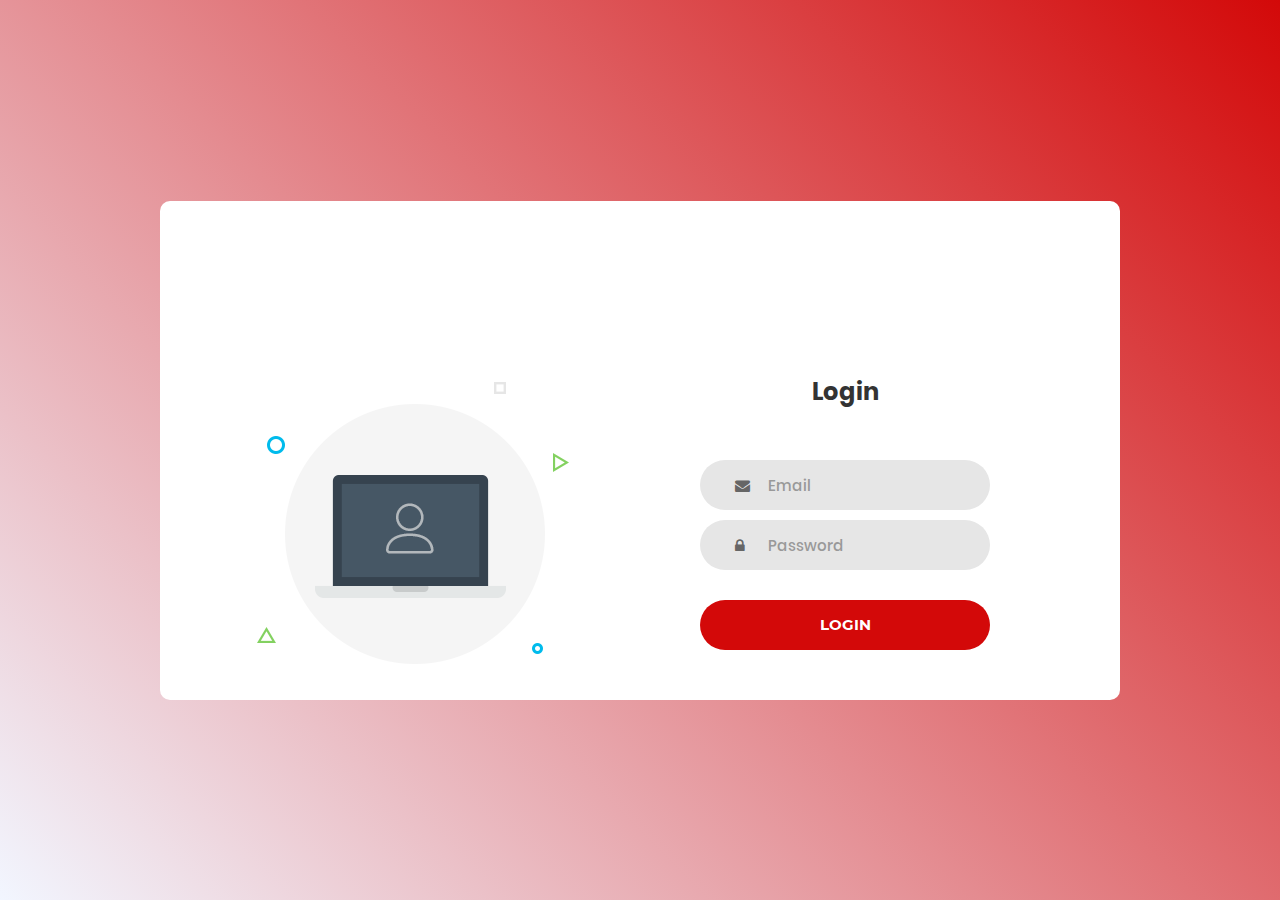
<file: index.html>
<!DOCTYPE html>
<html lang="en">

<head>
    <title>Login</title>
    <meta charset="UTF-8">
    <meta name="viewport" content="width=device-width, initial-scale=1">
    <!--===============================================================================================-->
    <link rel="icon" type="image/png" href="images/icons/favicon.ico" />
    <!--===============================================================================================-->
    <link rel="stylesheet" type="text/css" href="vendor/bootstrap/css/bootstrap.min.css">
    <!--===============================================================================================-->
    <link rel="stylesheet" type="text/css" href="fonts/font-awesome-4.7.0/css/font-awesome.min.css">
    <!--===============================================================================================-->
    <link rel="stylesheet" type="text/css" href="vendor/animate/animate.css">
    <!--===============================================================================================-->
    <link rel="stylesheet" type="text/css" href="vendor/css-hamburgers/hamburgers.min.css">
    <!--===============================================================================================-->
    <link rel="stylesheet" type="text/css" href="vendor/select2/select2.min.css">
    <!--===============================================================================================-->
    <link rel="stylesheet" type="text/css" href="css/util.css">
    <link rel="stylesheet" type="text/css" href="css/main.css">
    <!--===============================================================================================-->
    <script>
        function myFunction() {
            var email = document.forms["myForm"]["email"].value;
            var pw = document.forms["myForm"]["pass"].value;
            if (email == "a.altwies@in-sa.ch" && pw == "Salim2021") {
                window.location.href = "html/ini.html";
            } else {
                alert("Invalid email or Password");
            }
        }
    </script>
</head>

<body>
    <div class="limiter">
        <div class="container-login100">
            <div class="wrap-login100">
                <div class="login100-pic js-tilt" data-tilt>
                    <img src="images/img-01.png" alt="IMG">
                </div>

                <form name="myForm" method="POST" class="login100-form validate-form">
                    <span class="login100-form-title">
                        Login
                    </span>

                    <div class="wrap-input100 validate-input" data-validate="Valid email is required: ex@abc.xyz">
                        <input class="input100" type="text" name="email" placeholder="Email">
                        <span class="focus-input100"></span>
                        <span class="symbol-input100">
                            <i class="fa fa-envelope" aria-hidden="true"></i>
                        </span>
                    </div>

                    <div class="wrap-input100 validate-input" data-validate="Password is required">
                        <input class="input100" type="password" name="pass" placeholder="Password">
                        <span class="focus-input100"></span>
                        <span class="symbol-input100">
                            <i class="fa fa-lock" aria-hidden="true"></i>
                        </span>
                    </div>

                    <div class="container-login100-form-btn p-t-12">
                        <input type="button" name="log" value="Login" id="logButton" onclick="myFunction()"
                            class="login100-form-btn">
                    </div>
                </form>
            </div>
        </div>
    </div>




    <!--===============================================================================================-->
    <script src="vendor/jquery/jquery-3.2.1.min.js"></script>
    <!--===============================================================================================-->
    <script src="vendor/bootstrap/js/popper.js"></script>
    <script src="vendor/bootstrap/js/bootstrap.min.js"></script>
    <!--===============================================================================================-->
    <script src="vendor/select2/select2.min.js"></script>
    <!--===============================================================================================-->
    <script src="vendor/tilt/tilt.jquery.min.js"></script>
    <script>
        $('.js-tilt').tilt({
            scale: 1.1
        })
    </script>
    <!--===============================================================================================-->
    <script src="javascript/main.js"></script>

</body>

</html>
</file>
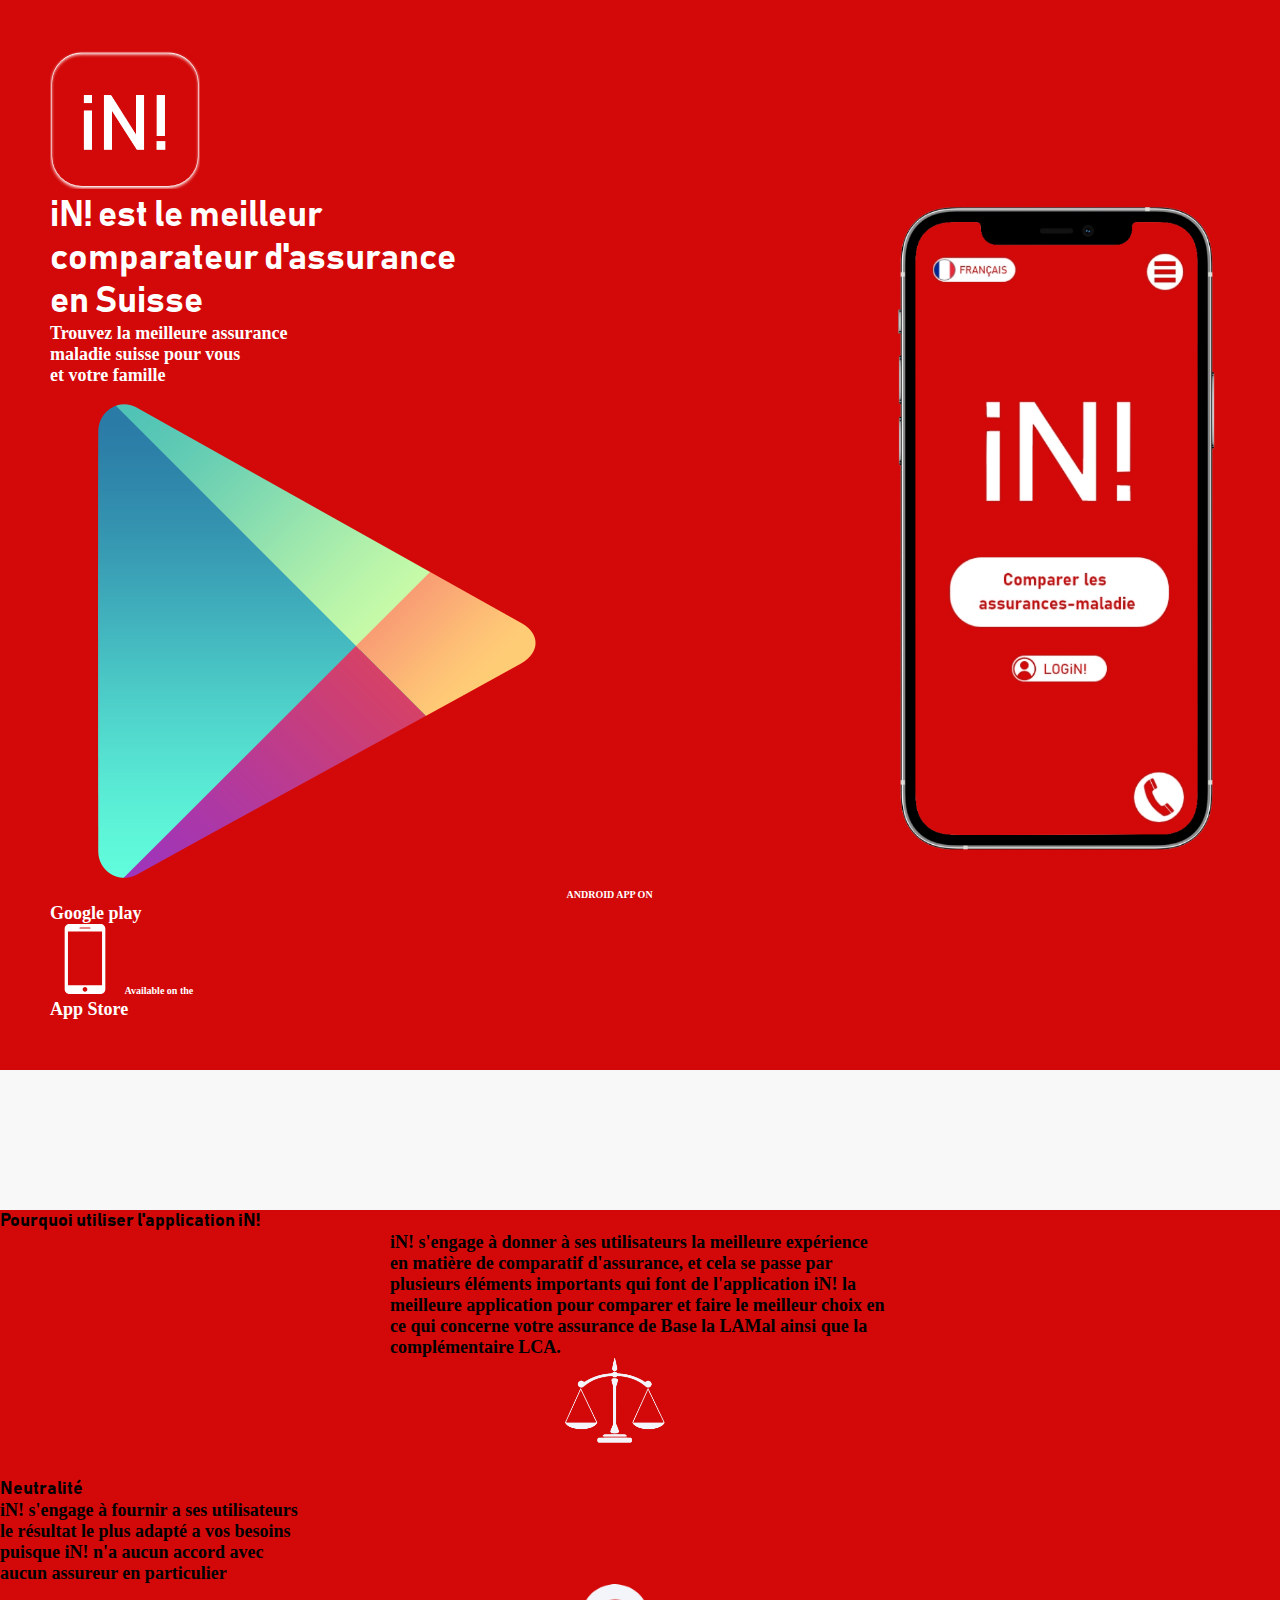
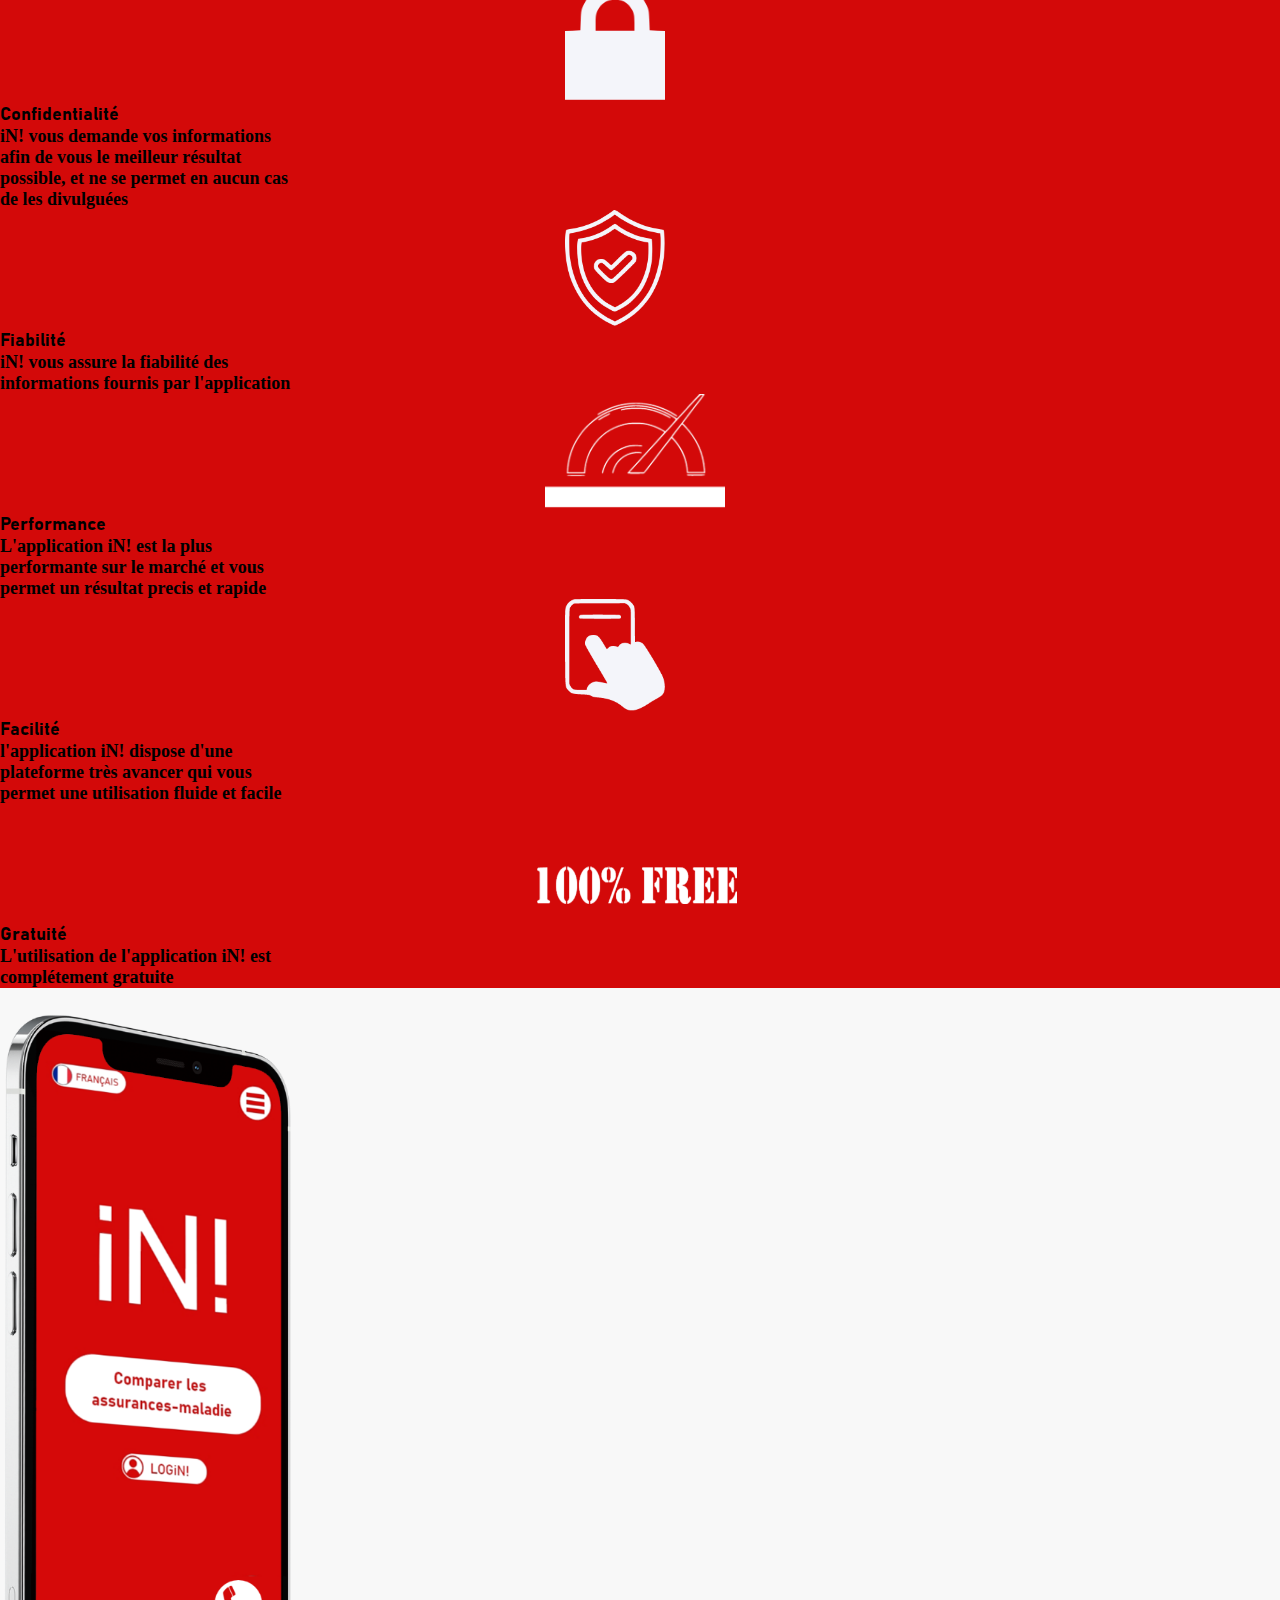
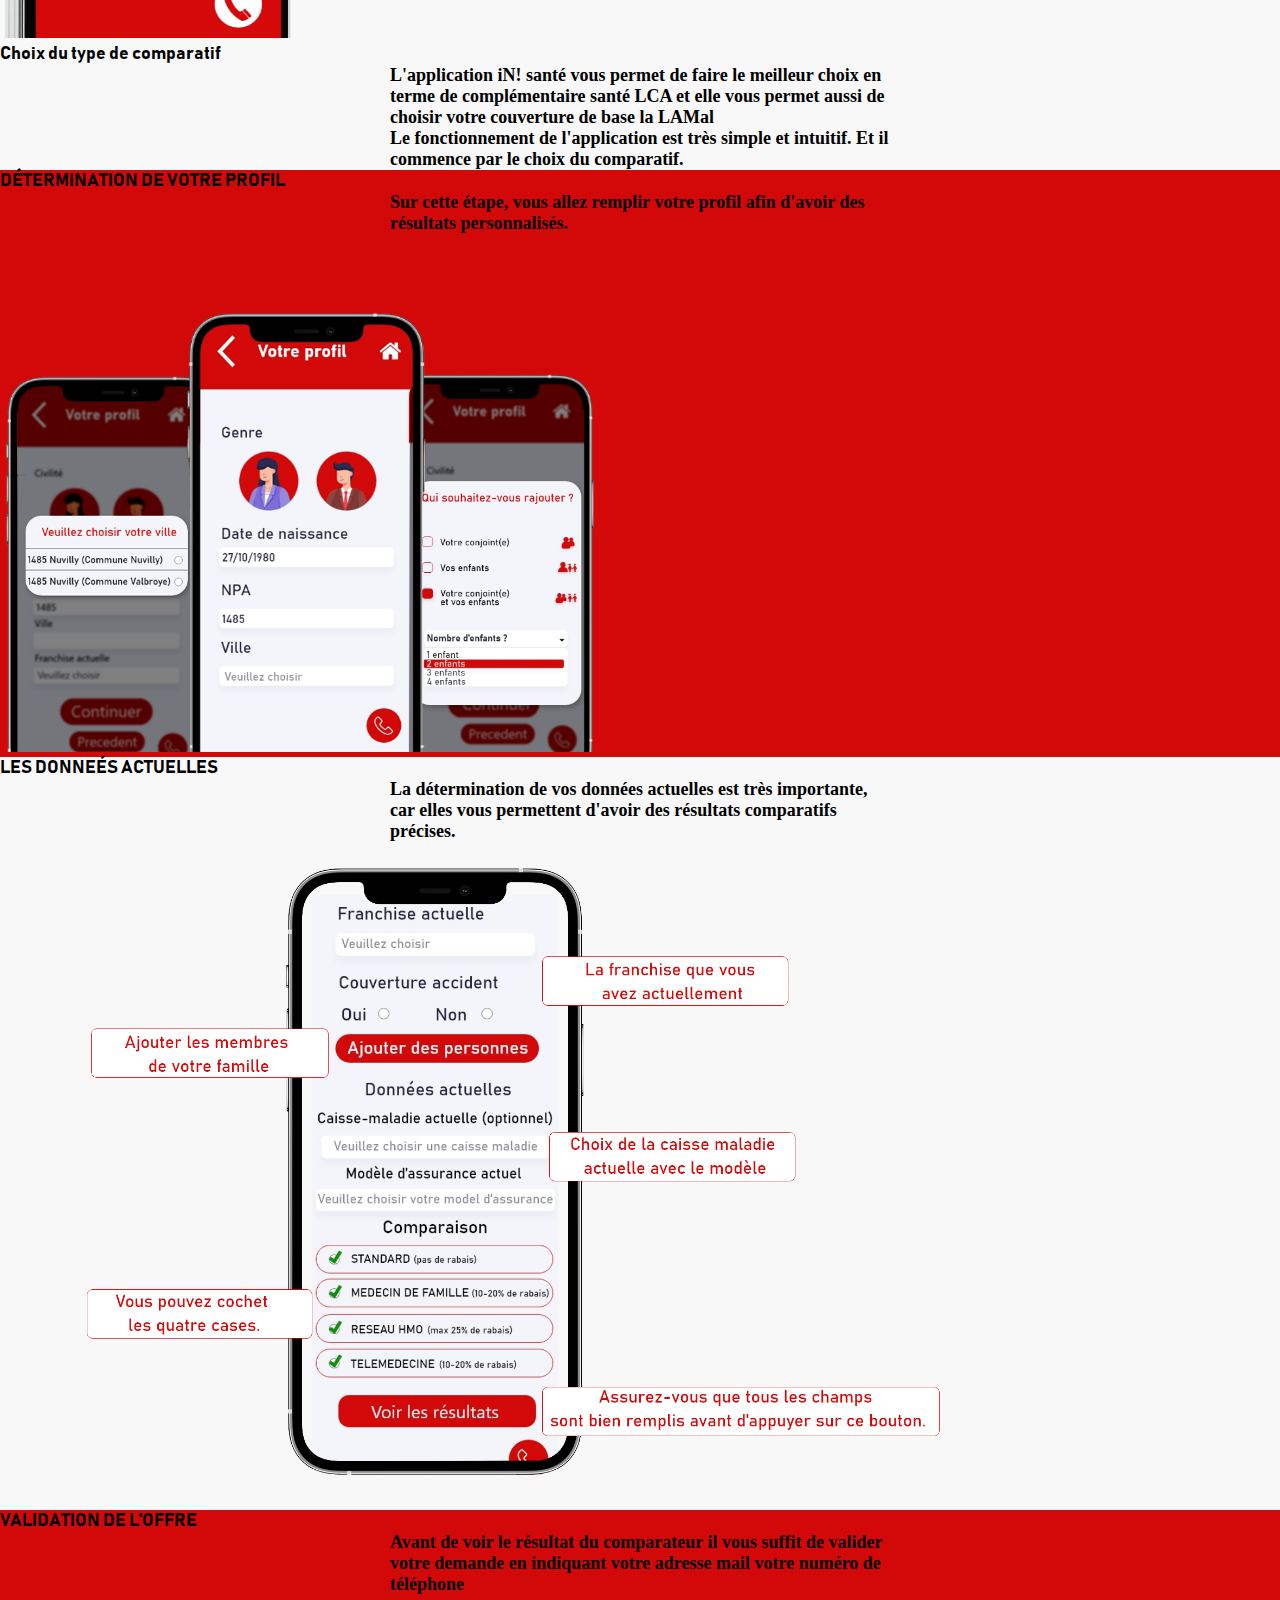
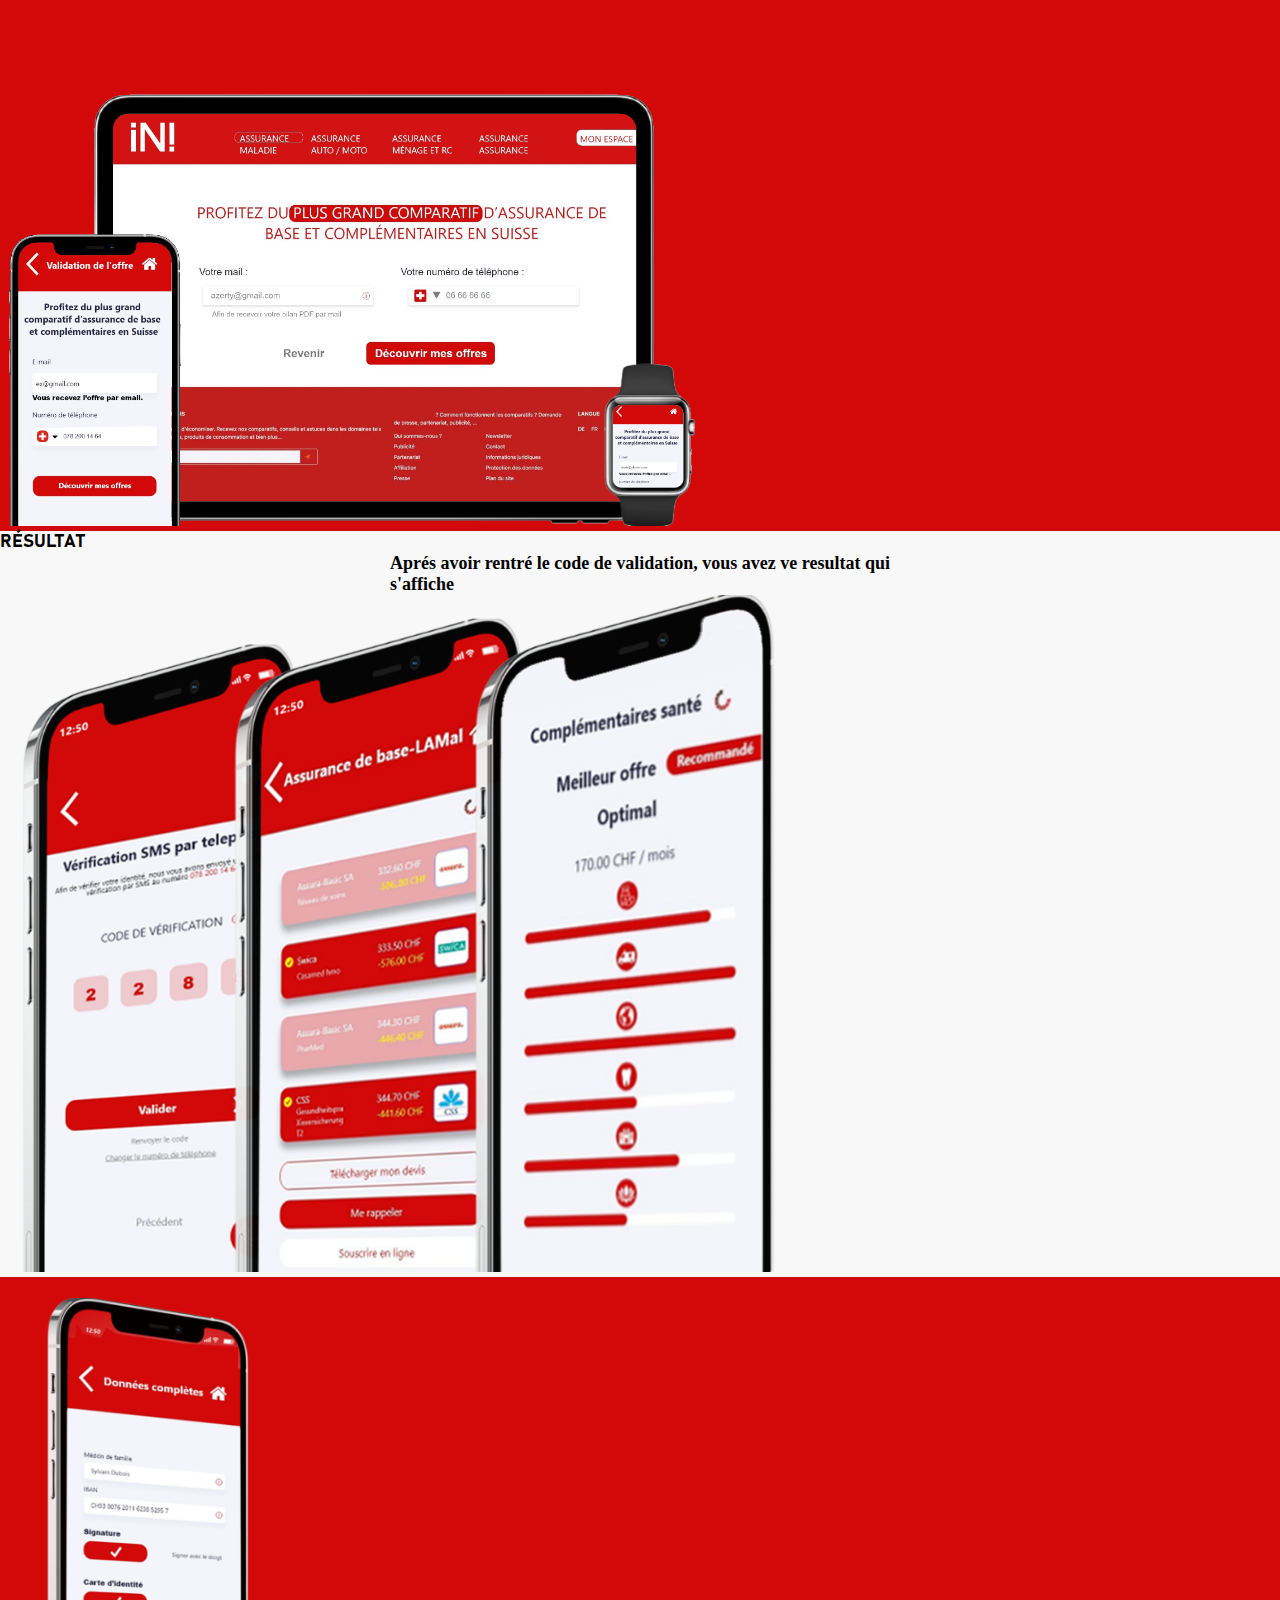
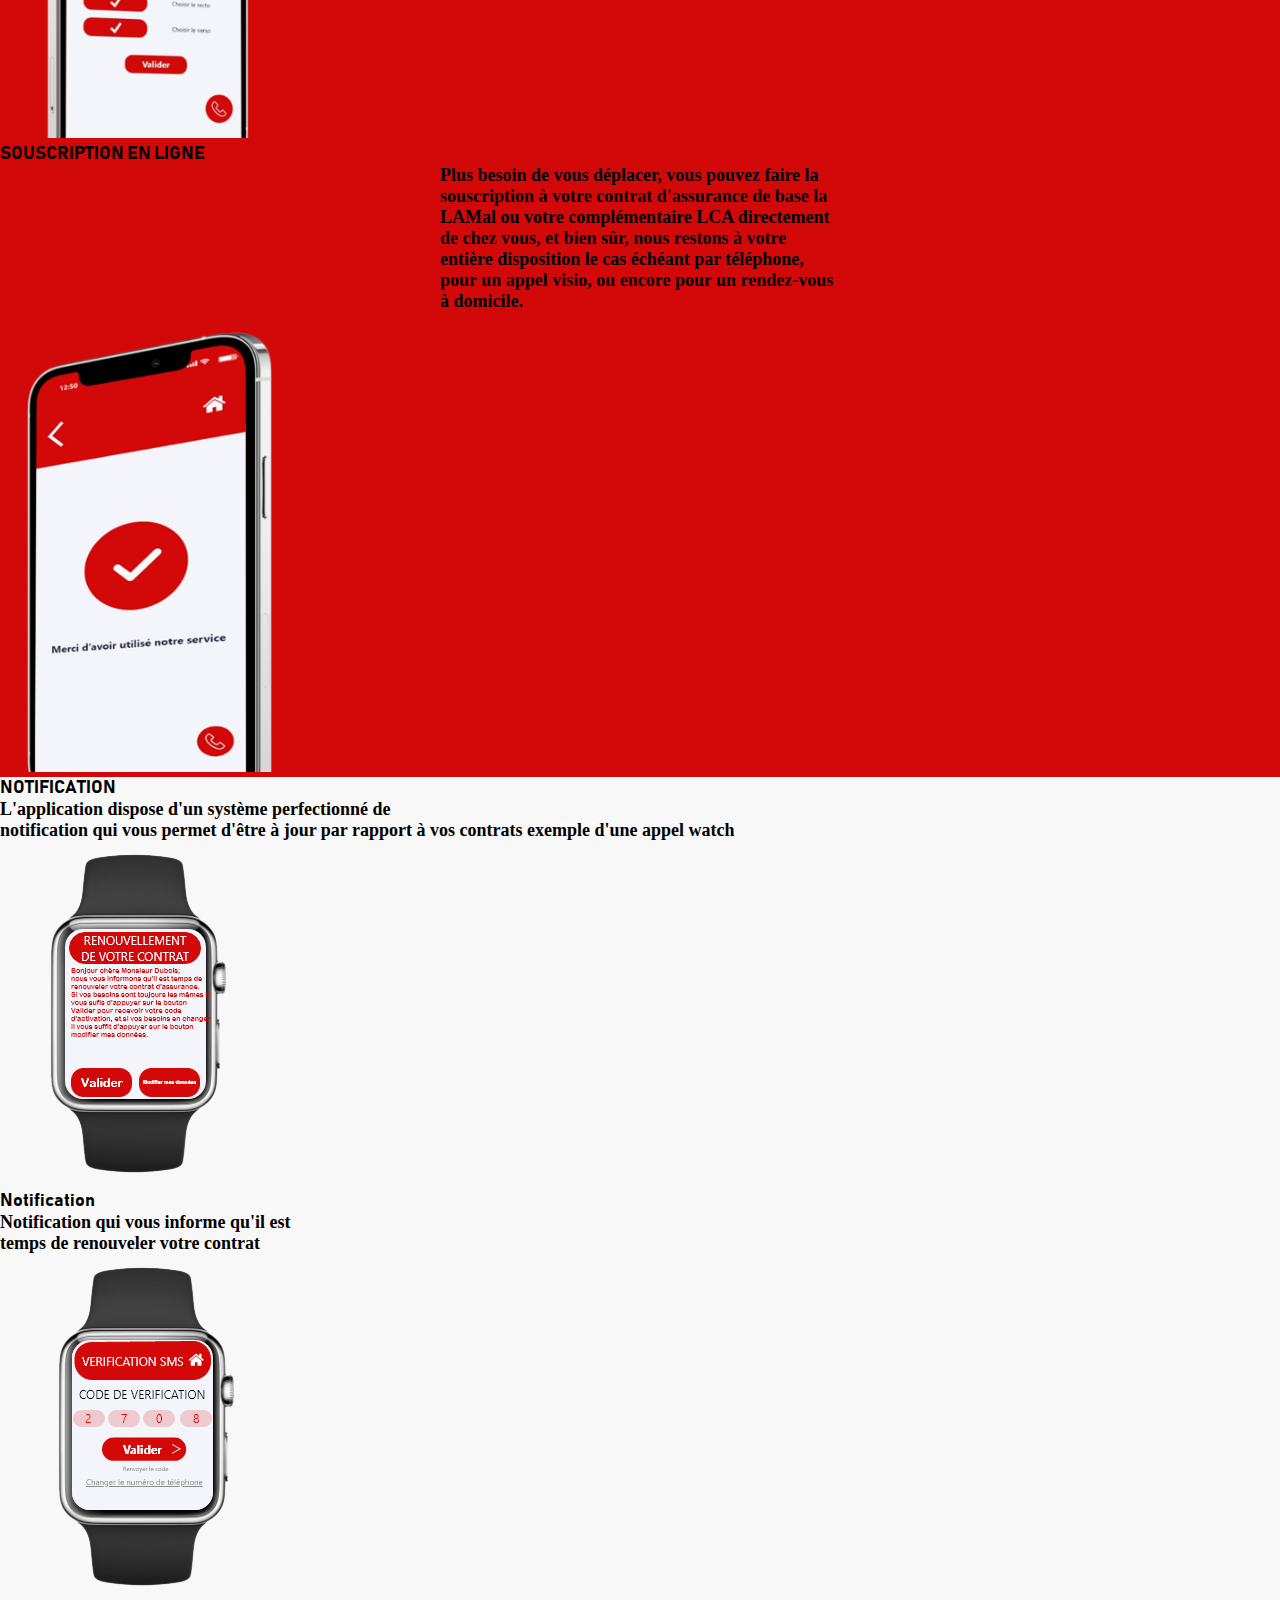
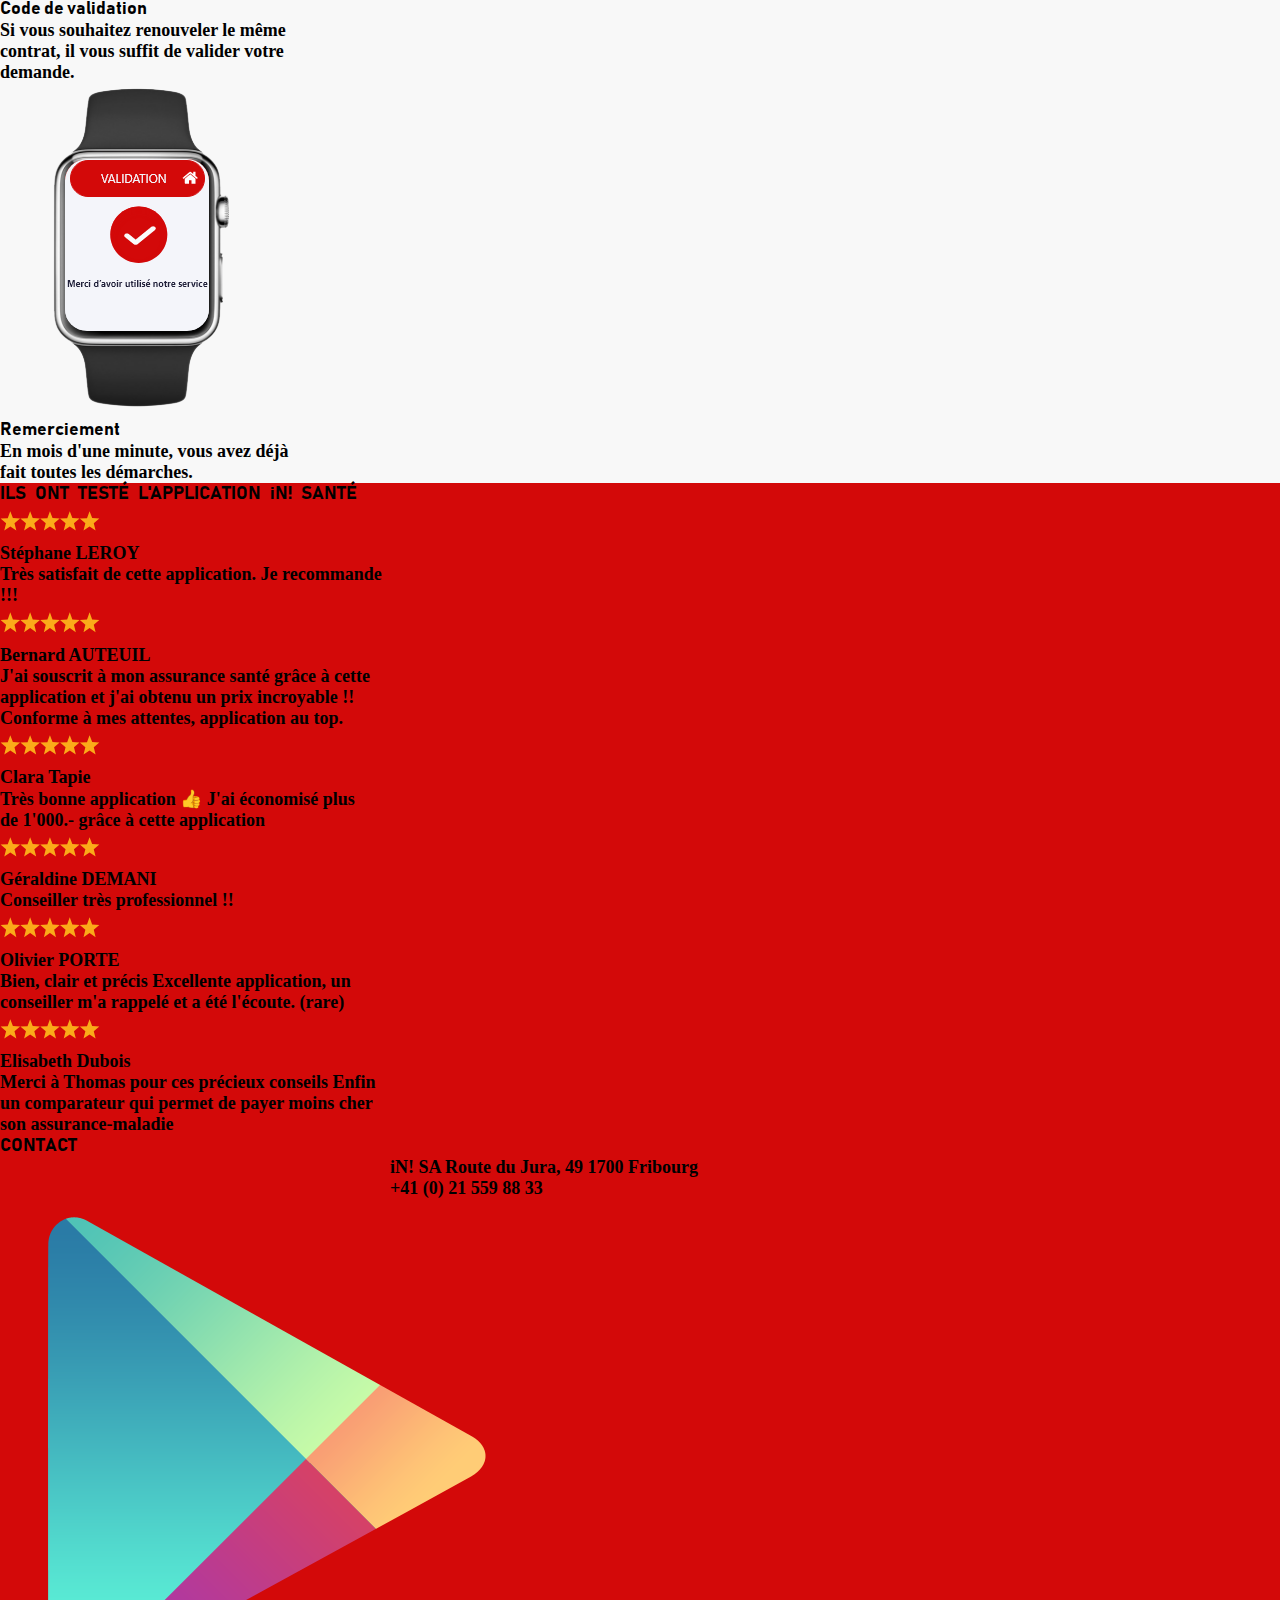
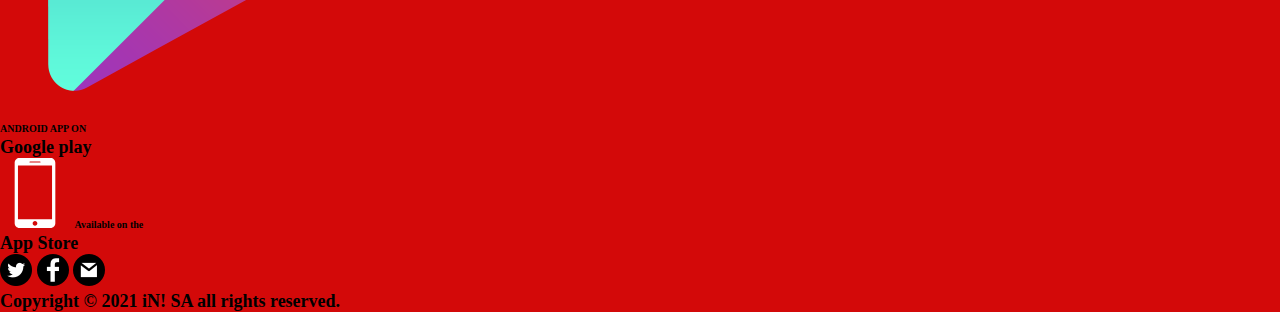
<file: html/ini.html>
<!DOCTYPE html>
<html lang="en">

<head>
    <meta charset="UTF-8">
    <meta http-equiv="X-UA-Compatible" content="IE=edge">
    <meta name="viewport" content="width=device-width, initial-scale=1.0">
    <link href="https://cdn.jsdelivr.net/npm/bootstrap@5.0.2/dist/css/bootstrap.min.css" rel="stylesheet"
        integrity="sha384-EVSTQN3/azprG1Anm3QDgpJLIm9Nao0Yz1ztcQTwFspd3yD65VohhpuuCOmLASjC" crossorigin="anonymous">
    <script type="text/javascript" src="https://cdnjs.cloudflare.com/ajax/libs/jquery/3.2.1/jquery.min.js"></script>
    <script type="text/javascript"
        src="https://stackpath.bootstrapcdn.com/bootstrap/4.1.1/js/bootstrap.bundle.min.js"></script>

    <link rel="stylesheet" href="https://cdnjs.cloudflare.com/ajax/libs/OwlCarousel2/2.3.4/assets/owl.carousel.min.css">
    <link rel="stylesheet" href="https://cdn.jsdelivr.net/npm/bootstrap-icons@1.5.0/font/bootstrap-icons.css">
    <link rel="stylesheet"
        href="https://cdnjs.cloudflare.com/ajax/libs/OwlCarousel2/2.3.4/assets/owl.theme.default.css">
    <script src="https://cdnjs.cloudflare.com/ajax/libs/OwlCarousel2/2.2.1/owl.carousel.js"></script>

    <link rel="stylesheet" href="../css/style.css">

    <title>ini project</title>
</head>

<body>
    <div class="bg-dark">

    </div>
    <header class="">
        <div class="para_header">
            <div class="txt-header">
                <img src="../images/logo.png" alt="logo" class="logo mb-4">
                <h1>iN! est le meilleur<br>
                    comparateur d'assurance<br>
                    en Suisse</h1>
                <p>Trouvez la meilleure assurance<br>
                    maladie suisse pour vous<br>
                    et votre famille</p>
            </div>
            <div class="btn-header">
                <a class="btn btn-dark d-flex justify-content-evenly mb-2">
                    <img src="../images/pngegg.png" alt="">
                    <span>ANDROID APP ON
                        <h4> Google play</h4>
                    </span>
                </a>

                <a class="btn btn-dark d-flex justify-content-evenly ">
                    <img src="../images/smartphone-call.svg" alt="">
                    <span> Available on the
                        <h4> App Store</h4>
                    </span>
                </a>
            </div>
        </div>
        <div class="mx-auto">
            <img src="../images/phone1.png" class="phone_etap1" alt="etap1">
        </div>

    </header>
    <section class="brands">
        <div class="">
            <div class="">
                <div class="">
                    <div class="brands_slider_container">
                        <div class="owl-carousel owl-theme brands_slider">
                            <div class="owl-item">
                                <div class="brands_item d-flex flex-column justify-content-center">
                                    <img src="../images/1.png" alt="1">
                                </div>
                            </div>
                            <div class="owl-item">
                                <div class="brands_item d-flex flex-column justify-content-center">
                                    <img src="../images/2.png" alt="2">
                                </div>
                            </div>
                            <div class="owl-item">
                                <div class="brands_item d-flex flex-column justify-content-center">
                                    <img src="../images/3.png" alt="3">
                                </div>
                            </div>
                            <div class="owl-item">
                                <div class="brands_item d-flex flex-column justify-content-center">
                                    <img src="../images/4.png" alt="4">
                                </div>
                            </div>
                            <div class="owl-item">
                                <div class="brands_item d-flex flex-column justify-content-center">
                                    <img src="../images/5.png" alt="5">
                                </div>
                            </div>
                        </div> <!-- Brands Slider Navigation -->
                        <div class="brands_nav brands_prev"></div>
                        <div class="brands_nav brands_next"></div>
                    </div>
                </div>
            </div>
        </div>
    </section>
    <section class="why_us text-light">
        <div class="container text-center">
            <div class="text-center">
                <h2 class="p-4">Pourquoi utiliser l'application iN!</h2>
                <p class="text_why_us pb-5">iN! s'engage à donner à ses utilisateurs la meilleure expérience en matière
                    de
                    comparatif d'assurance, et cela se passe par plusieurs éléments
                    importants qui font de l'application iN! la meilleure application pour
                    comparer et faire le meilleur choix en ce qui concerne votre assurance
                    de Base la LAMal ainsi que la complémentaire LCA.</p>
            </div>
            <div class="d-flex justify-content-evenly flex-wrap">
                <div class="text-center m-2">
                    <div class="div-icon">
                        <img src="../images/img1.png" alt="icon1">
                    </div>
                    <h2>Neutralité</h2>
                    <p class="p-why_us">iN! s'engage à fournir a ses utilisateurs
                        le résultat le plus adapté a vos besoins
                        puisque iN! n'a aucun accord avec aucun
                        assureur en particulier</p>
                </div>
                <div class=" text-center m-2">
                    <div class="div-icon">
                        <img src="../images/img2.png" alt="icon2">
                    </div>
                    <h2>Confidentialité</h2>
                    <p class="p-why_us">iN! vous demande vos informations
                        afin de vous le meilleur résultat possible,
                        et ne se permet en aucun cas de les
                        divulguées</p>
                </div>
                <div class="text-center m-2">
                    <div class="div-icon">
                        <img src="../images/img3.png" alt="icon3">
                    </div>
                    <h2>Fiabilité</h2>
                    <p class="p-why_us">iN! vous assure la fiabilité
                        des informations fournis
                        par l'application</p>
                </div>
            </div>
            <div class=" d-flex justify-content-evenly flex-wrap">
                <div class=" text-center m-2">
                    <div class="div-icon">
                        <img src="../images/img4.png" alt="icon4" class="mb-2"
                            style="max-width: 180px;margin-left:-20px;">
                    </div>
                    <h2>Performance</h2>
                    <p class="p-why_us">L'application iN! est la plus
                        performante sur le marché et
                        vous permet un résultat
                        precis et rapide</p>
                </div>
                <div class=" text-center m-2">
                    <div class="div-icon">
                        <img src="../images/img5.png" alt="icon5">
                    </div>
                    <h2>Facilité</h2>
                    <p class="p-why_us">l'application iN! dispose d'une plateforme
                        très avancer qui vous permet une
                        utilisation fluide et facile</p>
                </div>
                <div class="text-center m-2">
                    <div class="div-icon text-center">
                        <img src="../images/img6.png" alt="icon3"
                            style="max-width: 200px;margin-top:-100px;margin-left:-28px">
                    </div>
                    <h2>Gratuité</h2>
                    <p class="p-why_us">L'utilisation de l'application iN!
                        est complétement gratuite</p>
                </div>
            </div>
        </div>
    </section>
    <section class="step2 text-danger">
        <div class="d-flex justify-content-evenly flex-wrap pt-5">
            <img src="../images/etap2.png" class="phone_step2" alt="">
            <div class="my-auto text-center p-5">
                <h2 class="">Choix du type de comparatif</h2>
                <p class="text_step2">L'application iN! santé vous permet de faire le meilleur choix
                    en terme de complémentaire santé LCA et elle vous permet
                    aussi de choisir votre couverture de base la LAMal
                    <br>
                    Le fonctionnement de l'application est très simple et intuitif.
                    Et il commence par le choix du comparatif.
                </p>
            </div>
        </div>
    </section>
    <section class="step3 text-light">
        <div class="text-center pt-5">
            <div class="text-center">
                <h2 class="p-4">DÉTERMINATION DE VOTRE PROFIL</h2>
                <p class="text_step3 mx-auto">Sur cette étape, vous allez remplir votre profil
                    afin d'avoir des résultats personnalisés.</p>
            </div>
            <img src="../images/etap3.png" class="phone_step3" alt="">
        </div>
    </section>
    <section class="step4 text-danger">
        <div class="text-center pt-5">
            <div class="text-center">
                <h2 class="p-4">LES DONNEÉS ACTUELLES</h2>
                <p class="text_step4 mx-auto">La
                    détermination de vos données actuelles est très importante,
                    car elles vous permettent d'avoir des résultats comparatifs précises.</p>
            </div>
            <img src="../images/etap4.png" class="phone_step4" alt="">
        </div>
    </section>
    <section class="step5 text-light">
        <div class="text-center pt-5">
            <div class="text-center">
                <h2 class="p-4">VALIDATION DE L'OFFRE</h2>
                <p class="text_step4 mx-auto">Avant de voir le résultat du comparateur il vous suffit
                    de valider votre demande en indiquant votre adresse mail votre numéro de téléphone</p>
            </div>
            <img src="../images/etap5.png" class="tablete_step5" alt="">
        </div>
    </section>
    <section class="step6 text-danger">
        <div class="text-center pt-5">
            <div class="text-center">
                <h2 class="p-4">RÉSULTAT</h2>
                <p class="text_step6 mx-auto">Aprés avoir rentré le code de validation, vous avez ve resultat qui
                    s'affiche</p>
            </div>
            <img src="../images/etap6.png" class="phone_step6" alt="">
        </div>
    </section>
    <section class="step7 text-light">
        <div class="d-flex justify-content-between flex-wrap p-5 pb-0">
            <img src="../images/etap7_1.png" class="phone_step7 " alt="">
            <div class="text-center my-auto p-5">
                <h2 class="text-center">SOUSCRIPTION EN LIGNE</h2>
                <p class="text_step7 mx-auto">Plus besoin de vous déplacer, vous
                    pouvez faire la souscription à votre
                    contrat d'assurance de base la LAMal
                    ou votre complémentaire LCA directement
                    de chez vous, et bien sûr, nous restons
                    à votre entière disposition le cas échéant
                    par téléphone, pour un appel visio, ou
                    encore pour un rendez-vous à domicile.</p>
            </div>
            <img src="../images/etap7_2.png" class="phone_step7" alt="">
        </div>
    </section>
    <section class="step8 text-danger">
        <div class="pt-5">
            <div class="text-center m-2">
                <h2 class="p-4">NOTIFICATION</h2>
                <p class="text_step8 mx-auto">L'application dispose d'un système perfectionné de<br> notification
                    qui vous permet d'être à jour par rapport à vos contrats exemple d'une appel watch</p>
            </div>
            <div class="d-flex justify-content-evenly flex-wrap p-5">
                <div class="text-center">
                    <img src="../images/etap8_1.png" class="phone_step8" alt="">
                    <h2 class="">Notification</h2>
                    <p class="para_step8 p-4">Notification qui vous informe qu'il
                        est temps de renouveler votre contrat
                    </p>
                </div>
                <div class="text-center">
                    <img src="../images/etap8_2.png" class="phone_step8" alt="">
                    <h2 class="">Code de validation</h2>
                    <p class="para_step8 p-4">Si vous souhaitez renouveler le
                        même contrat, il vous suffit
                        de valider votre demande.
                    </p>
                </div>
                <div class="text-center">
                    <img src="../images/etap8_3.png" class="phone_step8
                    " alt="">
                    <h2 class="">Remerciement</h2>
                    <p class="para_step8 p-4">En mois d'une minute, vous avez
                        déjà fait toutes les démarches.
                    </p>
                </div>
            </div>
        </div>
    </section>
    <section class="review text-center text-light p-4">
        <h2 class="p-4">ILS &nbsp; ONT &nbsp; TESTÉ &nbsp; L'APPLICATION &nbsp; iN! &nbsp; SANTÉ</h2>
        <div class="d-flex  justify-content-evenly flex-wrap p-4">
            <div>
                <div class="p-4">
                    <img src="../images/etoile.svg" alt="">
                    <h4>Stéphane LEROY</h4>
                    <p class="p-review">
                        Très satisfait de cette application. Je recommande !!!
                    </p>
                </div>
                <div class="p-4">
                    <img src="../images/etoile.svg" alt="">
                    <h4>Bernard AUTEUIL</h4>
                    <p class="p-review">
                        J'ai souscrit à mon assurance santé grâce à cette application et j'ai obtenu un prix incroyable
                        !!
                        Conforme à mes attentes, application au top.
                    </p>
                </div>
                <div class="p-4">
                    <img src="../images/etoile.svg" alt="">
                    <h4>Clara Tapie</h4>
                    <p class="p-review">
                        Très bonne application 👍
                        J'ai économisé plus de 1'000.- grâce à cette application
                    </p>
                </div>
            </div>
            <div>
                <div class="p-4">
                    <img src="../images/etoile.svg" alt="">
                    <h4>Géraldine DEMANI</h4>
                    <p class="p-review">
                        Conseiller très professionnel !!
                    </p>
                </div>
                <div class="p-4">
                    <img src="../images/etoile.svg" alt="">
                    <h4>Olivier PORTE</h4>
                    <p class="p-review">
                        Bien, clair et précis
                        Excellente application, un conseiller m'a rappelé et a été l'écoute. (rare)
                    </p>
                </div>
                <div class="p-4">
                    <img src="../images/etoile.svg" alt="">
                    <h4>Elisabeth Dubois</h4>
                    <p class="p-review">
                        Merci à Thomas pour ces précieux conseils
                        Enfin un comparateur qui permet de payer moins cher son assurance-maladie
                    </p>
                </div>
            </div>
        </div>
    </section>
    <aside class="text-danger p-2 bg-light">
        <div class="text-center p-5">
            <h2 class="p-4">CONTACT </h2>
            <p class="text_aside">iN! SA Route du Jura, 49 1700 Fribourg <br>
                +41 (0) 21 559 88 33 <br>
            </p>
        </div>
        <div class="text-center btn-aside mx-auto">
            <div class="mb-2">
                <a class="btn btn-dark d-flex justify-content-evenly">
                    <img src="../images/pngegg.png" alt="">
                    <span>ANDROID APP ON
                        <h4> Google play</h4>
                    </span>
                </a>
            </div>
            <div class="mb-2">
                <a class="btn btn-dark d-flex justify-content-evenly">
                    <img src="../images/smartphone-call.svg" alt="">
                    <span> Available on the
                        <h4> App Store</h4>
                    </span>
                </a>
            </div>
        </div>
    </aside>
    <footer>
        <div class="text-center m-4 sociale-media">
            <a href="#"><img src="../images/twitter.png" alt=""></a>
            <a href="#"><img src="../images/facebook-logo.png" alt=""></a>
            <a href="#"><img src="../images/gmail.png" alt=""></a>
        </div>
        <div class="text-center text-light p-4">
            Copyright © 2021 iN! SA all rights reserved.
        </div>

    </footer>
</body>
<script src="../javascript/carrousel.js"></script>

</html>
</file>
<file: css/util.css>
/*[ FONT SIZE ]
///////////////////////////////////////////////////////////
*/
.fs-1 {font-size: 1px;}
.fs-2 {font-size: 2px;}
.fs-3 {font-size: 3px;}
.fs-4 {font-size: 4px;}
.fs-5 {font-size: 5px;}
.fs-6 {font-size: 6px;}
.fs-7 {font-size: 7px;}
.fs-8 {font-size: 8px;}
.fs-9 {font-size: 9px;}
.fs-10 {font-size: 10px;}
.fs-11 {font-size: 11px;}
.fs-12 {font-size: 12px;}
.fs-13 {font-size: 13px;}
.fs-14 {font-size: 14px;}
.fs-15 {font-size: 15px;}
.fs-16 {font-size: 16px;}
.fs-17 {font-size: 17px;}
.fs-18 {font-size: 18px;}
.fs-19 {font-size: 19px;}
.fs-20 {font-size: 20px;}
.fs-21 {font-size: 21px;}
.fs-22 {font-size: 22px;}
.fs-23 {font-size: 23px;}
.fs-24 {font-size: 24px;}
.fs-25 {font-size: 25px;}
.fs-26 {font-size: 26px;}
.fs-27 {font-size: 27px;}
.fs-28 {font-size: 28px;}
.fs-29 {font-size: 29px;}
.fs-30 {font-size: 30px;}
.fs-31 {font-size: 31px;}
.fs-32 {font-size: 32px;}
.fs-33 {font-size: 33px;}
.fs-34 {font-size: 34px;}
.fs-35 {font-size: 35px;}
.fs-36 {font-size: 36px;}
.fs-37 {font-size: 37px;}
.fs-38 {font-size: 38px;}
.fs-39 {font-size: 39px;}
.fs-40 {font-size: 40px;}
.fs-41 {font-size: 41px;}
.fs-42 {font-size: 42px;}
.fs-43 {font-size: 43px;}
.fs-44 {font-size: 44px;}
.fs-45 {font-size: 45px;}
.fs-46 {font-size: 46px;}
.fs-47 {font-size: 47px;}
.fs-48 {font-size: 48px;}
.fs-49 {font-size: 49px;}
.fs-50 {font-size: 50px;}
.fs-51 {font-size: 51px;}
.fs-52 {font-size: 52px;}
.fs-53 {font-size: 53px;}
.fs-54 {font-size: 54px;}
.fs-55 {font-size: 55px;}
.fs-56 {font-size: 56px;}
.fs-57 {font-size: 57px;}
.fs-58 {font-size: 58px;}
.fs-59 {font-size: 59px;}
.fs-60 {font-size: 60px;}
.fs-61 {font-size: 61px;}
.fs-62 {font-size: 62px;}
.fs-63 {font-size: 63px;}
.fs-64 {font-size: 64px;}
.fs-65 {font-size: 65px;}
.fs-66 {font-size: 66px;}
.fs-67 {font-size: 67px;}
.fs-68 {font-size: 68px;}
.fs-69 {font-size: 69px;}
.fs-70 {font-size: 70px;}
.fs-71 {font-size: 71px;}
.fs-72 {font-size: 72px;}
.fs-73 {font-size: 73px;}
.fs-74 {font-size: 74px;}
.fs-75 {font-size: 75px;}
.fs-76 {font-size: 76px;}
.fs-77 {font-size: 77px;}
.fs-78 {font-size: 78px;}
.fs-79 {font-size: 79px;}
.fs-80 {font-size: 80px;}
.fs-81 {font-size: 81px;}
.fs-82 {font-size: 82px;}
.fs-83 {font-size: 83px;}
.fs-84 {font-size: 84px;}
.fs-85 {font-size: 85px;}
.fs-86 {font-size: 86px;}
.fs-87 {font-size: 87px;}
.fs-88 {font-size: 88px;}
.fs-89 {font-size: 89px;}
.fs-90 {font-size: 90px;}
.fs-91 {font-size: 91px;}
.fs-92 {font-size: 92px;}
.fs-93 {font-size: 93px;}
.fs-94 {font-size: 94px;}
.fs-95 {font-size: 95px;}
.fs-96 {font-size: 96px;}
.fs-97 {font-size: 97px;}
.fs-98 {font-size: 98px;}
.fs-99 {font-size: 99px;}
.fs-100 {font-size: 100px;}
.fs-101 {font-size: 101px;}
.fs-102 {font-size: 102px;}
.fs-103 {font-size: 103px;}
.fs-104 {font-size: 104px;}
.fs-105 {font-size: 105px;}
.fs-106 {font-size: 106px;}
.fs-107 {font-size: 107px;}
.fs-108 {font-size: 108px;}
.fs-109 {font-size: 109px;}
.fs-110 {font-size: 110px;}
.fs-111 {font-size: 111px;}
.fs-112 {font-size: 112px;}
.fs-113 {font-size: 113px;}
.fs-114 {font-size: 114px;}
.fs-115 {font-size: 115px;}
.fs-116 {font-size: 116px;}
.fs-117 {font-size: 117px;}
.fs-118 {font-size: 118px;}
.fs-119 {font-size: 119px;}
.fs-120 {font-size: 120px;}
.fs-121 {font-size: 121px;}
.fs-122 {font-size: 122px;}
.fs-123 {font-size: 123px;}
.fs-124 {font-size: 124px;}
.fs-125 {font-size: 125px;}
.fs-126 {font-size: 126px;}
.fs-127 {font-size: 127px;}
.fs-128 {font-size: 128px;}
.fs-129 {font-size: 129px;}
.fs-130 {font-size: 130px;}
.fs-131 {font-size: 131px;}
.fs-132 {font-size: 132px;}
.fs-133 {font-size: 133px;}
.fs-134 {font-size: 134px;}
.fs-135 {font-size: 135px;}
.fs-136 {font-size: 136px;}
.fs-137 {font-size: 137px;}
.fs-138 {font-size: 138px;}
.fs-139 {font-size: 139px;}
.fs-140 {font-size: 140px;}
.fs-141 {font-size: 141px;}
.fs-142 {font-size: 142px;}
.fs-143 {font-size: 143px;}
.fs-144 {font-size: 144px;}
.fs-145 {font-size: 145px;}
.fs-146 {font-size: 146px;}
.fs-147 {font-size: 147px;}
.fs-148 {font-size: 148px;}
.fs-149 {font-size: 149px;}
.fs-150 {font-size: 150px;}
.fs-151 {font-size: 151px;}
.fs-152 {font-size: 152px;}
.fs-153 {font-size: 153px;}
.fs-154 {font-size: 154px;}
.fs-155 {font-size: 155px;}
.fs-156 {font-size: 156px;}
.fs-157 {font-size: 157px;}
.fs-158 {font-size: 158px;}
.fs-159 {font-size: 159px;}
.fs-160 {font-size: 160px;}
.fs-161 {font-size: 161px;}
.fs-162 {font-size: 162px;}
.fs-163 {font-size: 163px;}
.fs-164 {font-size: 164px;}
.fs-165 {font-size: 165px;}
.fs-166 {font-size: 166px;}
.fs-167 {font-size: 167px;}
.fs-168 {font-size: 168px;}
.fs-169 {font-size: 169px;}
.fs-170 {font-size: 170px;}
.fs-171 {font-size: 171px;}
.fs-172 {font-size: 172px;}
.fs-173 {font-size: 173px;}
.fs-174 {font-size: 174px;}
.fs-175 {font-size: 175px;}
.fs-176 {font-size: 176px;}
.fs-177 {font-size: 177px;}
.fs-178 {font-size: 178px;}
.fs-179 {font-size: 179px;}
.fs-180 {font-size: 180px;}
.fs-181 {font-size: 181px;}
.fs-182 {font-size: 182px;}
.fs-183 {font-size: 183px;}
.fs-184 {font-size: 184px;}
.fs-185 {font-size: 185px;}
.fs-186 {font-size: 186px;}
.fs-187 {font-size: 187px;}
.fs-188 {font-size: 188px;}
.fs-189 {font-size: 189px;}
.fs-190 {font-size: 190px;}
.fs-191 {font-size: 191px;}
.fs-192 {font-size: 192px;}
.fs-193 {font-size: 193px;}
.fs-194 {font-size: 194px;}
.fs-195 {font-size: 195px;}
.fs-196 {font-size: 196px;}
.fs-197 {font-size: 197px;}
.fs-198 {font-size: 198px;}
.fs-199 {font-size: 199px;}
.fs-200 {font-size: 200px;}

/*[ PADDING ]
///////////////////////////////////////////////////////////
*/
.p-t-0 {padding-top: 0px;}
.p-t-1 {padding-top: 1px;}
.p-t-2 {padding-top: 2px;}
.p-t-3 {padding-top: 3px;}
.p-t-4 {padding-top: 4px;}
.p-t-5 {padding-top: 5px;}
.p-t-6 {padding-top: 6px;}
.p-t-7 {padding-top: 7px;}
.p-t-8 {padding-top: 8px;}
.p-t-9 {padding-top: 9px;}
.p-t-10 {padding-top: 10px;}
.p-t-11 {padding-top: 11px;}
.p-t-12 {padding-top: 12px;}
.p-t-13 {padding-top: 13px;}
.p-t-14 {padding-top: 14px;}
.p-t-15 {padding-top: 15px;}
.p-t-16 {padding-top: 16px;}
.p-t-17 {padding-top: 17px;}
.p-t-18 {padding-top: 18px;}
.p-t-19 {padding-top: 19px;}
.p-t-20 {padding-top: 20px;}
.p-t-21 {padding-top: 21px;}
.p-t-22 {padding-top: 22px;}
.p-t-23 {padding-top: 23px;}
.p-t-24 {padding-top: 24px;}
.p-t-25 {padding-top: 25px;}
.p-t-26 {padding-top: 26px;}
.p-t-27 {padding-top: 27px;}
.p-t-28 {padding-top: 28px;}
.p-t-29 {padding-top: 29px;}
.p-t-30 {padding-top: 30px;}
.p-t-31 {padding-top: 31px;}
.p-t-32 {padding-top: 32px;}
.p-t-33 {padding-top: 33px;}
.p-t-34 {padding-top: 34px;}
.p-t-35 {padding-top: 35px;}
.p-t-36 {padding-top: 36px;}
.p-t-37 {padding-top: 37px;}
.p-t-38 {padding-top: 38px;}
.p-t-39 {padding-top: 39px;}
.p-t-40 {padding-top: 40px;}
.p-t-41 {padding-top: 41px;}
.p-t-42 {padding-top: 42px;}
.p-t-43 {padding-top: 43px;}
.p-t-44 {padding-top: 44px;}
.p-t-45 {padding-top: 45px;}
.p-t-46 {padding-top: 46px;}
.p-t-47 {padding-top: 47px;}
.p-t-48 {padding-top: 48px;}
.p-t-49 {padding-top: 49px;}
.p-t-50 {padding-top: 50px;}
.p-t-51 {padding-top: 51px;}
.p-t-52 {padding-top: 52px;}
.p-t-53 {padding-top: 53px;}
.p-t-54 {padding-top: 54px;}
.p-t-55 {padding-top: 55px;}
.p-t-56 {padding-top: 56px;}
.p-t-57 {padding-top: 57px;}
.p-t-58 {padding-top: 58px;}
.p-t-59 {padding-top: 59px;}
.p-t-60 {padding-top: 60px;}
.p-t-61 {padding-top: 61px;}
.p-t-62 {padding-top: 62px;}
.p-t-63 {padding-top: 63px;}
.p-t-64 {padding-top: 64px;}
.p-t-65 {padding-top: 65px;}
.p-t-66 {padding-top: 66px;}
.p-t-67 {padding-top: 67px;}
.p-t-68 {padding-top: 68px;}
.p-t-69 {padding-top: 69px;}
.p-t-70 {padding-top: 70px;}
.p-t-71 {padding-top: 71px;}
.p-t-72 {padding-top: 72px;}
.p-t-73 {padding-top: 73px;}
.p-t-74 {padding-top: 74px;}
.p-t-75 {padding-top: 75px;}
.p-t-76 {padding-top: 76px;}
.p-t-77 {padding-top: 77px;}
.p-t-78 {padding-top: 78px;}
.p-t-79 {padding-top: 79px;}
.p-t-80 {padding-top: 80px;}
.p-t-81 {padding-top: 81px;}
.p-t-82 {padding-top: 82px;}
.p-t-83 {padding-top: 83px;}
.p-t-84 {padding-top: 84px;}
.p-t-85 {padding-top: 85px;}
.p-t-86 {padding-top: 86px;}
.p-t-87 {padding-top: 87px;}
.p-t-88 {padding-top: 88px;}
.p-t-89 {padding-top: 89px;}
.p-t-90 {padding-top: 90px;}
.p-t-91 {padding-top: 91px;}
.p-t-92 {padding-top: 92px;}
.p-t-93 {padding-top: 93px;}
.p-t-94 {padding-top: 94px;}
.p-t-95 {padding-top: 95px;}
.p-t-96 {padding-top: 96px;}
.p-t-97 {padding-top: 97px;}
.p-t-98 {padding-top: 98px;}
.p-t-99 {padding-top: 99px;}
.p-t-100 {padding-top: 100px;}
.p-t-101 {padding-top: 101px;}
.p-t-102 {padding-top: 102px;}
.p-t-103 {padding-top: 103px;}
.p-t-104 {padding-top: 104px;}
.p-t-105 {padding-top: 105px;}
.p-t-106 {padding-top: 106px;}
.p-t-107 {padding-top: 107px;}
.p-t-108 {padding-top: 108px;}
.p-t-109 {padding-top: 109px;}
.p-t-110 {padding-top: 110px;}
.p-t-111 {padding-top: 111px;}
.p-t-112 {padding-top: 112px;}
.p-t-113 {padding-top: 113px;}
.p-t-114 {padding-top: 114px;}
.p-t-115 {padding-top: 115px;}
.p-t-116 {padding-top: 116px;}
.p-t-117 {padding-top: 117px;}
.p-t-118 {padding-top: 118px;}
.p-t-119 {padding-top: 119px;}
.p-t-120 {padding-top: 120px;}
.p-t-121 {padding-top: 121px;}
.p-t-122 {padding-top: 122px;}
.p-t-123 {padding-top: 123px;}
.p-t-124 {padding-top: 124px;}
.p-t-125 {padding-top: 125px;}
.p-t-126 {padding-top: 126px;}
.p-t-127 {padding-top: 127px;}
.p-t-128 {padding-top: 128px;}
.p-t-129 {padding-top: 129px;}
.p-t-130 {padding-top: 130px;}
.p-t-131 {padding-top: 131px;}
.p-t-132 {padding-top: 132px;}
.p-t-133 {padding-top: 133px;}
.p-t-134 {padding-top: 134px;}
.p-t-135 {padding-top: 135px;}
.p-t-136 {padding-top: 136px;}
.p-t-137 {padding-top: 137px;}
.p-t-138 {padding-top: 138px;}
.p-t-139 {padding-top: 139px;}
.p-t-140 {padding-top: 140px;}
.p-t-141 {padding-top: 141px;}
.p-t-142 {padding-top: 142px;}
.p-t-143 {padding-top: 143px;}
.p-t-144 {padding-top: 144px;}
.p-t-145 {padding-top: 145px;}
.p-t-146 {padding-top: 146px;}
.p-t-147 {padding-top: 147px;}
.p-t-148 {padding-top: 148px;}
.p-t-149 {padding-top: 149px;}
.p-t-150 {padding-top: 150px;}
.p-t-151 {padding-top: 151px;}
.p-t-152 {padding-top: 152px;}
.p-t-153 {padding-top: 153px;}
.p-t-154 {padding-top: 154px;}
.p-t-155 {padding-top: 155px;}
.p-t-156 {padding-top: 156px;}
.p-t-157 {padding-top: 157px;}
.p-t-158 {padding-top: 158px;}
.p-t-159 {padding-top: 159px;}
.p-t-160 {padding-top: 160px;}
.p-t-161 {padding-top: 161px;}
.p-t-162 {padding-top: 162px;}
.p-t-163 {padding-top: 163px;}
.p-t-164 {padding-top: 164px;}
.p-t-165 {padding-top: 165px;}
.p-t-166 {padding-top: 166px;}
.p-t-167 {padding-top: 167px;}
.p-t-168 {padding-top: 168px;}
.p-t-169 {padding-top: 169px;}
.p-t-170 {padding-top: 170px;}
.p-t-171 {padding-top: 171px;}
.p-t-172 {padding-top: 172px;}
.p-t-173 {padding-top: 173px;}
.p-t-174 {padding-top: 174px;}
.p-t-175 {padding-top: 175px;}
.p-t-176 {padding-top: 176px;}
.p-t-177 {padding-top: 177px;}
.p-t-178 {padding-top: 178px;}
.p-t-179 {padding-top: 179px;}
.p-t-180 {padding-top: 180px;}
.p-t-181 {padding-top: 181px;}
.p-t-182 {padding-top: 182px;}
.p-t-183 {padding-top: 183px;}
.p-t-184 {padding-top: 184px;}
.p-t-185 {padding-top: 185px;}
.p-t-186 {padding-top: 186px;}
.p-t-187 {padding-top: 187px;}
.p-t-188 {padding-top: 188px;}
.p-t-189 {padding-top: 189px;}
.p-t-190 {padding-top: 190px;}
.p-t-191 {padding-top: 191px;}
.p-t-192 {padding-top: 192px;}
.p-t-193 {padding-top: 193px;}
.p-t-194 {padding-top: 194px;}
.p-t-195 {padding-top: 195px;}
.p-t-196 {padding-top: 196px;}
.p-t-197 {padding-top: 197px;}
.p-t-198 {padding-top: 198px;}
.p-t-199 {padding-top: 199px;}
.p-t-200 {padding-top: 200px;}
.p-t-201 {padding-top: 201px;}
.p-t-202 {padding-top: 202px;}
.p-t-203 {padding-top: 203px;}
.p-t-204 {padding-top: 204px;}
.p-t-205 {padding-top: 205px;}
.p-t-206 {padding-top: 206px;}
.p-t-207 {padding-top: 207px;}
.p-t-208 {padding-top: 208px;}
.p-t-209 {padding-top: 209px;}
.p-t-210 {padding-top: 210px;}
.p-t-211 {padding-top: 211px;}
.p-t-212 {padding-top: 212px;}
.p-t-213 {padding-top: 213px;}
.p-t-214 {padding-top: 214px;}
.p-t-215 {padding-top: 215px;}
.p-t-216 {padding-top: 216px;}
.p-t-217 {padding-top: 217px;}
.p-t-218 {padding-top: 218px;}
.p-t-219 {padding-top: 219px;}
.p-t-220 {padding-top: 220px;}
.p-t-221 {padding-top: 221px;}
.p-t-222 {padding-top: 222px;}
.p-t-223 {padding-top: 223px;}
.p-t-224 {padding-top: 224px;}
.p-t-225 {padding-top: 225px;}
.p-t-226 {padding-top: 226px;}
.p-t-227 {padding-top: 227px;}
.p-t-228 {padding-top: 228px;}
.p-t-229 {padding-top: 229px;}
.p-t-230 {padding-top: 230px;}
.p-t-231 {padding-top: 231px;}
.p-t-232 {padding-top: 232px;}
.p-t-233 {padding-top: 233px;}
.p-t-234 {padding-top: 234px;}
.p-t-235 {padding-top: 235px;}
.p-t-236 {padding-top: 236px;}
.p-t-237 {padding-top: 237px;}
.p-t-238 {padding-top: 238px;}
.p-t-239 {padding-top: 239px;}
.p-t-240 {padding-top: 240px;}
.p-t-241 {padding-top: 241px;}
.p-t-242 {padding-top: 242px;}
.p-t-243 {padding-top: 243px;}
.p-t-244 {padding-top: 244px;}
.p-t-245 {padding-top: 245px;}
.p-t-246 {padding-top: 246px;}
.p-t-247 {padding-top: 247px;}
.p-t-248 {padding-top: 248px;}
.p-t-249 {padding-top: 249px;}
.p-t-250 {padding-top: 250px;}
.p-b-0 {padding-bottom: 0px;}
.p-b-1 {padding-bottom: 1px;}
.p-b-2 {padding-bottom: 2px;}
.p-b-3 {padding-bottom: 3px;}
.p-b-4 {padding-bottom: 4px;}
.p-b-5 {padding-bottom: 5px;}
.p-b-6 {padding-bottom: 6px;}
.p-b-7 {padding-bottom: 7px;}
.p-b-8 {padding-bottom: 8px;}
.p-b-9 {padding-bottom: 9px;}
.p-b-10 {padding-bottom: 10px;}
.p-b-11 {padding-bottom: 11px;}
.p-b-12 {padding-bottom: 12px;}
.p-b-13 {padding-bottom: 13px;}
.p-b-14 {padding-bottom: 14px;}
.p-b-15 {padding-bottom: 15px;}
.p-b-16 {padding-bottom: 16px;}
.p-b-17 {padding-bottom: 17px;}
.p-b-18 {padding-bottom: 18px;}
.p-b-19 {padding-bottom: 19px;}
.p-b-20 {padding-bottom: 20px;}
.p-b-21 {padding-bottom: 21px;}
.p-b-22 {padding-bottom: 22px;}
.p-b-23 {padding-bottom: 23px;}
.p-b-24 {padding-bottom: 24px;}
.p-b-25 {padding-bottom: 25px;}
.p-b-26 {padding-bottom: 26px;}
.p-b-27 {padding-bottom: 27px;}
.p-b-28 {padding-bottom: 28px;}
.p-b-29 {padding-bottom: 29px;}
.p-b-30 {padding-bottom: 30px;}
.p-b-31 {padding-bottom: 31px;}
.p-b-32 {padding-bottom: 32px;}
.p-b-33 {padding-bottom: 33px;}
.p-b-34 {padding-bottom: 34px;}
.p-b-35 {padding-bottom: 35px;}
.p-b-36 {padding-bottom: 36px;}
.p-b-37 {padding-bottom: 37px;}
.p-b-38 {padding-bottom: 38px;}
.p-b-39 {padding-bottom: 39px;}
.p-b-40 {padding-bottom: 40px;}
.p-b-41 {padding-bottom: 41px;}
.p-b-42 {padding-bottom: 42px;}
.p-b-43 {padding-bottom: 43px;}
.p-b-44 {padding-bottom: 44px;}
.p-b-45 {padding-bottom: 45px;}
.p-b-46 {padding-bottom: 46px;}
.p-b-47 {padding-bottom: 47px;}
.p-b-48 {padding-bottom: 48px;}
.p-b-49 {padding-bottom: 49px;}
.p-b-50 {padding-bottom: 50px;}
.p-b-51 {padding-bottom: 51px;}
.p-b-52 {padding-bottom: 52px;}
.p-b-53 {padding-bottom: 53px;}
.p-b-54 {padding-bottom: 54px;}
.p-b-55 {padding-bottom: 55px;}
.p-b-56 {padding-bottom: 56px;}
.p-b-57 {padding-bottom: 57px;}
.p-b-58 {padding-bottom: 58px;}
.p-b-59 {padding-bottom: 59px;}
.p-b-60 {padding-bottom: 60px;}
.p-b-61 {padding-bottom: 61px;}
.p-b-62 {padding-bottom: 62px;}
.p-b-63 {padding-bottom: 63px;}
.p-b-64 {padding-bottom: 64px;}
.p-b-65 {padding-bottom: 65px;}
.p-b-66 {padding-bottom: 66px;}
.p-b-67 {padding-bottom: 67px;}
.p-b-68 {padding-bottom: 68px;}
.p-b-69 {padding-bottom: 69px;}
.p-b-70 {padding-bottom: 70px;}
.p-b-71 {padding-bottom: 71px;}
.p-b-72 {padding-bottom: 72px;}
.p-b-73 {padding-bottom: 73px;}
.p-b-74 {padding-bottom: 74px;}
.p-b-75 {padding-bottom: 75px;}
.p-b-76 {padding-bottom: 76px;}
.p-b-77 {padding-bottom: 77px;}
.p-b-78 {padding-bottom: 78px;}
.p-b-79 {padding-bottom: 79px;}
.p-b-80 {padding-bottom: 80px;}
.p-b-81 {padding-bottom: 81px;}
.p-b-82 {padding-bottom: 82px;}
.p-b-83 {padding-bottom: 83px;}
.p-b-84 {padding-bottom: 84px;}
.p-b-85 {padding-bottom: 85px;}
.p-b-86 {padding-bottom: 86px;}
.p-b-87 {padding-bottom: 87px;}
.p-b-88 {padding-bottom: 88px;}
.p-b-89 {padding-bottom: 89px;}
.p-b-90 {padding-bottom: 90px;}
.p-b-91 {padding-bottom: 91px;}
.p-b-92 {padding-bottom: 92px;}
.p-b-93 {padding-bottom: 93px;}
.p-b-94 {padding-bottom: 94px;}
.p-b-95 {padding-bottom: 95px;}
.p-b-96 {padding-bottom: 96px;}
.p-b-97 {padding-bottom: 97px;}
.p-b-98 {padding-bottom: 98px;}
.p-b-99 {padding-bottom: 99px;}
.p-b-100 {padding-bottom: 100px;}
.p-b-101 {padding-bottom: 101px;}
.p-b-102 {padding-bottom: 102px;}
.p-b-103 {padding-bottom: 103px;}
.p-b-104 {padding-bottom: 104px;}
.p-b-105 {padding-bottom: 105px;}
.p-b-106 {padding-bottom: 106px;}
.p-b-107 {padding-bottom: 107px;}
.p-b-108 {padding-bottom: 108px;}
.p-b-109 {padding-bottom: 109px;}
.p-b-110 {padding-bottom: 110px;}
.p-b-111 {padding-bottom: 111px;}
.p-b-112 {padding-bottom: 112px;}
.p-b-113 {padding-bottom: 113px;}
.p-b-114 {padding-bottom: 114px;}
.p-b-115 {padding-bottom: 115px;}
.p-b-116 {padding-bottom: 116px;}
.p-b-117 {padding-bottom: 117px;}
.p-b-118 {padding-bottom: 118px;}
.p-b-119 {padding-bottom: 119px;}
.p-b-120 {padding-bottom: 120px;}
.p-b-121 {padding-bottom: 121px;}
.p-b-122 {padding-bottom: 122px;}
.p-b-123 {padding-bottom: 123px;}
.p-b-124 {padding-bottom: 124px;}
.p-b-125 {padding-bottom: 125px;}
.p-b-126 {padding-bottom: 126px;}
.p-b-127 {padding-bottom: 127px;}
.p-b-128 {padding-bottom: 128px;}
.p-b-129 {padding-bottom: 129px;}
.p-b-130 {padding-bottom: 130px;}
.p-b-131 {padding-bottom: 131px;}
.p-b-132 {padding-bottom: 132px;}
.p-b-133 {padding-bottom: 133px;}
.p-b-134 {padding-bottom: 134px;}
.p-b-135 {padding-bottom: 135px;}
.p-b-136 {padding-bottom: 136px;}
.p-b-137 {padding-bottom: 137px;}
.p-b-138 {padding-bottom: 138px;}
.p-b-139 {padding-bottom: 139px;}
.p-b-140 {padding-bottom: 140px;}
.p-b-141 {padding-bottom: 141px;}
.p-b-142 {padding-bottom: 142px;}
.p-b-143 {padding-bottom: 143px;}
.p-b-144 {padding-bottom: 144px;}
.p-b-145 {padding-bottom: 145px;}
.p-b-146 {padding-bottom: 146px;}
.p-b-147 {padding-bottom: 147px;}
.p-b-148 {padding-bottom: 148px;}
.p-b-149 {padding-bottom: 149px;}
.p-b-150 {padding-bottom: 150px;}
.p-b-151 {padding-bottom: 151px;}
.p-b-152 {padding-bottom: 152px;}
.p-b-153 {padding-bottom: 153px;}
.p-b-154 {padding-bottom: 154px;}
.p-b-155 {padding-bottom: 155px;}
.p-b-156 {padding-bottom: 156px;}
.p-b-157 {padding-bottom: 157px;}
.p-b-158 {padding-bottom: 158px;}
.p-b-159 {padding-bottom: 159px;}
.p-b-160 {padding-bottom: 160px;}
.p-b-161 {padding-bottom: 161px;}
.p-b-162 {padding-bottom: 162px;}
.p-b-163 {padding-bottom: 163px;}
.p-b-164 {padding-bottom: 164px;}
.p-b-165 {padding-bottom: 165px;}
.p-b-166 {padding-bottom: 166px;}
.p-b-167 {padding-bottom: 167px;}
.p-b-168 {padding-bottom: 168px;}
.p-b-169 {padding-bottom: 169px;}
.p-b-170 {padding-bottom: 170px;}
.p-b-171 {padding-bottom: 171px;}
.p-b-172 {padding-bottom: 172px;}
.p-b-173 {padding-bottom: 173px;}
.p-b-174 {padding-bottom: 174px;}
.p-b-175 {padding-bottom: 175px;}
.p-b-176 {padding-bottom: 176px;}
.p-b-177 {padding-bottom: 177px;}
.p-b-178 {padding-bottom: 178px;}
.p-b-179 {padding-bottom: 179px;}
.p-b-180 {padding-bottom: 180px;}
.p-b-181 {padding-bottom: 181px;}
.p-b-182 {padding-bottom: 182px;}
.p-b-183 {padding-bottom: 183px;}
.p-b-184 {padding-bottom: 184px;}
.p-b-185 {padding-bottom: 185px;}
.p-b-186 {padding-bottom: 186px;}
.p-b-187 {padding-bottom: 187px;}
.p-b-188 {padding-bottom: 188px;}
.p-b-189 {padding-bottom: 189px;}
.p-b-190 {padding-bottom: 190px;}
.p-b-191 {padding-bottom: 191px;}
.p-b-192 {padding-bottom: 192px;}
.p-b-193 {padding-bottom: 193px;}
.p-b-194 {padding-bottom: 194px;}
.p-b-195 {padding-bottom: 195px;}
.p-b-196 {padding-bottom: 196px;}
.p-b-197 {padding-bottom: 197px;}
.p-b-198 {padding-bottom: 198px;}
.p-b-199 {padding-bottom: 199px;}
.p-b-200 {padding-bottom: 200px;}
.p-b-201 {padding-bottom: 201px;}
.p-b-202 {padding-bottom: 202px;}
.p-b-203 {padding-bottom: 203px;}
.p-b-204 {padding-bottom: 204px;}
.p-b-205 {padding-bottom: 205px;}
.p-b-206 {padding-bottom: 206px;}
.p-b-207 {padding-bottom: 207px;}
.p-b-208 {padding-bottom: 208px;}
.p-b-209 {padding-bottom: 209px;}
.p-b-210 {padding-bottom: 210px;}
.p-b-211 {padding-bottom: 211px;}
.p-b-212 {padding-bottom: 212px;}
.p-b-213 {padding-bottom: 213px;}
.p-b-214 {padding-bottom: 214px;}
.p-b-215 {padding-bottom: 215px;}
.p-b-216 {padding-bottom: 216px;}
.p-b-217 {padding-bottom: 217px;}
.p-b-218 {padding-bottom: 218px;}
.p-b-219 {padding-bottom: 219px;}
.p-b-220 {padding-bottom: 220px;}
.p-b-221 {padding-bottom: 221px;}
.p-b-222 {padding-bottom: 222px;}
.p-b-223 {padding-bottom: 223px;}
.p-b-224 {padding-bottom: 224px;}
.p-b-225 {padding-bottom: 225px;}
.p-b-226 {padding-bottom: 226px;}
.p-b-227 {padding-bottom: 227px;}
.p-b-228 {padding-bottom: 228px;}
.p-b-229 {padding-bottom: 229px;}
.p-b-230 {padding-bottom: 230px;}
.p-b-231 {padding-bottom: 231px;}
.p-b-232 {padding-bottom: 232px;}
.p-b-233 {padding-bottom: 233px;}
.p-b-234 {padding-bottom: 234px;}
.p-b-235 {padding-bottom: 235px;}
.p-b-236 {padding-bottom: 236px;}
.p-b-237 {padding-bottom: 237px;}
.p-b-238 {padding-bottom: 238px;}
.p-b-239 {padding-bottom: 239px;}
.p-b-240 {padding-bottom: 240px;}
.p-b-241 {padding-bottom: 241px;}
.p-b-242 {padding-bottom: 242px;}
.p-b-243 {padding-bottom: 243px;}
.p-b-244 {padding-bottom: 244px;}
.p-b-245 {padding-bottom: 245px;}
.p-b-246 {padding-bottom: 246px;}
.p-b-247 {padding-bottom: 247px;}
.p-b-248 {padding-bottom: 248px;}
.p-b-249 {padding-bottom: 249px;}
.p-b-250 {padding-bottom: 250px;}
.p-l-0 {padding-left: 0px;}
.p-l-1 {padding-left: 1px;}
.p-l-2 {padding-left: 2px;}
.p-l-3 {padding-left: 3px;}
.p-l-4 {padding-left: 4px;}
.p-l-5 {padding-left: 5px;}
.p-l-6 {padding-left: 6px;}
.p-l-7 {padding-left: 7px;}
.p-l-8 {padding-left: 8px;}
.p-l-9 {padding-left: 9px;}
.p-l-10 {padding-left: 10px;}
.p-l-11 {padding-left: 11px;}
.p-l-12 {padding-left: 12px;}
.p-l-13 {padding-left: 13px;}
.p-l-14 {padding-left: 14px;}
.p-l-15 {padding-left: 15px;}
.p-l-16 {padding-left: 16px;}
.p-l-17 {padding-left: 17px;}
.p-l-18 {padding-left: 18px;}
.p-l-19 {padding-left: 19px;}
.p-l-20 {padding-left: 20px;}
.p-l-21 {padding-left: 21px;}
.p-l-22 {padding-left: 22px;}
.p-l-23 {padding-left: 23px;}
.p-l-24 {padding-left: 24px;}
.p-l-25 {padding-left: 25px;}
.p-l-26 {padding-left: 26px;}
.p-l-27 {padding-left: 27px;}
.p-l-28 {padding-left: 28px;}
.p-l-29 {padding-left: 29px;}
.p-l-30 {padding-left: 30px;}
.p-l-31 {padding-left: 31px;}
.p-l-32 {padding-left: 32px;}
.p-l-33 {padding-left: 33px;}
.p-l-34 {padding-left: 34px;}
.p-l-35 {padding-left: 35px;}
.p-l-36 {padding-left: 36px;}
.p-l-37 {padding-left: 37px;}
.p-l-38 {padding-left: 38px;}
.p-l-39 {padding-left: 39px;}
.p-l-40 {padding-left: 40px;}
.p-l-41 {padding-left: 41px;}
.p-l-42 {padding-left: 42px;}
.p-l-43 {padding-left: 43px;}
.p-l-44 {padding-left: 44px;}
.p-l-45 {padding-left: 45px;}
.p-l-46 {padding-left: 46px;}
.p-l-47 {padding-left: 47px;}
.p-l-48 {padding-left: 48px;}
.p-l-49 {padding-left: 49px;}
.p-l-50 {padding-left: 50px;}
.p-l-51 {padding-left: 51px;}
.p-l-52 {padding-left: 52px;}
.p-l-53 {padding-left: 53px;}
.p-l-54 {padding-left: 54px;}
.p-l-55 {padding-left: 55px;}
.p-l-56 {padding-left: 56px;}
.p-l-57 {padding-left: 57px;}
.p-l-58 {padding-left: 58px;}
.p-l-59 {padding-left: 59px;}
.p-l-60 {padding-left: 60px;}
.p-l-61 {padding-left: 61px;}
.p-l-62 {padding-left: 62px;}
.p-l-63 {padding-left: 63px;}
.p-l-64 {padding-left: 64px;}
.p-l-65 {padding-left: 65px;}
.p-l-66 {padding-left: 66px;}
.p-l-67 {padding-left: 67px;}
.p-l-68 {padding-left: 68px;}
.p-l-69 {padding-left: 69px;}
.p-l-70 {padding-left: 70px;}
.p-l-71 {padding-left: 71px;}
.p-l-72 {padding-left: 72px;}
.p-l-73 {padding-left: 73px;}
.p-l-74 {padding-left: 74px;}
.p-l-75 {padding-left: 75px;}
.p-l-76 {padding-left: 76px;}
.p-l-77 {padding-left: 77px;}
.p-l-78 {padding-left: 78px;}
.p-l-79 {padding-left: 79px;}
.p-l-80 {padding-left: 80px;}
.p-l-81 {padding-left: 81px;}
.p-l-82 {padding-left: 82px;}
.p-l-83 {padding-left: 83px;}
.p-l-84 {padding-left: 84px;}
.p-l-85 {padding-left: 85px;}
.p-l-86 {padding-left: 86px;}
.p-l-87 {padding-left: 87px;}
.p-l-88 {padding-left: 88px;}
.p-l-89 {padding-left: 89px;}
.p-l-90 {padding-left: 90px;}
.p-l-91 {padding-left: 91px;}
.p-l-92 {padding-left: 92px;}
.p-l-93 {padding-left: 93px;}
.p-l-94 {padding-left: 94px;}
.p-l-95 {padding-left: 95px;}
.p-l-96 {padding-left: 96px;}
.p-l-97 {padding-left: 97px;}
.p-l-98 {padding-left: 98px;}
.p-l-99 {padding-left: 99px;}
.p-l-100 {padding-left: 100px;}
.p-l-101 {padding-left: 101px;}
.p-l-102 {padding-left: 102px;}
.p-l-103 {padding-left: 103px;}
.p-l-104 {padding-left: 104px;}
.p-l-105 {padding-left: 105px;}
.p-l-106 {padding-left: 106px;}
.p-l-107 {padding-left: 107px;}
.p-l-108 {padding-left: 108px;}
.p-l-109 {padding-left: 109px;}
.p-l-110 {padding-left: 110px;}
.p-l-111 {padding-left: 111px;}
.p-l-112 {padding-left: 112px;}
.p-l-113 {padding-left: 113px;}
.p-l-114 {padding-left: 114px;}
.p-l-115 {padding-left: 115px;}
.p-l-116 {padding-left: 116px;}
.p-l-117 {padding-left: 117px;}
.p-l-118 {padding-left: 118px;}
.p-l-119 {padding-left: 119px;}
.p-l-120 {padding-left: 120px;}
.p-l-121 {padding-left: 121px;}
.p-l-122 {padding-left: 122px;}
.p-l-123 {padding-left: 123px;}
.p-l-124 {padding-left: 124px;}
.p-l-125 {padding-left: 125px;}
.p-l-126 {padding-left: 126px;}
.p-l-127 {padding-left: 127px;}
.p-l-128 {padding-left: 128px;}
.p-l-129 {padding-left: 129px;}
.p-l-130 {padding-left: 130px;}
.p-l-131 {padding-left: 131px;}
.p-l-132 {padding-left: 132px;}
.p-l-133 {padding-left: 133px;}
.p-l-134 {padding-left: 134px;}
.p-l-135 {padding-left: 135px;}
.p-l-136 {padding-left: 136px;}
.p-l-137 {padding-left: 137px;}
.p-l-138 {padding-left: 138px;}
.p-l-139 {padding-left: 139px;}
.p-l-140 {padding-left: 140px;}
.p-l-141 {padding-left: 141px;}
.p-l-142 {padding-left: 142px;}
.p-l-143 {padding-left: 143px;}
.p-l-144 {padding-left: 144px;}
.p-l-145 {padding-left: 145px;}
.p-l-146 {padding-left: 146px;}
.p-l-147 {padding-left: 147px;}
.p-l-148 {padding-left: 148px;}
.p-l-149 {padding-left: 149px;}
.p-l-150 {padding-left: 150px;}
.p-l-151 {padding-left: 151px;}
.p-l-152 {padding-left: 152px;}
.p-l-153 {padding-left: 153px;}
.p-l-154 {padding-left: 154px;}
.p-l-155 {padding-left: 155px;}
.p-l-156 {padding-left: 156px;}
.p-l-157 {padding-left: 157px;}
.p-l-158 {padding-left: 158px;}
.p-l-159 {padding-left: 159px;}
.p-l-160 {padding-left: 160px;}
.p-l-161 {padding-left: 161px;}
.p-l-162 {padding-left: 162px;}
.p-l-163 {padding-left: 163px;}
.p-l-164 {padding-left: 164px;}
.p-l-165 {padding-left: 165px;}
.p-l-166 {padding-left: 166px;}
.p-l-167 {padding-left: 167px;}
.p-l-168 {padding-left: 168px;}
.p-l-169 {padding-left: 169px;}
.p-l-170 {padding-left: 170px;}
.p-l-171 {padding-left: 171px;}
.p-l-172 {padding-left: 172px;}
.p-l-173 {padding-left: 173px;}
.p-l-174 {padding-left: 174px;}
.p-l-175 {padding-left: 175px;}
.p-l-176 {padding-left: 176px;}
.p-l-177 {padding-left: 177px;}
.p-l-178 {padding-left: 178px;}
.p-l-179 {padding-left: 179px;}
.p-l-180 {padding-left: 180px;}
.p-l-181 {padding-left: 181px;}
.p-l-182 {padding-left: 182px;}
.p-l-183 {padding-left: 183px;}
.p-l-184 {padding-left: 184px;}
.p-l-185 {padding-left: 185px;}
.p-l-186 {padding-left: 186px;}
.p-l-187 {padding-left: 187px;}
.p-l-188 {padding-left: 188px;}
.p-l-189 {padding-left: 189px;}
.p-l-190 {padding-left: 190px;}
.p-l-191 {padding-left: 191px;}
.p-l-192 {padding-left: 192px;}
.p-l-193 {padding-left: 193px;}
.p-l-194 {padding-left: 194px;}
.p-l-195 {padding-left: 195px;}
.p-l-196 {padding-left: 196px;}
.p-l-197 {padding-left: 197px;}
.p-l-198 {padding-left: 198px;}
.p-l-199 {padding-left: 199px;}
.p-l-200 {padding-left: 200px;}
.p-l-201 {padding-left: 201px;}
.p-l-202 {padding-left: 202px;}
.p-l-203 {padding-left: 203px;}
.p-l-204 {padding-left: 204px;}
.p-l-205 {padding-left: 205px;}
.p-l-206 {padding-left: 206px;}
.p-l-207 {padding-left: 207px;}
.p-l-208 {padding-left: 208px;}
.p-l-209 {padding-left: 209px;}
.p-l-210 {padding-left: 210px;}
.p-l-211 {padding-left: 211px;}
.p-l-212 {padding-left: 212px;}
.p-l-213 {padding-left: 213px;}
.p-l-214 {padding-left: 214px;}
.p-l-215 {padding-left: 215px;}
.p-l-216 {padding-left: 216px;}
.p-l-217 {padding-left: 217px;}
.p-l-218 {padding-left: 218px;}
.p-l-219 {padding-left: 219px;}
.p-l-220 {padding-left: 220px;}
.p-l-221 {padding-left: 221px;}
.p-l-222 {padding-left: 222px;}
.p-l-223 {padding-left: 223px;}
.p-l-224 {padding-left: 224px;}
.p-l-225 {padding-left: 225px;}
.p-l-226 {padding-left: 226px;}
.p-l-227 {padding-left: 227px;}
.p-l-228 {padding-left: 228px;}
.p-l-229 {padding-left: 229px;}
.p-l-230 {padding-left: 230px;}
.p-l-231 {padding-left: 231px;}
.p-l-232 {padding-left: 232px;}
.p-l-233 {padding-left: 233px;}
.p-l-234 {padding-left: 234px;}
.p-l-235 {padding-left: 235px;}
.p-l-236 {padding-left: 236px;}
.p-l-237 {padding-left: 237px;}
.p-l-238 {padding-left: 238px;}
.p-l-239 {padding-left: 239px;}
.p-l-240 {padding-left: 240px;}
.p-l-241 {padding-left: 241px;}
.p-l-242 {padding-left: 242px;}
.p-l-243 {padding-left: 243px;}
.p-l-244 {padding-left: 244px;}
.p-l-245 {padding-left: 245px;}
.p-l-246 {padding-left: 246px;}
.p-l-247 {padding-left: 247px;}
.p-l-248 {padding-left: 248px;}
.p-l-249 {padding-left: 249px;}
.p-l-250 {padding-left: 250px;}
.p-r-0 {padding-right: 0px;}
.p-r-1 {padding-right: 1px;}
.p-r-2 {padding-right: 2px;}
.p-r-3 {padding-right: 3px;}
.p-r-4 {padding-right: 4px;}
.p-r-5 {padding-right: 5px;}
.p-r-6 {padding-right: 6px;}
.p-r-7 {padding-right: 7px;}
.p-r-8 {padding-right: 8px;}
.p-r-9 {padding-right: 9px;}
.p-r-10 {padding-right: 10px;}
.p-r-11 {padding-right: 11px;}
.p-r-12 {padding-right: 12px;}
.p-r-13 {padding-right: 13px;}
.p-r-14 {padding-right: 14px;}
.p-r-15 {padding-right: 15px;}
.p-r-16 {padding-right: 16px;}
.p-r-17 {padding-right: 17px;}
.p-r-18 {padding-right: 18px;}
.p-r-19 {padding-right: 19px;}
.p-r-20 {padding-right: 20px;}
.p-r-21 {padding-right: 21px;}
.p-r-22 {padding-right: 22px;}
.p-r-23 {padding-right: 23px;}
.p-r-24 {padding-right: 24px;}
.p-r-25 {padding-right: 25px;}
.p-r-26 {padding-right: 26px;}
.p-r-27 {padding-right: 27px;}
.p-r-28 {padding-right: 28px;}
.p-r-29 {padding-right: 29px;}
.p-r-30 {padding-right: 30px;}
.p-r-31 {padding-right: 31px;}
.p-r-32 {padding-right: 32px;}
.p-r-33 {padding-right: 33px;}
.p-r-34 {padding-right: 34px;}
.p-r-35 {padding-right: 35px;}
.p-r-36 {padding-right: 36px;}
.p-r-37 {padding-right: 37px;}
.p-r-38 {padding-right: 38px;}
.p-r-39 {padding-right: 39px;}
.p-r-40 {padding-right: 40px;}
.p-r-41 {padding-right: 41px;}
.p-r-42 {padding-right: 42px;}
.p-r-43 {padding-right: 43px;}
.p-r-44 {padding-right: 44px;}
.p-r-45 {padding-right: 45px;}
.p-r-46 {padding-right: 46px;}
.p-r-47 {padding-right: 47px;}
.p-r-48 {padding-right: 48px;}
.p-r-49 {padding-right: 49px;}
.p-r-50 {padding-right: 50px;}
.p-r-51 {padding-right: 51px;}
.p-r-52 {padding-right: 52px;}
.p-r-53 {padding-right: 53px;}
.p-r-54 {padding-right: 54px;}
.p-r-55 {padding-right: 55px;}
.p-r-56 {padding-right: 56px;}
.p-r-57 {padding-right: 57px;}
.p-r-58 {padding-right: 58px;}
.p-r-59 {padding-right: 59px;}
.p-r-60 {padding-right: 60px;}
.p-r-61 {padding-right: 61px;}
.p-r-62 {padding-right: 62px;}
.p-r-63 {padding-right: 63px;}
.p-r-64 {padding-right: 64px;}
.p-r-65 {padding-right: 65px;}
.p-r-66 {padding-right: 66px;}
.p-r-67 {padding-right: 67px;}
.p-r-68 {padding-right: 68px;}
.p-r-69 {padding-right: 69px;}
.p-r-70 {padding-right: 70px;}
.p-r-71 {padding-right: 71px;}
.p-r-72 {padding-right: 72px;}
.p-r-73 {padding-right: 73px;}
.p-r-74 {padding-right: 74px;}
.p-r-75 {padding-right: 75px;}
.p-r-76 {padding-right: 76px;}
.p-r-77 {padding-right: 77px;}
.p-r-78 {padding-right: 78px;}
.p-r-79 {padding-right: 79px;}
.p-r-80 {padding-right: 80px;}
.p-r-81 {padding-right: 81px;}
.p-r-82 {padding-right: 82px;}
.p-r-83 {padding-right: 83px;}
.p-r-84 {padding-right: 84px;}
.p-r-85 {padding-right: 85px;}
.p-r-86 {padding-right: 86px;}
.p-r-87 {padding-right: 87px;}
.p-r-88 {padding-right: 88px;}
.p-r-89 {padding-right: 89px;}
.p-r-90 {padding-right: 90px;}
.p-r-91 {padding-right: 91px;}
.p-r-92 {padding-right: 92px;}
.p-r-93 {padding-right: 93px;}
.p-r-94 {padding-right: 94px;}
.p-r-95 {padding-right: 95px;}
.p-r-96 {padding-right: 96px;}
.p-r-97 {padding-right: 97px;}
.p-r-98 {padding-right: 98px;}
.p-r-99 {padding-right: 99px;}
.p-r-100 {padding-right: 100px;}
.p-r-101 {padding-right: 101px;}
.p-r-102 {padding-right: 102px;}
.p-r-103 {padding-right: 103px;}
.p-r-104 {padding-right: 104px;}
.p-r-105 {padding-right: 105px;}
.p-r-106 {padding-right: 106px;}
.p-r-107 {padding-right: 107px;}
.p-r-108 {padding-right: 108px;}
.p-r-109 {padding-right: 109px;}
.p-r-110 {padding-right: 110px;}
.p-r-111 {padding-right: 111px;}
.p-r-112 {padding-right: 112px;}
.p-r-113 {padding-right: 113px;}
.p-r-114 {padding-right: 114px;}
.p-r-115 {padding-right: 115px;}
.p-r-116 {padding-right: 116px;}
.p-r-117 {padding-right: 117px;}
.p-r-118 {padding-right: 118px;}
.p-r-119 {padding-right: 119px;}
.p-r-120 {padding-right: 120px;}
.p-r-121 {padding-right: 121px;}
.p-r-122 {padding-right: 122px;}
.p-r-123 {padding-right: 123px;}
.p-r-124 {padding-right: 124px;}
.p-r-125 {padding-right: 125px;}
.p-r-126 {padding-right: 126px;}
.p-r-127 {padding-right: 127px;}
.p-r-128 {padding-right: 128px;}
.p-r-129 {padding-right: 129px;}
.p-r-130 {padding-right: 130px;}
.p-r-131 {padding-right: 131px;}
.p-r-132 {padding-right: 132px;}
.p-r-133 {padding-right: 133px;}
.p-r-134 {padding-right: 134px;}
.p-r-135 {padding-right: 135px;}
.p-r-136 {padding-right: 136px;}
.p-r-137 {padding-right: 137px;}
.p-r-138 {padding-right: 138px;}
.p-r-139 {padding-right: 139px;}
.p-r-140 {padding-right: 140px;}
.p-r-141 {padding-right: 141px;}
.p-r-142 {padding-right: 142px;}
.p-r-143 {padding-right: 143px;}
.p-r-144 {padding-right: 144px;}
.p-r-145 {padding-right: 145px;}
.p-r-146 {padding-right: 146px;}
.p-r-147 {padding-right: 147px;}
.p-r-148 {padding-right: 148px;}
.p-r-149 {padding-right: 149px;}
.p-r-150 {padding-right: 150px;}
.p-r-151 {padding-right: 151px;}
.p-r-152 {padding-right: 152px;}
.p-r-153 {padding-right: 153px;}
.p-r-154 {padding-right: 154px;}
.p-r-155 {padding-right: 155px;}
.p-r-156 {padding-right: 156px;}
.p-r-157 {padding-right: 157px;}
.p-r-158 {padding-right: 158px;}
.p-r-159 {padding-right: 159px;}
.p-r-160 {padding-right: 160px;}
.p-r-161 {padding-right: 161px;}
.p-r-162 {padding-right: 162px;}
.p-r-163 {padding-right: 163px;}
.p-r-164 {padding-right: 164px;}
.p-r-165 {padding-right: 165px;}
.p-r-166 {padding-right: 166px;}
.p-r-167 {padding-right: 167px;}
.p-r-168 {padding-right: 168px;}
.p-r-169 {padding-right: 169px;}
.p-r-170 {padding-right: 170px;}
.p-r-171 {padding-right: 171px;}
.p-r-172 {padding-right: 172px;}
.p-r-173 {padding-right: 173px;}
.p-r-174 {padding-right: 174px;}
.p-r-175 {padding-right: 175px;}
.p-r-176 {padding-right: 176px;}
.p-r-177 {padding-right: 177px;}
.p-r-178 {padding-right: 178px;}
.p-r-179 {padding-right: 179px;}
.p-r-180 {padding-right: 180px;}
.p-r-181 {padding-right: 181px;}
.p-r-182 {padding-right: 182px;}
.p-r-183 {padding-right: 183px;}
.p-r-184 {padding-right: 184px;}
.p-r-185 {padding-right: 185px;}
.p-r-186 {padding-right: 186px;}
.p-r-187 {padding-right: 187px;}
.p-r-188 {padding-right: 188px;}
.p-r-189 {padding-right: 189px;}
.p-r-190 {padding-right: 190px;}
.p-r-191 {padding-right: 191px;}
.p-r-192 {padding-right: 192px;}
.p-r-193 {padding-right: 193px;}
.p-r-194 {padding-right: 194px;}
.p-r-195 {padding-right: 195px;}
.p-r-196 {padding-right: 196px;}
.p-r-197 {padding-right: 197px;}
.p-r-198 {padding-right: 198px;}
.p-r-199 {padding-right: 199px;}
.p-r-200 {padding-right: 200px;}
.p-r-201 {padding-right: 201px;}
.p-r-202 {padding-right: 202px;}
.p-r-203 {padding-right: 203px;}
.p-r-204 {padding-right: 204px;}
.p-r-205 {padding-right: 205px;}
.p-r-206 {padding-right: 206px;}
.p-r-207 {padding-right: 207px;}
.p-r-208 {padding-right: 208px;}
.p-r-209 {padding-right: 209px;}
.p-r-210 {padding-right: 210px;}
.p-r-211 {padding-right: 211px;}
.p-r-212 {padding-right: 212px;}
.p-r-213 {padding-right: 213px;}
.p-r-214 {padding-right: 214px;}
.p-r-215 {padding-right: 215px;}
.p-r-216 {padding-right: 216px;}
.p-r-217 {padding-right: 217px;}
.p-r-218 {padding-right: 218px;}
.p-r-219 {padding-right: 219px;}
.p-r-220 {padding-right: 220px;}
.p-r-221 {padding-right: 221px;}
.p-r-222 {padding-right: 222px;}
.p-r-223 {padding-right: 223px;}
.p-r-224 {padding-right: 224px;}
.p-r-225 {padding-right: 225px;}
.p-r-226 {padding-right: 226px;}
.p-r-227 {padding-right: 227px;}
.p-r-228 {padding-right: 228px;}
.p-r-229 {padding-right: 229px;}
.p-r-230 {padding-right: 230px;}
.p-r-231 {padding-right: 231px;}
.p-r-232 {padding-right: 232px;}
.p-r-233 {padding-right: 233px;}
.p-r-234 {padding-right: 234px;}
.p-r-235 {padding-right: 235px;}
.p-r-236 {padding-right: 236px;}
.p-r-237 {padding-right: 237px;}
.p-r-238 {padding-right: 238px;}
.p-r-239 {padding-right: 239px;}
.p-r-240 {padding-right: 240px;}
.p-r-241 {padding-right: 241px;}
.p-r-242 {padding-right: 242px;}
.p-r-243 {padding-right: 243px;}
.p-r-244 {padding-right: 244px;}
.p-r-245 {padding-right: 245px;}
.p-r-246 {padding-right: 246px;}
.p-r-247 {padding-right: 247px;}
.p-r-248 {padding-right: 248px;}
.p-r-249 {padding-right: 249px;}
.p-r-250 {padding-right: 250px;}

/*[ MARGIN ]
///////////////////////////////////////////////////////////
*/
.m-t-0 {margin-top: 0px;}
.m-t-1 {margin-top: 1px;}
.m-t-2 {margin-top: 2px;}
.m-t-3 {margin-top: 3px;}
.m-t-4 {margin-top: 4px;}
.m-t-5 {margin-top: 5px;}
.m-t-6 {margin-top: 6px;}
.m-t-7 {margin-top: 7px;}
.m-t-8 {margin-top: 8px;}
.m-t-9 {margin-top: 9px;}
.m-t-10 {margin-top: 10px;}
.m-t-11 {margin-top: 11px;}
.m-t-12 {margin-top: 12px;}
.m-t-13 {margin-top: 13px;}
.m-t-14 {margin-top: 14px;}
.m-t-15 {margin-top: 15px;}
.m-t-16 {margin-top: 16px;}
.m-t-17 {margin-top: 17px;}
.m-t-18 {margin-top: 18px;}
.m-t-19 {margin-top: 19px;}
.m-t-20 {margin-top: 20px;}
.m-t-21 {margin-top: 21px;}
.m-t-22 {margin-top: 22px;}
.m-t-23 {margin-top: 23px;}
.m-t-24 {margin-top: 24px;}
.m-t-25 {margin-top: 25px;}
.m-t-26 {margin-top: 26px;}
.m-t-27 {margin-top: 27px;}
.m-t-28 {margin-top: 28px;}
.m-t-29 {margin-top: 29px;}
.m-t-30 {margin-top: 30px;}
.m-t-31 {margin-top: 31px;}
.m-t-32 {margin-top: 32px;}
.m-t-33 {margin-top: 33px;}
.m-t-34 {margin-top: 34px;}
.m-t-35 {margin-top: 35px;}
.m-t-36 {margin-top: 36px;}
.m-t-37 {margin-top: 37px;}
.m-t-38 {margin-top: 38px;}
.m-t-39 {margin-top: 39px;}
.m-t-40 {margin-top: 40px;}
.m-t-41 {margin-top: 41px;}
.m-t-42 {margin-top: 42px;}
.m-t-43 {margin-top: 43px;}
.m-t-44 {margin-top: 44px;}
.m-t-45 {margin-top: 45px;}
.m-t-46 {margin-top: 46px;}
.m-t-47 {margin-top: 47px;}
.m-t-48 {margin-top: 48px;}
.m-t-49 {margin-top: 49px;}
.m-t-50 {margin-top: 50px;}
.m-t-51 {margin-top: 51px;}
.m-t-52 {margin-top: 52px;}
.m-t-53 {margin-top: 53px;}
.m-t-54 {margin-top: 54px;}
.m-t-55 {margin-top: 55px;}
.m-t-56 {margin-top: 56px;}
.m-t-57 {margin-top: 57px;}
.m-t-58 {margin-top: 58px;}
.m-t-59 {margin-top: 59px;}
.m-t-60 {margin-top: 60px;}
.m-t-61 {margin-top: 61px;}
.m-t-62 {margin-top: 62px;}
.m-t-63 {margin-top: 63px;}
.m-t-64 {margin-top: 64px;}
.m-t-65 {margin-top: 65px;}
.m-t-66 {margin-top: 66px;}
.m-t-67 {margin-top: 67px;}
.m-t-68 {margin-top: 68px;}
.m-t-69 {margin-top: 69px;}
.m-t-70 {margin-top: 70px;}
.m-t-71 {margin-top: 71px;}
.m-t-72 {margin-top: 72px;}
.m-t-73 {margin-top: 73px;}
.m-t-74 {margin-top: 74px;}
.m-t-75 {margin-top: 75px;}
.m-t-76 {margin-top: 76px;}
.m-t-77 {margin-top: 77px;}
.m-t-78 {margin-top: 78px;}
.m-t-79 {margin-top: 79px;}
.m-t-80 {margin-top: 80px;}
.m-t-81 {margin-top: 81px;}
.m-t-82 {margin-top: 82px;}
.m-t-83 {margin-top: 83px;}
.m-t-84 {margin-top: 84px;}
.m-t-85 {margin-top: 85px;}
.m-t-86 {margin-top: 86px;}
.m-t-87 {margin-top: 87px;}
.m-t-88 {margin-top: 88px;}
.m-t-89 {margin-top: 89px;}
.m-t-90 {margin-top: 90px;}
.m-t-91 {margin-top: 91px;}
.m-t-92 {margin-top: 92px;}
.m-t-93 {margin-top: 93px;}
.m-t-94 {margin-top: 94px;}
.m-t-95 {margin-top: 95px;}
.m-t-96 {margin-top: 96px;}
.m-t-97 {margin-top: 97px;}
.m-t-98 {margin-top: 98px;}
.m-t-99 {margin-top: 99px;}
.m-t-100 {margin-top: 100px;}
.m-t-101 {margin-top: 101px;}
.m-t-102 {margin-top: 102px;}
.m-t-103 {margin-top: 103px;}
.m-t-104 {margin-top: 104px;}
.m-t-105 {margin-top: 105px;}
.m-t-106 {margin-top: 106px;}
.m-t-107 {margin-top: 107px;}
.m-t-108 {margin-top: 108px;}
.m-t-109 {margin-top: 109px;}
.m-t-110 {margin-top: 110px;}
.m-t-111 {margin-top: 111px;}
.m-t-112 {margin-top: 112px;}
.m-t-113 {margin-top: 113px;}
.m-t-114 {margin-top: 114px;}
.m-t-115 {margin-top: 115px;}
.m-t-116 {margin-top: 116px;}
.m-t-117 {margin-top: 117px;}
.m-t-118 {margin-top: 118px;}
.m-t-119 {margin-top: 119px;}
.m-t-120 {margin-top: 120px;}
.m-t-121 {margin-top: 121px;}
.m-t-122 {margin-top: 122px;}
.m-t-123 {margin-top: 123px;}
.m-t-124 {margin-top: 124px;}
.m-t-125 {margin-top: 125px;}
.m-t-126 {margin-top: 126px;}
.m-t-127 {margin-top: 127px;}
.m-t-128 {margin-top: 128px;}
.m-t-129 {margin-top: 129px;}
.m-t-130 {margin-top: 130px;}
.m-t-131 {margin-top: 131px;}
.m-t-132 {margin-top: 132px;}
.m-t-133 {margin-top: 133px;}
.m-t-134 {margin-top: 134px;}
.m-t-135 {margin-top: 135px;}
.m-t-136 {margin-top: 136px;}
.m-t-137 {margin-top: 137px;}
.m-t-138 {margin-top: 138px;}
.m-t-139 {margin-top: 139px;}
.m-t-140 {margin-top: 140px;}
.m-t-141 {margin-top: 141px;}
.m-t-142 {margin-top: 142px;}
.m-t-143 {margin-top: 143px;}
.m-t-144 {margin-top: 144px;}
.m-t-145 {margin-top: 145px;}
.m-t-146 {margin-top: 146px;}
.m-t-147 {margin-top: 147px;}
.m-t-148 {margin-top: 148px;}
.m-t-149 {margin-top: 149px;}
.m-t-150 {margin-top: 150px;}
.m-t-151 {margin-top: 151px;}
.m-t-152 {margin-top: 152px;}
.m-t-153 {margin-top: 153px;}
.m-t-154 {margin-top: 154px;}
.m-t-155 {margin-top: 155px;}
.m-t-156 {margin-top: 156px;}
.m-t-157 {margin-top: 157px;}
.m-t-158 {margin-top: 158px;}
.m-t-159 {margin-top: 159px;}
.m-t-160 {margin-top: 160px;}
.m-t-161 {margin-top: 161px;}
.m-t-162 {margin-top: 162px;}
.m-t-163 {margin-top: 163px;}
.m-t-164 {margin-top: 164px;}
.m-t-165 {margin-top: 165px;}
.m-t-166 {margin-top: 166px;}
.m-t-167 {margin-top: 167px;}
.m-t-168 {margin-top: 168px;}
.m-t-169 {margin-top: 169px;}
.m-t-170 {margin-top: 170px;}
.m-t-171 {margin-top: 171px;}
.m-t-172 {margin-top: 172px;}
.m-t-173 {margin-top: 173px;}
.m-t-174 {margin-top: 174px;}
.m-t-175 {margin-top: 175px;}
.m-t-176 {margin-top: 176px;}
.m-t-177 {margin-top: 177px;}
.m-t-178 {margin-top: 178px;}
.m-t-179 {margin-top: 179px;}
.m-t-180 {margin-top: 180px;}
.m-t-181 {margin-top: 181px;}
.m-t-182 {margin-top: 182px;}
.m-t-183 {margin-top: 183px;}
.m-t-184 {margin-top: 184px;}
.m-t-185 {margin-top: 185px;}
.m-t-186 {margin-top: 186px;}
.m-t-187 {margin-top: 187px;}
.m-t-188 {margin-top: 188px;}
.m-t-189 {margin-top: 189px;}
.m-t-190 {margin-top: 190px;}
.m-t-191 {margin-top: 191px;}
.m-t-192 {margin-top: 192px;}
.m-t-193 {margin-top: 193px;}
.m-t-194 {margin-top: 194px;}
.m-t-195 {margin-top: 195px;}
.m-t-196 {margin-top: 196px;}
.m-t-197 {margin-top: 197px;}
.m-t-198 {margin-top: 198px;}
.m-t-199 {margin-top: 199px;}
.m-t-200 {margin-top: 200px;}
.m-t-201 {margin-top: 201px;}
.m-t-202 {margin-top: 202px;}
.m-t-203 {margin-top: 203px;}
.m-t-204 {margin-top: 204px;}
.m-t-205 {margin-top: 205px;}
.m-t-206 {margin-top: 206px;}
.m-t-207 {margin-top: 207px;}
.m-t-208 {margin-top: 208px;}
.m-t-209 {margin-top: 209px;}
.m-t-210 {margin-top: 210px;}
.m-t-211 {margin-top: 211px;}
.m-t-212 {margin-top: 212px;}
.m-t-213 {margin-top: 213px;}
.m-t-214 {margin-top: 214px;}
.m-t-215 {margin-top: 215px;}
.m-t-216 {margin-top: 216px;}
.m-t-217 {margin-top: 217px;}
.m-t-218 {margin-top: 218px;}
.m-t-219 {margin-top: 219px;}
.m-t-220 {margin-top: 220px;}
.m-t-221 {margin-top: 221px;}
.m-t-222 {margin-top: 222px;}
.m-t-223 {margin-top: 223px;}
.m-t-224 {margin-top: 224px;}
.m-t-225 {margin-top: 225px;}
.m-t-226 {margin-top: 226px;}
.m-t-227 {margin-top: 227px;}
.m-t-228 {margin-top: 228px;}
.m-t-229 {margin-top: 229px;}
.m-t-230 {margin-top: 230px;}
.m-t-231 {margin-top: 231px;}
.m-t-232 {margin-top: 232px;}
.m-t-233 {margin-top: 233px;}
.m-t-234 {margin-top: 234px;}
.m-t-235 {margin-top: 235px;}
.m-t-236 {margin-top: 236px;}
.m-t-237 {margin-top: 237px;}
.m-t-238 {margin-top: 238px;}
.m-t-239 {margin-top: 239px;}
.m-t-240 {margin-top: 240px;}
.m-t-241 {margin-top: 241px;}
.m-t-242 {margin-top: 242px;}
.m-t-243 {margin-top: 243px;}
.m-t-244 {margin-top: 244px;}
.m-t-245 {margin-top: 245px;}
.m-t-246 {margin-top: 246px;}
.m-t-247 {margin-top: 247px;}
.m-t-248 {margin-top: 248px;}
.m-t-249 {margin-top: 249px;}
.m-t-250 {margin-top: 250px;}
.m-b-0 {margin-bottom: 0px;}
.m-b-1 {margin-bottom: 1px;}
.m-b-2 {margin-bottom: 2px;}
.m-b-3 {margin-bottom: 3px;}
.m-b-4 {margin-bottom: 4px;}
.m-b-5 {margin-bottom: 5px;}
.m-b-6 {margin-bottom: 6px;}
.m-b-7 {margin-bottom: 7px;}
.m-b-8 {margin-bottom: 8px;}
.m-b-9 {margin-bottom: 9px;}
.m-b-10 {margin-bottom: 10px;}
.m-b-11 {margin-bottom: 11px;}
.m-b-12 {margin-bottom: 12px;}
.m-b-13 {margin-bottom: 13px;}
.m-b-14 {margin-bottom: 14px;}
.m-b-15 {margin-bottom: 15px;}
.m-b-16 {margin-bottom: 16px;}
.m-b-17 {margin-bottom: 17px;}
.m-b-18 {margin-bottom: 18px;}
.m-b-19 {margin-bottom: 19px;}
.m-b-20 {margin-bottom: 20px;}
.m-b-21 {margin-bottom: 21px;}
.m-b-22 {margin-bottom: 22px;}
.m-b-23 {margin-bottom: 23px;}
.m-b-24 {margin-bottom: 24px;}
.m-b-25 {margin-bottom: 25px;}
.m-b-26 {margin-bottom: 26px;}
.m-b-27 {margin-bottom: 27px;}
.m-b-28 {margin-bottom: 28px;}
.m-b-29 {margin-bottom: 29px;}
.m-b-30 {margin-bottom: 30px;}
.m-b-31 {margin-bottom: 31px;}
.m-b-32 {margin-bottom: 32px;}
.m-b-33 {margin-bottom: 33px;}
.m-b-34 {margin-bottom: 34px;}
.m-b-35 {margin-bottom: 35px;}
.m-b-36 {margin-bottom: 36px;}
.m-b-37 {margin-bottom: 37px;}
.m-b-38 {margin-bottom: 38px;}
.m-b-39 {margin-bottom: 39px;}
.m-b-40 {margin-bottom: 40px;}
.m-b-41 {margin-bottom: 41px;}
.m-b-42 {margin-bottom: 42px;}
.m-b-43 {margin-bottom: 43px;}
.m-b-44 {margin-bottom: 44px;}
.m-b-45 {margin-bottom: 45px;}
.m-b-46 {margin-bottom: 46px;}
.m-b-47 {margin-bottom: 47px;}
.m-b-48 {margin-bottom: 48px;}
.m-b-49 {margin-bottom: 49px;}
.m-b-50 {margin-bottom: 50px;}
.m-b-51 {margin-bottom: 51px;}
.m-b-52 {margin-bottom: 52px;}
.m-b-53 {margin-bottom: 53px;}
.m-b-54 {margin-bottom: 54px;}
.m-b-55 {margin-bottom: 55px;}
.m-b-56 {margin-bottom: 56px;}
.m-b-57 {margin-bottom: 57px;}
.m-b-58 {margin-bottom: 58px;}
.m-b-59 {margin-bottom: 59px;}
.m-b-60 {margin-bottom: 60px;}
.m-b-61 {margin-bottom: 61px;}
.m-b-62 {margin-bottom: 62px;}
.m-b-63 {margin-bottom: 63px;}
.m-b-64 {margin-bottom: 64px;}
.m-b-65 {margin-bottom: 65px;}
.m-b-66 {margin-bottom: 66px;}
.m-b-67 {margin-bottom: 67px;}
.m-b-68 {margin-bottom: 68px;}
.m-b-69 {margin-bottom: 69px;}
.m-b-70 {margin-bottom: 70px;}
.m-b-71 {margin-bottom: 71px;}
.m-b-72 {margin-bottom: 72px;}
.m-b-73 {margin-bottom: 73px;}
.m-b-74 {margin-bottom: 74px;}
.m-b-75 {margin-bottom: 75px;}
.m-b-76 {margin-bottom: 76px;}
.m-b-77 {margin-bottom: 77px;}
.m-b-78 {margin-bottom: 78px;}
.m-b-79 {margin-bottom: 79px;}
.m-b-80 {margin-bottom: 80px;}
.m-b-81 {margin-bottom: 81px;}
.m-b-82 {margin-bottom: 82px;}
.m-b-83 {margin-bottom: 83px;}
.m-b-84 {margin-bottom: 84px;}
.m-b-85 {margin-bottom: 85px;}
.m-b-86 {margin-bottom: 86px;}
.m-b-87 {margin-bottom: 87px;}
.m-b-88 {margin-bottom: 88px;}
.m-b-89 {margin-bottom: 89px;}
.m-b-90 {margin-bottom: 90px;}
.m-b-91 {margin-bottom: 91px;}
.m-b-92 {margin-bottom: 92px;}
.m-b-93 {margin-bottom: 93px;}
.m-b-94 {margin-bottom: 94px;}
.m-b-95 {margin-bottom: 95px;}
.m-b-96 {margin-bottom: 96px;}
.m-b-97 {margin-bottom: 97px;}
.m-b-98 {margin-bottom: 98px;}
.m-b-99 {margin-bottom: 99px;}
.m-b-100 {margin-bottom: 100px;}
.m-b-101 {margin-bottom: 101px;}
.m-b-102 {margin-bottom: 102px;}
.m-b-103 {margin-bottom: 103px;}
.m-b-104 {margin-bottom: 104px;}
.m-b-105 {margin-bottom: 105px;}
.m-b-106 {margin-bottom: 106px;}
.m-b-107 {margin-bottom: 107px;}
.m-b-108 {margin-bottom: 108px;}
.m-b-109 {margin-bottom: 109px;}
.m-b-110 {margin-bottom: 110px;}
.m-b-111 {margin-bottom: 111px;}
.m-b-112 {margin-bottom: 112px;}
.m-b-113 {margin-bottom: 113px;}
.m-b-114 {margin-bottom: 114px;}
.m-b-115 {margin-bottom: 115px;}
.m-b-116 {margin-bottom: 116px;}
.m-b-117 {margin-bottom: 117px;}
.m-b-118 {margin-bottom: 118px;}
.m-b-119 {margin-bottom: 119px;}
.m-b-120 {margin-bottom: 120px;}
.m-b-121 {margin-bottom: 121px;}
.m-b-122 {margin-bottom: 122px;}
.m-b-123 {margin-bottom: 123px;}
.m-b-124 {margin-bottom: 124px;}
.m-b-125 {margin-bottom: 125px;}
.m-b-126 {margin-bottom: 126px;}
.m-b-127 {margin-bottom: 127px;}
.m-b-128 {margin-bottom: 128px;}
.m-b-129 {margin-bottom: 129px;}
.m-b-130 {margin-bottom: 130px;}
.m-b-131 {margin-bottom: 131px;}
.m-b-132 {margin-bottom: 132px;}
.m-b-133 {margin-bottom: 133px;}
.m-b-134 {margin-bottom: 134px;}
.m-b-135 {margin-bottom: 135px;}
.m-b-136 {margin-bottom: 136px;}
.m-b-137 {margin-bottom: 137px;}
.m-b-138 {margin-bottom: 138px;}
.m-b-139 {margin-bottom: 139px;}
.m-b-140 {margin-bottom: 140px;}
.m-b-141 {margin-bottom: 141px;}
.m-b-142 {margin-bottom: 142px;}
.m-b-143 {margin-bottom: 143px;}
.m-b-144 {margin-bottom: 144px;}
.m-b-145 {margin-bottom: 145px;}
.m-b-146 {margin-bottom: 146px;}
.m-b-147 {margin-bottom: 147px;}
.m-b-148 {margin-bottom: 148px;}
.m-b-149 {margin-bottom: 149px;}
.m-b-150 {margin-bottom: 150px;}
.m-b-151 {margin-bottom: 151px;}
.m-b-152 {margin-bottom: 152px;}
.m-b-153 {margin-bottom: 153px;}
.m-b-154 {margin-bottom: 154px;}
.m-b-155 {margin-bottom: 155px;}
.m-b-156 {margin-bottom: 156px;}
.m-b-157 {margin-bottom: 157px;}
.m-b-158 {margin-bottom: 158px;}
.m-b-159 {margin-bottom: 159px;}
.m-b-160 {margin-bottom: 160px;}
.m-b-161 {margin-bottom: 161px;}
.m-b-162 {margin-bottom: 162px;}
.m-b-163 {margin-bottom: 163px;}
.m-b-164 {margin-bottom: 164px;}
.m-b-165 {margin-bottom: 165px;}
.m-b-166 {margin-bottom: 166px;}
.m-b-167 {margin-bottom: 167px;}
.m-b-168 {margin-bottom: 168px;}
.m-b-169 {margin-bottom: 169px;}
.m-b-170 {margin-bottom: 170px;}
.m-b-171 {margin-bottom: 171px;}
.m-b-172 {margin-bottom: 172px;}
.m-b-173 {margin-bottom: 173px;}
.m-b-174 {margin-bottom: 174px;}
.m-b-175 {margin-bottom: 175px;}
.m-b-176 {margin-bottom: 176px;}
.m-b-177 {margin-bottom: 177px;}
.m-b-178 {margin-bottom: 178px;}
.m-b-179 {margin-bottom: 179px;}
.m-b-180 {margin-bottom: 180px;}
.m-b-181 {margin-bottom: 181px;}
.m-b-182 {margin-bottom: 182px;}
.m-b-183 {margin-bottom: 183px;}
.m-b-184 {margin-bottom: 184px;}
.m-b-185 {margin-bottom: 185px;}
.m-b-186 {margin-bottom: 186px;}
.m-b-187 {margin-bottom: 187px;}
.m-b-188 {margin-bottom: 188px;}
.m-b-189 {margin-bottom: 189px;}
.m-b-190 {margin-bottom: 190px;}
.m-b-191 {margin-bottom: 191px;}
.m-b-192 {margin-bottom: 192px;}
.m-b-193 {margin-bottom: 193px;}
.m-b-194 {margin-bottom: 194px;}
.m-b-195 {margin-bottom: 195px;}
.m-b-196 {margin-bottom: 196px;}
.m-b-197 {margin-bottom: 197px;}
.m-b-198 {margin-bottom: 198px;}
.m-b-199 {margin-bottom: 199px;}
.m-b-200 {margin-bottom: 200px;}
.m-b-201 {margin-bottom: 201px;}
.m-b-202 {margin-bottom: 202px;}
.m-b-203 {margin-bottom: 203px;}
.m-b-204 {margin-bottom: 204px;}
.m-b-205 {margin-bottom: 205px;}
.m-b-206 {margin-bottom: 206px;}
.m-b-207 {margin-bottom: 207px;}
.m-b-208 {margin-bottom: 208px;}
.m-b-209 {margin-bottom: 209px;}
.m-b-210 {margin-bottom: 210px;}
.m-b-211 {margin-bottom: 211px;}
.m-b-212 {margin-bottom: 212px;}
.m-b-213 {margin-bottom: 213px;}
.m-b-214 {margin-bottom: 214px;}
.m-b-215 {margin-bottom: 215px;}
.m-b-216 {margin-bottom: 216px;}
.m-b-217 {margin-bottom: 217px;}
.m-b-218 {margin-bottom: 218px;}
.m-b-219 {margin-bottom: 219px;}
.m-b-220 {margin-bottom: 220px;}
.m-b-221 {margin-bottom: 221px;}
.m-b-222 {margin-bottom: 222px;}
.m-b-223 {margin-bottom: 223px;}
.m-b-224 {margin-bottom: 224px;}
.m-b-225 {margin-bottom: 225px;}
.m-b-226 {margin-bottom: 226px;}
.m-b-227 {margin-bottom: 227px;}
.m-b-228 {margin-bottom: 228px;}
.m-b-229 {margin-bottom: 229px;}
.m-b-230 {margin-bottom: 230px;}
.m-b-231 {margin-bottom: 231px;}
.m-b-232 {margin-bottom: 232px;}
.m-b-233 {margin-bottom: 233px;}
.m-b-234 {margin-bottom: 234px;}
.m-b-235 {margin-bottom: 235px;}
.m-b-236 {margin-bottom: 236px;}
.m-b-237 {margin-bottom: 237px;}
.m-b-238 {margin-bottom: 238px;}
.m-b-239 {margin-bottom: 239px;}
.m-b-240 {margin-bottom: 240px;}
.m-b-241 {margin-bottom: 241px;}
.m-b-242 {margin-bottom: 242px;}
.m-b-243 {margin-bottom: 243px;}
.m-b-244 {margin-bottom: 244px;}
.m-b-245 {margin-bottom: 245px;}
.m-b-246 {margin-bottom: 246px;}
.m-b-247 {margin-bottom: 247px;}
.m-b-248 {margin-bottom: 248px;}
.m-b-249 {margin-bottom: 249px;}
.m-b-250 {margin-bottom: 250px;}
.m-l-0 {margin-left: 0px;}
.m-l-1 {margin-left: 1px;}
.m-l-2 {margin-left: 2px;}
.m-l-3 {margin-left: 3px;}
.m-l-4 {margin-left: 4px;}
.m-l-5 {margin-left: 5px;}
.m-l-6 {margin-left: 6px;}
.m-l-7 {margin-left: 7px;}
.m-l-8 {margin-left: 8px;}
.m-l-9 {margin-left: 9px;}
.m-l-10 {margin-left: 10px;}
.m-l-11 {margin-left: 11px;}
.m-l-12 {margin-left: 12px;}
.m-l-13 {margin-left: 13px;}
.m-l-14 {margin-left: 14px;}
.m-l-15 {margin-left: 15px;}
.m-l-16 {margin-left: 16px;}
.m-l-17 {margin-left: 17px;}
.m-l-18 {margin-left: 18px;}
.m-l-19 {margin-left: 19px;}
.m-l-20 {margin-left: 20px;}
.m-l-21 {margin-left: 21px;}
.m-l-22 {margin-left: 22px;}
.m-l-23 {margin-left: 23px;}
.m-l-24 {margin-left: 24px;}
.m-l-25 {margin-left: 25px;}
.m-l-26 {margin-left: 26px;}
.m-l-27 {margin-left: 27px;}
.m-l-28 {margin-left: 28px;}
.m-l-29 {margin-left: 29px;}
.m-l-30 {margin-left: 30px;}
.m-l-31 {margin-left: 31px;}
.m-l-32 {margin-left: 32px;}
.m-l-33 {margin-left: 33px;}
.m-l-34 {margin-left: 34px;}
.m-l-35 {margin-left: 35px;}
.m-l-36 {margin-left: 36px;}
.m-l-37 {margin-left: 37px;}
.m-l-38 {margin-left: 38px;}
.m-l-39 {margin-left: 39px;}
.m-l-40 {margin-left: 40px;}
.m-l-41 {margin-left: 41px;}
.m-l-42 {margin-left: 42px;}
.m-l-43 {margin-left: 43px;}
.m-l-44 {margin-left: 44px;}
.m-l-45 {margin-left: 45px;}
.m-l-46 {margin-left: 46px;}
.m-l-47 {margin-left: 47px;}
.m-l-48 {margin-left: 48px;}
.m-l-49 {margin-left: 49px;}
.m-l-50 {margin-left: 50px;}
.m-l-51 {margin-left: 51px;}
.m-l-52 {margin-left: 52px;}
.m-l-53 {margin-left: 53px;}
.m-l-54 {margin-left: 54px;}
.m-l-55 {margin-left: 55px;}
.m-l-56 {margin-left: 56px;}
.m-l-57 {margin-left: 57px;}
.m-l-58 {margin-left: 58px;}
.m-l-59 {margin-left: 59px;}
.m-l-60 {margin-left: 60px;}
.m-l-61 {margin-left: 61px;}
.m-l-62 {margin-left: 62px;}
.m-l-63 {margin-left: 63px;}
.m-l-64 {margin-left: 64px;}
.m-l-65 {margin-left: 65px;}
.m-l-66 {margin-left: 66px;}
.m-l-67 {margin-left: 67px;}
.m-l-68 {margin-left: 68px;}
.m-l-69 {margin-left: 69px;}
.m-l-70 {margin-left: 70px;}
.m-l-71 {margin-left: 71px;}
.m-l-72 {margin-left: 72px;}
.m-l-73 {margin-left: 73px;}
.m-l-74 {margin-left: 74px;}
.m-l-75 {margin-left: 75px;}
.m-l-76 {margin-left: 76px;}
.m-l-77 {margin-left: 77px;}
.m-l-78 {margin-left: 78px;}
.m-l-79 {margin-left: 79px;}
.m-l-80 {margin-left: 80px;}
.m-l-81 {margin-left: 81px;}
.m-l-82 {margin-left: 82px;}
.m-l-83 {margin-left: 83px;}
.m-l-84 {margin-left: 84px;}
.m-l-85 {margin-left: 85px;}
.m-l-86 {margin-left: 86px;}
.m-l-87 {margin-left: 87px;}
.m-l-88 {margin-left: 88px;}
.m-l-89 {margin-left: 89px;}
.m-l-90 {margin-left: 90px;}
.m-l-91 {margin-left: 91px;}
.m-l-92 {margin-left: 92px;}
.m-l-93 {margin-left: 93px;}
.m-l-94 {margin-left: 94px;}
.m-l-95 {margin-left: 95px;}
.m-l-96 {margin-left: 96px;}
.m-l-97 {margin-left: 97px;}
.m-l-98 {margin-left: 98px;}
.m-l-99 {margin-left: 99px;}
.m-l-100 {margin-left: 100px;}
.m-l-101 {margin-left: 101px;}
.m-l-102 {margin-left: 102px;}
.m-l-103 {margin-left: 103px;}
.m-l-104 {margin-left: 104px;}
.m-l-105 {margin-left: 105px;}
.m-l-106 {margin-left: 106px;}
.m-l-107 {margin-left: 107px;}
.m-l-108 {margin-left: 108px;}
.m-l-109 {margin-left: 109px;}
.m-l-110 {margin-left: 110px;}
.m-l-111 {margin-left: 111px;}
.m-l-112 {margin-left: 112px;}
.m-l-113 {margin-left: 113px;}
.m-l-114 {margin-left: 114px;}
.m-l-115 {margin-left: 115px;}
.m-l-116 {margin-left: 116px;}
.m-l-117 {margin-left: 117px;}
.m-l-118 {margin-left: 118px;}
.m-l-119 {margin-left: 119px;}
.m-l-120 {margin-left: 120px;}
.m-l-121 {margin-left: 121px;}
.m-l-122 {margin-left: 122px;}
.m-l-123 {margin-left: 123px;}
.m-l-124 {margin-left: 124px;}
.m-l-125 {margin-left: 125px;}
.m-l-126 {margin-left: 126px;}
.m-l-127 {margin-left: 127px;}
.m-l-128 {margin-left: 128px;}
.m-l-129 {margin-left: 129px;}
.m-l-130 {margin-left: 130px;}
.m-l-131 {margin-left: 131px;}
.m-l-132 {margin-left: 132px;}
.m-l-133 {margin-left: 133px;}
.m-l-134 {margin-left: 134px;}
.m-l-135 {margin-left: 135px;}
.m-l-136 {margin-left: 136px;}
.m-l-137 {margin-left: 137px;}
.m-l-138 {margin-left: 138px;}
.m-l-139 {margin-left: 139px;}
.m-l-140 {margin-left: 140px;}
.m-l-141 {margin-left: 141px;}
.m-l-142 {margin-left: 142px;}
.m-l-143 {margin-left: 143px;}
.m-l-144 {margin-left: 144px;}
.m-l-145 {margin-left: 145px;}
.m-l-146 {margin-left: 146px;}
.m-l-147 {margin-left: 147px;}
.m-l-148 {margin-left: 148px;}
.m-l-149 {margin-left: 149px;}
.m-l-150 {margin-left: 150px;}
.m-l-151 {margin-left: 151px;}
.m-l-152 {margin-left: 152px;}
.m-l-153 {margin-left: 153px;}
.m-l-154 {margin-left: 154px;}
.m-l-155 {margin-left: 155px;}
.m-l-156 {margin-left: 156px;}
.m-l-157 {margin-left: 157px;}
.m-l-158 {margin-left: 158px;}
.m-l-159 {margin-left: 159px;}
.m-l-160 {margin-left: 160px;}
.m-l-161 {margin-left: 161px;}
.m-l-162 {margin-left: 162px;}
.m-l-163 {margin-left: 163px;}
.m-l-164 {margin-left: 164px;}
.m-l-165 {margin-left: 165px;}
.m-l-166 {margin-left: 166px;}
.m-l-167 {margin-left: 167px;}
.m-l-168 {margin-left: 168px;}
.m-l-169 {margin-left: 169px;}
.m-l-170 {margin-left: 170px;}
.m-l-171 {margin-left: 171px;}
.m-l-172 {margin-left: 172px;}
.m-l-173 {margin-left: 173px;}
.m-l-174 {margin-left: 174px;}
.m-l-175 {margin-left: 175px;}
.m-l-176 {margin-left: 176px;}
.m-l-177 {margin-left: 177px;}
.m-l-178 {margin-left: 178px;}
.m-l-179 {margin-left: 179px;}
.m-l-180 {margin-left: 180px;}
.m-l-181 {margin-left: 181px;}
.m-l-182 {margin-left: 182px;}
.m-l-183 {margin-left: 183px;}
.m-l-184 {margin-left: 184px;}
.m-l-185 {margin-left: 185px;}
.m-l-186 {margin-left: 186px;}
.m-l-187 {margin-left: 187px;}
.m-l-188 {margin-left: 188px;}
.m-l-189 {margin-left: 189px;}
.m-l-190 {margin-left: 190px;}
.m-l-191 {margin-left: 191px;}
.m-l-192 {margin-left: 192px;}
.m-l-193 {margin-left: 193px;}
.m-l-194 {margin-left: 194px;}
.m-l-195 {margin-left: 195px;}
.m-l-196 {margin-left: 196px;}
.m-l-197 {margin-left: 197px;}
.m-l-198 {margin-left: 198px;}
.m-l-199 {margin-left: 199px;}
.m-l-200 {margin-left: 200px;}
.m-l-201 {margin-left: 201px;}
.m-l-202 {margin-left: 202px;}
.m-l-203 {margin-left: 203px;}
.m-l-204 {margin-left: 204px;}
.m-l-205 {margin-left: 205px;}
.m-l-206 {margin-left: 206px;}
.m-l-207 {margin-left: 207px;}
.m-l-208 {margin-left: 208px;}
.m-l-209 {margin-left: 209px;}
.m-l-210 {margin-left: 210px;}
.m-l-211 {margin-left: 211px;}
.m-l-212 {margin-left: 212px;}
.m-l-213 {margin-left: 213px;}
.m-l-214 {margin-left: 214px;}
.m-l-215 {margin-left: 215px;}
.m-l-216 {margin-left: 216px;}
.m-l-217 {margin-left: 217px;}
.m-l-218 {margin-left: 218px;}
.m-l-219 {margin-left: 219px;}
.m-l-220 {margin-left: 220px;}
.m-l-221 {margin-left: 221px;}
.m-l-222 {margin-left: 222px;}
.m-l-223 {margin-left: 223px;}
.m-l-224 {margin-left: 224px;}
.m-l-225 {margin-left: 225px;}
.m-l-226 {margin-left: 226px;}
.m-l-227 {margin-left: 227px;}
.m-l-228 {margin-left: 228px;}
.m-l-229 {margin-left: 229px;}
.m-l-230 {margin-left: 230px;}
.m-l-231 {margin-left: 231px;}
.m-l-232 {margin-left: 232px;}
.m-l-233 {margin-left: 233px;}
.m-l-234 {margin-left: 234px;}
.m-l-235 {margin-left: 235px;}
.m-l-236 {margin-left: 236px;}
.m-l-237 {margin-left: 237px;}
.m-l-238 {margin-left: 238px;}
.m-l-239 {margin-left: 239px;}
.m-l-240 {margin-left: 240px;}
.m-l-241 {margin-left: 241px;}
.m-l-242 {margin-left: 242px;}
.m-l-243 {margin-left: 243px;}
.m-l-244 {margin-left: 244px;}
.m-l-245 {margin-left: 245px;}
.m-l-246 {margin-left: 246px;}
.m-l-247 {margin-left: 247px;}
.m-l-248 {margin-left: 248px;}
.m-l-249 {margin-left: 249px;}
.m-l-250 {margin-left: 250px;}
.m-r-0 {margin-right: 0px;}
.m-r-1 {margin-right: 1px;}
.m-r-2 {margin-right: 2px;}
.m-r-3 {margin-right: 3px;}
.m-r-4 {margin-right: 4px;}
.m-r-5 {margin-right: 5px;}
.m-r-6 {margin-right: 6px;}
.m-r-7 {margin-right: 7px;}
.m-r-8 {margin-right: 8px;}
.m-r-9 {margin-right: 9px;}
.m-r-10 {margin-right: 10px;}
.m-r-11 {margin-right: 11px;}
.m-r-12 {margin-right: 12px;}
.m-r-13 {margin-right: 13px;}
.m-r-14 {margin-right: 14px;}
.m-r-15 {margin-right: 15px;}
.m-r-16 {margin-right: 16px;}
.m-r-17 {margin-right: 17px;}
.m-r-18 {margin-right: 18px;}
.m-r-19 {margin-right: 19px;}
.m-r-20 {margin-right: 20px;}
.m-r-21 {margin-right: 21px;}
.m-r-22 {margin-right: 22px;}
.m-r-23 {margin-right: 23px;}
.m-r-24 {margin-right: 24px;}
.m-r-25 {margin-right: 25px;}
.m-r-26 {margin-right: 26px;}
.m-r-27 {margin-right: 27px;}
.m-r-28 {margin-right: 28px;}
.m-r-29 {margin-right: 29px;}
.m-r-30 {margin-right: 30px;}
.m-r-31 {margin-right: 31px;}
.m-r-32 {margin-right: 32px;}
.m-r-33 {margin-right: 33px;}
.m-r-34 {margin-right: 34px;}
.m-r-35 {margin-right: 35px;}
.m-r-36 {margin-right: 36px;}
.m-r-37 {margin-right: 37px;}
.m-r-38 {margin-right: 38px;}
.m-r-39 {margin-right: 39px;}
.m-r-40 {margin-right: 40px;}
.m-r-41 {margin-right: 41px;}
.m-r-42 {margin-right: 42px;}
.m-r-43 {margin-right: 43px;}
.m-r-44 {margin-right: 44px;}
.m-r-45 {margin-right: 45px;}
.m-r-46 {margin-right: 46px;}
.m-r-47 {margin-right: 47px;}
.m-r-48 {margin-right: 48px;}
.m-r-49 {margin-right: 49px;}
.m-r-50 {margin-right: 50px;}
.m-r-51 {margin-right: 51px;}
.m-r-52 {margin-right: 52px;}
.m-r-53 {margin-right: 53px;}
.m-r-54 {margin-right: 54px;}
.m-r-55 {margin-right: 55px;}
.m-r-56 {margin-right: 56px;}
.m-r-57 {margin-right: 57px;}
.m-r-58 {margin-right: 58px;}
.m-r-59 {margin-right: 59px;}
.m-r-60 {margin-right: 60px;}
.m-r-61 {margin-right: 61px;}
.m-r-62 {margin-right: 62px;}
.m-r-63 {margin-right: 63px;}
.m-r-64 {margin-right: 64px;}
.m-r-65 {margin-right: 65px;}
.m-r-66 {margin-right: 66px;}
.m-r-67 {margin-right: 67px;}
.m-r-68 {margin-right: 68px;}
.m-r-69 {margin-right: 69px;}
.m-r-70 {margin-right: 70px;}
.m-r-71 {margin-right: 71px;}
.m-r-72 {margin-right: 72px;}
.m-r-73 {margin-right: 73px;}
.m-r-74 {margin-right: 74px;}
.m-r-75 {margin-right: 75px;}
.m-r-76 {margin-right: 76px;}
.m-r-77 {margin-right: 77px;}
.m-r-78 {margin-right: 78px;}
.m-r-79 {margin-right: 79px;}
.m-r-80 {margin-right: 80px;}
.m-r-81 {margin-right: 81px;}
.m-r-82 {margin-right: 82px;}
.m-r-83 {margin-right: 83px;}
.m-r-84 {margin-right: 84px;}
.m-r-85 {margin-right: 85px;}
.m-r-86 {margin-right: 86px;}
.m-r-87 {margin-right: 87px;}
.m-r-88 {margin-right: 88px;}
.m-r-89 {margin-right: 89px;}
.m-r-90 {margin-right: 90px;}
.m-r-91 {margin-right: 91px;}
.m-r-92 {margin-right: 92px;}
.m-r-93 {margin-right: 93px;}
.m-r-94 {margin-right: 94px;}
.m-r-95 {margin-right: 95px;}
.m-r-96 {margin-right: 96px;}
.m-r-97 {margin-right: 97px;}
.m-r-98 {margin-right: 98px;}
.m-r-99 {margin-right: 99px;}
.m-r-100 {margin-right: 100px;}
.m-r-101 {margin-right: 101px;}
.m-r-102 {margin-right: 102px;}
.m-r-103 {margin-right: 103px;}
.m-r-104 {margin-right: 104px;}
.m-r-105 {margin-right: 105px;}
.m-r-106 {margin-right: 106px;}
.m-r-107 {margin-right: 107px;}
.m-r-108 {margin-right: 108px;}
.m-r-109 {margin-right: 109px;}
.m-r-110 {margin-right: 110px;}
.m-r-111 {margin-right: 111px;}
.m-r-112 {margin-right: 112px;}
.m-r-113 {margin-right: 113px;}
.m-r-114 {margin-right: 114px;}
.m-r-115 {margin-right: 115px;}
.m-r-116 {margin-right: 116px;}
.m-r-117 {margin-right: 117px;}
.m-r-118 {margin-right: 118px;}
.m-r-119 {margin-right: 119px;}
.m-r-120 {margin-right: 120px;}
.m-r-121 {margin-right: 121px;}
.m-r-122 {margin-right: 122px;}
.m-r-123 {margin-right: 123px;}
.m-r-124 {margin-right: 124px;}
.m-r-125 {margin-right: 125px;}
.m-r-126 {margin-right: 126px;}
.m-r-127 {margin-right: 127px;}
.m-r-128 {margin-right: 128px;}
.m-r-129 {margin-right: 129px;}
.m-r-130 {margin-right: 130px;}
.m-r-131 {margin-right: 131px;}
.m-r-132 {margin-right: 132px;}
.m-r-133 {margin-right: 133px;}
.m-r-134 {margin-right: 134px;}
.m-r-135 {margin-right: 135px;}
.m-r-136 {margin-right: 136px;}
.m-r-137 {margin-right: 137px;}
.m-r-138 {margin-right: 138px;}
.m-r-139 {margin-right: 139px;}
.m-r-140 {margin-right: 140px;}
.m-r-141 {margin-right: 141px;}
.m-r-142 {margin-right: 142px;}
.m-r-143 {margin-right: 143px;}
.m-r-144 {margin-right: 144px;}
.m-r-145 {margin-right: 145px;}
.m-r-146 {margin-right: 146px;}
.m-r-147 {margin-right: 147px;}
.m-r-148 {margin-right: 148px;}
.m-r-149 {margin-right: 149px;}
.m-r-150 {margin-right: 150px;}
.m-r-151 {margin-right: 151px;}
.m-r-152 {margin-right: 152px;}
.m-r-153 {margin-right: 153px;}
.m-r-154 {margin-right: 154px;}
.m-r-155 {margin-right: 155px;}
.m-r-156 {margin-right: 156px;}
.m-r-157 {margin-right: 157px;}
.m-r-158 {margin-right: 158px;}
.m-r-159 {margin-right: 159px;}
.m-r-160 {margin-right: 160px;}
.m-r-161 {margin-right: 161px;}
.m-r-162 {margin-right: 162px;}
.m-r-163 {margin-right: 163px;}
.m-r-164 {margin-right: 164px;}
.m-r-165 {margin-right: 165px;}
.m-r-166 {margin-right: 166px;}
.m-r-167 {margin-right: 167px;}
.m-r-168 {margin-right: 168px;}
.m-r-169 {margin-right: 169px;}
.m-r-170 {margin-right: 170px;}
.m-r-171 {margin-right: 171px;}
.m-r-172 {margin-right: 172px;}
.m-r-173 {margin-right: 173px;}
.m-r-174 {margin-right: 174px;}
.m-r-175 {margin-right: 175px;}
.m-r-176 {margin-right: 176px;}
.m-r-177 {margin-right: 177px;}
.m-r-178 {margin-right: 178px;}
.m-r-179 {margin-right: 179px;}
.m-r-180 {margin-right: 180px;}
.m-r-181 {margin-right: 181px;}
.m-r-182 {margin-right: 182px;}
.m-r-183 {margin-right: 183px;}
.m-r-184 {margin-right: 184px;}
.m-r-185 {margin-right: 185px;}
.m-r-186 {margin-right: 186px;}
.m-r-187 {margin-right: 187px;}
.m-r-188 {margin-right: 188px;}
.m-r-189 {margin-right: 189px;}
.m-r-190 {margin-right: 190px;}
.m-r-191 {margin-right: 191px;}
.m-r-192 {margin-right: 192px;}
.m-r-193 {margin-right: 193px;}
.m-r-194 {margin-right: 194px;}
.m-r-195 {margin-right: 195px;}
.m-r-196 {margin-right: 196px;}
.m-r-197 {margin-right: 197px;}
.m-r-198 {margin-right: 198px;}
.m-r-199 {margin-right: 199px;}
.m-r-200 {margin-right: 200px;}
.m-r-201 {margin-right: 201px;}
.m-r-202 {margin-right: 202px;}
.m-r-203 {margin-right: 203px;}
.m-r-204 {margin-right: 204px;}
.m-r-205 {margin-right: 205px;}
.m-r-206 {margin-right: 206px;}
.m-r-207 {margin-right: 207px;}
.m-r-208 {margin-right: 208px;}
.m-r-209 {margin-right: 209px;}
.m-r-210 {margin-right: 210px;}
.m-r-211 {margin-right: 211px;}
.m-r-212 {margin-right: 212px;}
.m-r-213 {margin-right: 213px;}
.m-r-214 {margin-right: 214px;}
.m-r-215 {margin-right: 215px;}
.m-r-216 {margin-right: 216px;}
.m-r-217 {margin-right: 217px;}
.m-r-218 {margin-right: 218px;}
.m-r-219 {margin-right: 219px;}
.m-r-220 {margin-right: 220px;}
.m-r-221 {margin-right: 221px;}
.m-r-222 {margin-right: 222px;}
.m-r-223 {margin-right: 223px;}
.m-r-224 {margin-right: 224px;}
.m-r-225 {margin-right: 225px;}
.m-r-226 {margin-right: 226px;}
.m-r-227 {margin-right: 227px;}
.m-r-228 {margin-right: 228px;}
.m-r-229 {margin-right: 229px;}
.m-r-230 {margin-right: 230px;}
.m-r-231 {margin-right: 231px;}
.m-r-232 {margin-right: 232px;}
.m-r-233 {margin-right: 233px;}
.m-r-234 {margin-right: 234px;}
.m-r-235 {margin-right: 235px;}
.m-r-236 {margin-right: 236px;}
.m-r-237 {margin-right: 237px;}
.m-r-238 {margin-right: 238px;}
.m-r-239 {margin-right: 239px;}
.m-r-240 {margin-right: 240px;}
.m-r-241 {margin-right: 241px;}
.m-r-242 {margin-right: 242px;}
.m-r-243 {margin-right: 243px;}
.m-r-244 {margin-right: 244px;}
.m-r-245 {margin-right: 245px;}
.m-r-246 {margin-right: 246px;}
.m-r-247 {margin-right: 247px;}
.m-r-248 {margin-right: 248px;}
.m-r-249 {margin-right: 249px;}
.m-r-250 {margin-right: 250px;}
.m-l-r-auto {margin-left: auto;	margin-right: auto;}
.m-l-auto {margin-left: auto;}
.m-r-auto {margin-right: auto;}



/*[ TEXT ]
///////////////////////////////////////////////////////////
*/
/* ------------------------------------ */
.text-white {color: white;}
.text-black {color: black;}

.text-hov-white:hover {color: white;}

/* ------------------------------------ */
.text-up {text-transform: uppercase;}

/* ------------------------------------ */
.text-center {text-align: center;}
.text-left {text-align: left;}
.text-right {text-align: right;}
.text-middle {vertical-align: middle;}

/* ------------------------------------ */
.lh-1-0 {line-height: 1.0;}
.lh-1-1 {line-height: 1.1;}
.lh-1-2 {line-height: 1.2;}
.lh-1-3 {line-height: 1.3;}
.lh-1-4 {line-height: 1.4;}
.lh-1-5 {line-height: 1.5;}
.lh-1-6 {line-height: 1.6;}
.lh-1-7 {line-height: 1.7;}
.lh-1-8 {line-height: 1.8;}
.lh-1-9 {line-height: 1.9;}
.lh-2-0 {line-height: 2.0;}
.lh-2-1 {line-height: 2.1;}
.lh-2-2 {line-height: 2.2;}
.lh-2-3 {line-height: 2.3;}
.lh-2-4 {line-height: 2.4;}
.lh-2-5 {line-height: 2.5;}
.lh-2-6 {line-height: 2.6;}
.lh-2-7 {line-height: 2.7;}
.lh-2-8 {line-height: 2.8;}
.lh-2-9 {line-height: 2.9;}





/*[ SHAPE ]
///////////////////////////////////////////////////////////
*/

/*[ Display ]
-----------------------------------------------------------
*/
.dis-none {display: none;}
.dis-block {display: block;}
.dis-inline {display: inline;}
.dis-inline-block {display: inline-block;}
.dis-flex {
	display: -webkit-box;
	display: -webkit-flex;
	display: -moz-box;
	display: -ms-flexbox;
	display: flex;
}

/*[ Position ]
-----------------------------------------------------------
*/
.pos-relative {position: relative;}
.pos-absolute {position: absolute;}
.pos-fixed {position: fixed;}

/*[ float ]
-----------------------------------------------------------
*/
.float-l {float: left;}
.float-r {float: right;}


/*[ Width & Height ]
-----------------------------------------------------------
*/
.sizefull {
	width: 100%;
	height: 100%;
}
.w-full {width: 100%;}
.h-full {height: 100%;}
.max-w-full {max-width: 100%;}
.max-h-full {max-height: 100%;}
.min-w-full {min-width: 100%;}
.min-h-full {min-height: 100%;}

/*[ Top Bottom Left Right ]
-----------------------------------------------------------
*/
.top-0 {top: 0;}
.bottom-0 {bottom: 0;}
.left-0 {left: 0;}
.right-0 {right: 0;}

.top-auto {top: auto;}
.bottom-auto {bottom: auto;}
.left-auto {left: auto;}
.right-auto {right: auto;}


/*[ Opacity ]
-----------------------------------------------------------
*/
.op-0-0 {opacity: 0;}
.op-0-1 {opacity: 0.1;}
.op-0-2 {opacity: 0.2;}
.op-0-3 {opacity: 0.3;}
.op-0-4 {opacity: 0.4;}
.op-0-5 {opacity: 0.5;}
.op-0-6 {opacity: 0.6;}
.op-0-7 {opacity: 0.7;}
.op-0-8 {opacity: 0.8;}
.op-0-9 {opacity: 0.9;}
.op-1-0 {opacity: 1;}

/*[ Background ]
-----------------------------------------------------------
*/
.bgwhite {background-color: white;}
.bgblack {background-color: black;}



/*[ Wrap Picture ]
-----------------------------------------------------------
*/
.wrap-pic-w img {width: 100%;}
.wrap-pic-max-w img {max-width: 100%;}

/* ------------------------------------ */
.wrap-pic-h img {height: 100%;}
.wrap-pic-max-h img {max-height: 100%;}

/* ------------------------------------ */
.wrap-pic-cir {
	border-radius: 50%;
	overflow: hidden;
}
.wrap-pic-cir img {
	width: 100%;
}



/*[ Hover ]
-----------------------------------------------------------
*/
.hov-pointer:hover {cursor: pointer;}

/* ------------------------------------ */
.hov-img-zoom {
	display: block;
	overflow: hidden;
}
.hov-img-zoom img{
	width: 100%;
	-webkit-transition: all 0.6s;
    -o-transition: all 0.6s;
    -moz-transition: all 0.6s;
    transition: all 0.6s;
}
.hov-img-zoom:hover img {
	-webkit-transform: scale(1.1);
  	-moz-transform: scale(1.1);
  	-ms-transform: scale(1.1);
  	-o-transform: scale(1.1);
	transform: scale(1.1);
}



/*[  ]
-----------------------------------------------------------
*/
.bo-cir {border-radius: 50%;}

.of-hidden {overflow: hidden;}

.visible-false {visibility: hidden;}
.visible-true {visibility: visible;}




/*[ Transition ]
-----------------------------------------------------------
*/
.trans-0-1 {
	-webkit-transition: all 0.1s;
    -o-transition: all 0.1s;
    -moz-transition: all 0.1s;
    transition: all 0.1s;
}
.trans-0-2 {
	-webkit-transition: all 0.2s;
    -o-transition: all 0.2s;
    -moz-transition: all 0.2s;
    transition: all 0.2s;
}
.trans-0-3 {
	-webkit-transition: all 0.3s;
    -o-transition: all 0.3s;
    -moz-transition: all 0.3s;
    transition: all 0.3s;
}
.trans-0-4 {
	-webkit-transition: all 0.4s;
    -o-transition: all 0.4s;
    -moz-transition: all 0.4s;
    transition: all 0.4s;
}
.trans-0-5 {
	-webkit-transition: all 0.5s;
    -o-transition: all 0.5s;
    -moz-transition: all 0.5s;
    transition: all 0.5s;
}
.trans-0-6 {
	-webkit-transition: all 0.6s;
    -o-transition: all 0.6s;
    -moz-transition: all 0.6s;
    transition: all 0.6s;
}
.trans-0-9 {
	-webkit-transition: all 0.9s;
    -o-transition: all 0.9s;
    -moz-transition: all 0.9s;
    transition: all 0.9s;
}
.trans-1-0 {
	-webkit-transition: all 1s;
    -o-transition: all 1s;
    -moz-transition: all 1s;
    transition: all 1s;
}



/*[ Layout ]
///////////////////////////////////////////////////////////
*/

/*[ Flex ]
-----------------------------------------------------------
*/
/* ------------------------------------ */
.flex-w {
	display: -webkit-box;
	display: -webkit-flex;
	display: -moz-box;
	display: -ms-flexbox;
	display: flex;
	-webkit-flex-wrap: wrap;
	-moz-flex-wrap: wrap;
	-ms-flex-wrap: wrap;
	-o-flex-wrap: wrap;
	flex-wrap: wrap;
}

/* ------------------------------------ */
.flex-l {
	display: -webkit-box;
	display: -webkit-flex;
	display: -moz-box;
	display: -ms-flexbox;
	display: flex;
	justify-content: flex-start;
}

.flex-r {
	display: -webkit-box;
	display: -webkit-flex;
	display: -moz-box;
	display: -ms-flexbox;
	display: flex;
	justify-content: flex-end;
}

.flex-c {
	display: -webkit-box;
	display: -webkit-flex;
	display: -moz-box;
	display: -ms-flexbox;
	display: flex;
	justify-content: center;
}

.flex-sa {
	display: -webkit-box;
	display: -webkit-flex;
	display: -moz-box;
	display: -ms-flexbox;
	display: flex;
	justify-content: space-around;
}

.flex-sb {
	display: -webkit-box;
	display: -webkit-flex;
	display: -moz-box;
	display: -ms-flexbox;
	display: flex;
	justify-content: space-between;
}

/* ------------------------------------ */
.flex-t {
	display: -webkit-box;
	display: -webkit-flex;
	display: -moz-box;
	display: -ms-flexbox;
	display: flex;
	-ms-align-items: flex-start;
	align-items: flex-start;
}

.flex-b {
	display: -webkit-box;
	display: -webkit-flex;
	display: -moz-box;
	display: -ms-flexbox;
	display: flex;
	-ms-align-items: flex-end;
	align-items: flex-end;
}

.flex-m {
	display: -webkit-box;
	display: -webkit-flex;
	display: -moz-box;
	display: -ms-flexbox;
	display: flex;
	-ms-align-items: center;
	align-items: center;
}

.flex-str {
	display: -webkit-box;
	display: -webkit-flex;
	display: -moz-box;
	display: -ms-flexbox;
	display: flex;
	-ms-align-items: stretch;
	align-items: stretch;
}

/* ------------------------------------ */
.flex-row {
	display: -webkit-box;
	display: -webkit-flex;
	display: -moz-box;
	display: -ms-flexbox;
	display: flex;
	-webkit-flex-direction: row;
	-moz-flex-direction: row;
	-ms-flex-direction: row;
	-o-flex-direction: row;
	flex-direction: row;
}

.flex-row-rev {
	display: -webkit-box;
	display: -webkit-flex;
	display: -moz-box;
	display: -ms-flexbox;
	display: flex;
	-webkit-flex-direction: row-reverse;
	-moz-flex-direction: row-reverse;
	-ms-flex-direction: row-reverse;
	-o-flex-direction: row-reverse;
	flex-direction: row-reverse;
}

.flex-col {
	display: -webkit-box;
	display: -webkit-flex;
	display: -moz-box;
	display: -ms-flexbox;
	display: flex;
	-webkit-flex-direction: column;
	-moz-flex-direction: column;
	-ms-flex-direction: column;
	-o-flex-direction: column;
	flex-direction: column;
}

.flex-col-rev {
	display: -webkit-box;
	display: -webkit-flex;
	display: -moz-box;
	display: -ms-flexbox;
	display: flex;
	-webkit-flex-direction: column-reverse;
	-moz-flex-direction: column-reverse;
	-ms-flex-direction: column-reverse;
	-o-flex-direction: column-reverse;
	flex-direction: column-reverse;
}

/* ------------------------------------ */
.flex-c-m {
	display: -webkit-box;
	display: -webkit-flex;
	display: -moz-box;
	display: -ms-flexbox;
	display: flex;
	justify-content: center;
	-ms-align-items: center;
	align-items: center;
}

.flex-c-t {
	display: -webkit-box;
	display: -webkit-flex;
	display: -moz-box;
	display: -ms-flexbox;
	display: flex;
	justify-content: center;
	-ms-align-items: flex-start;
	align-items: flex-start;
}

.flex-c-b {
	display: -webkit-box;
	display: -webkit-flex;
	display: -moz-box;
	display: -ms-flexbox;
	display: flex;
	justify-content: center;
	-ms-align-items: flex-end;
	align-items: flex-end;
}

.flex-c-str {
	display: -webkit-box;
	display: -webkit-flex;
	display: -moz-box;
	display: -ms-flexbox;
	display: flex;
	justify-content: center;
	-ms-align-items: stretch;
	align-items: stretch;
}

.flex-l-m {
	display: -webkit-box;
	display: -webkit-flex;
	display: -moz-box;
	display: -ms-flexbox;
	display: flex;
	justify-content: flex-start;
	-ms-align-items: center;
	align-items: center;
}

.flex-r-m {
	display: -webkit-box;
	display: -webkit-flex;
	display: -moz-box;
	display: -ms-flexbox;
	display: flex;
	justify-content: flex-end;
	-ms-align-items: center;
	align-items: center;
}

.flex-sa-m {
	display: -webkit-box;
	display: -webkit-flex;
	display: -moz-box;
	display: -ms-flexbox;
	display: flex;
	justify-content: space-around;
	-ms-align-items: center;
	align-items: center;
}

.flex-sb-m {
	display: -webkit-box;
	display: -webkit-flex;
	display: -moz-box;
	display: -ms-flexbox;
	display: flex;
	justify-content: space-between;
	-ms-align-items: center;
	align-items: center;
}

/* ------------------------------------ */
.flex-col-l {
	display: -webkit-box;
	display: -webkit-flex;
	display: -moz-box;
	display: -ms-flexbox;
	display: flex;
	-webkit-flex-direction: column;
	-moz-flex-direction: column;
	-ms-flex-direction: column;
	-o-flex-direction: column;
	flex-direction: column;
	-ms-align-items: flex-start;
	align-items: flex-start;
}

.flex-col-r {
	display: -webkit-box;
	display: -webkit-flex;
	display: -moz-box;
	display: -ms-flexbox;
	display: flex;
	-webkit-flex-direction: column;
	-moz-flex-direction: column;
	-ms-flex-direction: column;
	-o-flex-direction: column;
	flex-direction: column;
	-ms-align-items: flex-end;
	align-items: flex-end;
}

.flex-col-c {
	display: -webkit-box;
	display: -webkit-flex;
	display: -moz-box;
	display: -ms-flexbox;
	display: flex;
	-webkit-flex-direction: column;
	-moz-flex-direction: column;
	-ms-flex-direction: column;
	-o-flex-direction: column;
	flex-direction: column;
	-ms-align-items: center;
	align-items: center;
}

.flex-col-l-m {
	display: -webkit-box;
	display: -webkit-flex;
	display: -moz-box;
	display: -ms-flexbox;
	display: flex;
	-webkit-flex-direction: column;
	-moz-flex-direction: column;
	-ms-flex-direction: column;
	-o-flex-direction: column;
	flex-direction: column;
	-ms-align-items: flex-start;
	align-items: flex-start;
	justify-content: center;
}

.flex-col-r-m {
	display: -webkit-box;
	display: -webkit-flex;
	display: -moz-box;
	display: -ms-flexbox;
	display: flex;
	-webkit-flex-direction: column;
	-moz-flex-direction: column;
	-ms-flex-direction: column;
	-o-flex-direction: column;
	flex-direction: column;
	-ms-align-items: flex-end;
	align-items: flex-end;
	justify-content: center;
}

.flex-col-c-m {
	display: -webkit-box;
	display: -webkit-flex;
	display: -moz-box;
	display: -ms-flexbox;
	display: flex;
	-webkit-flex-direction: column;
	-moz-flex-direction: column;
	-ms-flex-direction: column;
	-o-flex-direction: column;
	flex-direction: column;
	-ms-align-items: center;
	align-items: center;
	justify-content: center;
}

.flex-col-str {
	display: -webkit-box;
	display: -webkit-flex;
	display: -moz-box;
	display: -ms-flexbox;
	display: flex;
	-webkit-flex-direction: column;
	-moz-flex-direction: column;
	-ms-flex-direction: column;
	-o-flex-direction: column;
	flex-direction: column;
	-ms-align-items: stretch;
	align-items: stretch;
}

.flex-col-sb {
	display: -webkit-box;
	display: -webkit-flex;
	display: -moz-box;
	display: -ms-flexbox;
	display: flex;
	-webkit-flex-direction: column;
	-moz-flex-direction: column;
	-ms-flex-direction: column;
	-o-flex-direction: column;
	flex-direction: column;
	justify-content: space-between;
}

/* ------------------------------------ */
.flex-col-rev-l {
	display: -webkit-box;
	display: -webkit-flex;
	display: -moz-box;
	display: -ms-flexbox;
	display: flex;
	-webkit-flex-direction: column-reverse;
	-moz-flex-direction: column-reverse;
	-ms-flex-direction: column-reverse;
	-o-flex-direction: column-reverse;
	flex-direction: column-reverse;
	-ms-align-items: flex-start;
	align-items: flex-start;
}

.flex-col-rev-r {
	display: -webkit-box;
	display: -webkit-flex;
	display: -moz-box;
	display: -ms-flexbox;
	display: flex;
	-webkit-flex-direction: column-reverse;
	-moz-flex-direction: column-reverse;
	-ms-flex-direction: column-reverse;
	-o-flex-direction: column-reverse;
	flex-direction: column-reverse;
	-ms-align-items: flex-end;
	align-items: flex-end;
}

.flex-col-rev-c {
	display: -webkit-box;
	display: -webkit-flex;
	display: -moz-box;
	display: -ms-flexbox;
	display: flex;
	-webkit-flex-direction: column-reverse;
	-moz-flex-direction: column-reverse;
	-ms-flex-direction: column-reverse;
	-o-flex-direction: column-reverse;
	flex-direction: column-reverse;
	-ms-align-items: center;
	align-items: center;
}

.flex-col-rev-str {
	display: -webkit-box;
	display: -webkit-flex;
	display: -moz-box;
	display: -ms-flexbox;
	display: flex;
	-webkit-flex-direction: column-reverse;
	-moz-flex-direction: column-reverse;
	-ms-flex-direction: column-reverse;
	-o-flex-direction: column-reverse;
	flex-direction: column-reverse;
	-ms-align-items: stretch;
	align-items: stretch;
}


/*[ Absolute ]
-----------------------------------------------------------
*/
.ab-c-m {
	position: absolute;
	top: 50%;
	left: 50%;
	-webkit-transform: translate(-50%, -50%);
  	-moz-transform: translate(-50%, -50%);
  	-ms-transform: translate(-50%, -50%);
  	-o-transform: translate(-50%, -50%);
	transform: translate(-50%, -50%);
}

.ab-c-t {
	position: absolute;
	top: 0px;
	left: 50%;
	-webkit-transform: translateX(-50%);
  	-moz-transform: translateX(-50%);
  	-ms-transform: translateX(-50%);
  	-o-transform: translateX(-50%);
	transform: translateX(-50%);
}

.ab-c-b {
	position: absolute;
	bottom: 0px;
	left: 50%;
	-webkit-transform: translateX(-50%);
  	-moz-transform: translateX(-50%);
  	-ms-transform: translateX(-50%);
  	-o-transform: translateX(-50%);
	transform: translateX(-50%);
}

.ab-l-m {
	position: absolute;
	left: 0px;
	top: 50%;
	-webkit-transform: translateY(-50%);
  	-moz-transform: translateY(-50%);
  	-ms-transform: translateY(-50%);
  	-o-transform: translateY(-50%);
	transform: translateY(-50%);
}

.ab-r-m {
	position: absolute;
	right: 0px;
	top: 50%;
	-webkit-transform: translateY(-50%);
  	-moz-transform: translateY(-50%);
  	-ms-transform: translateY(-50%);
  	-o-transform: translateY(-50%);
	transform: translateY(-50%);
}

.ab-t-l {
	position: absolute;
	left: 0px;
	top: 0px;
}

.ab-t-r {
	position: absolute;
	right: 0px;
	top: 0px;
}

.ab-b-l {
	position: absolute;
	left: 0px;
	bottom: 0px;
}

.ab-b-r {
	position: absolute;
	right: 0px;
	bottom: 0px;
}
</file>
<file: css/main.css>
/*//////////////////////////////////////////////////////////////////
[ FONT ]*/

@font-face {
  font-family: Poppins-Regular;
  src: url('../fonts/poppins/Poppins-Regular.ttf'); 
}

@font-face {
  font-family: Poppins-Bold;
  src: url('../fonts/poppins/Poppins-Bold.ttf'); 
}

@font-face {
  font-family: Poppins-Medium;
  src: url('../fonts/poppins/Poppins-Medium.ttf'); 
}

@font-face {
  font-family: Montserrat-Bold;
  src: url('../fonts/montserrat/Montserrat-Bold.ttf'); 
}

/*//////////////////////////////////////////////////////////////////
[ RESTYLE TAG ]*/

* {
	margin: 0px; 
	padding: 0px; 
	box-sizing: border-box;
}

body, html {
	height: 100%;
	font-family: Poppins-Regular, sans-serif;
}

/*---------------------------------------------*/
a {
	font-family: Poppins-Regular;
	font-size: 14px;
	line-height: 1.7;
	color: #666666;
	margin: 0px;
	transition: all 0.4s;
	-webkit-transition: all 0.4s;
  -o-transition: all 0.4s;
  -moz-transition: all 0.4s;
}

a:focus {
	outline: none !important;
}

a:hover {
	text-decoration: none;
  color: #D30909;
}

/*---------------------------------------------*/
h1,h2,h3,h4,h5,h6 {
	margin: 0px;
}

p {
	font-family: Poppins-Regular;
	font-size: 14px;
	line-height: 1.7;
	color: #666666;
	margin: 0px;
}

ul, li {
	margin: 0px;
	list-style-type: none;
}


/*---------------------------------------------*/
input {
	outline: none;
	border: none;
}

textarea {
  outline: none;
  border: none;
}

textarea:focus, input:focus {
  border-color: transparent !important;
}

input:focus::-webkit-input-placeholder { color:transparent; }
input:focus:-moz-placeholder { color:transparent; }
input:focus::-moz-placeholder { color:transparent; }
input:focus:-ms-input-placeholder { color:transparent; }

textarea:focus::-webkit-input-placeholder { color:transparent; }
textarea:focus:-moz-placeholder { color:transparent; }
textarea:focus::-moz-placeholder { color:transparent; }
textarea:focus:-ms-input-placeholder { color:transparent; }

input::-webkit-input-placeholder { color: #999999; }
input:-moz-placeholder { color: #999999; }
input::-moz-placeholder { color: #999999; }
input:-ms-input-placeholder { color: #999999; }

textarea::-webkit-input-placeholder { color: #999999; }
textarea:-moz-placeholder { color: #999999; }
textarea::-moz-placeholder { color: #999999; }
textarea:-ms-input-placeholder { color: #999999; }

/*---------------------------------------------*/
button {
	outline: none !important;
	border: none;
	background: transparent;
}

button:hover {
	cursor: pointer;
}

iframe {
	border: none !important;
}


/*//////////////////////////////////////////////////////////////////
[ Utility ]*/
.txt1 {
  font-family: Poppins-Regular;
  font-size: 13px;
  line-height: 1.5;
  color: #999999;
}

.txt2 {
  font-family: Poppins-Regular;
  font-size: 13px;
  line-height: 1.5;
  color: #666666;
}


/*//////////////////////////////////////////////////////////////////
[ login ]*/

.limiter {
  width: 100%;
  margin: 0 auto;
}

.container-login100 {
  width: 100%;  
  min-height: 100vh;
  display: -webkit-box;
  display: -webkit-flex;
  display: -moz-box;
  display: -ms-flexbox;
  display: flex;
  flex-wrap: wrap;
  justify-content: center;
  align-items: center;
  padding: 15px;
  background: #9053c7;
  background: -webkit-linear-gradient(-135deg, #c850c0, #4158d0);
  background: -o-linear-gradient(-135deg, #c850c0, #4158d0);
  background: -moz-linear-gradient(-135deg, #c850c0, #4158d0);
  background: linear-gradient(-135deg, #D30909, #f2f6ff);
}

.wrap-login100 {
  width: 960px;
  background: #fff;
  border-radius: 10px;
  overflow: hidden;

  display: -webkit-box;
  display: -webkit-flex;
  display: -moz-box;
  display: -ms-flexbox;
  display: flex;
  flex-wrap: wrap;
  justify-content: space-between;
  padding: 177px 130px 33px 95px;
}

/*------------------------------------------------------------------
[  ]*/
.login100-pic {
  width: 316px;
}

.login100-pic img {
  max-width: 100%;
}


/*------------------------------------------------------------------
[  ]*/
.login100-form {
  width: 290px;
}

.login100-form-title {
  font-family: Poppins-Bold;
  font-size: 24px;
  color: #333333;
  line-height: 1.2;
  text-align: center;

  width: 100%;
  display: block;
  padding-bottom: 54px;
}


/*---------------------------------------------*/
.wrap-input100 {
  position: relative;
  width: 100%;
  z-index: 1;
  margin-bottom: 10px;
}

.input100 {
  font-family: Poppins-Medium;
  font-size: 15px;
  line-height: 1.5;
  color: #666666;

  display: block;
  width: 100%;
  background: #e6e6e6;
  height: 50px;
  border-radius: 25px;
  padding: 0 30px 0 68px;
}


/*------------------------------------------------------------------
[ Focus ]*/
.focus-input100 {
  display: block;
  position: absolute;
  border-radius: 25px;
  bottom: 0;
  left: 0;
  z-index: -1;
  width: 100%;
  height: 100%;
  box-shadow: 0px 0px 0px 0px;
  color: #D30909;
}

.input100:focus + .focus-input100 {
  -webkit-animation: anim-shadow 0.5s ease-in-out forwards;
  animation: anim-shadow 0.5s ease-in-out forwards;
}

@-webkit-keyframes anim-shadow {
  to {
    box-shadow: 0px 0px 70px 25px;
    opacity: 0;
  }
}

@keyframes anim-shadow {
  to {
    box-shadow: 0px 0px 70px 25px;
    opacity: 0;
  }
}

.symbol-input100 {
  font-size: 15px;

  display: -webkit-box;
  display: -webkit-flex;
  display: -moz-box;
  display: -ms-flexbox;
  display: flex;
  align-items: center;
  position: absolute;
  border-radius: 25px;
  bottom: 0;
  left: 0;
  width: 100%;
  height: 100%;
  padding-left: 35px;
  pointer-events: none;
  color: #666666;

  -webkit-transition: all 0.4s;
  -o-transition: all 0.4s;
  -moz-transition: all 0.4s;
  transition: all 0.4s;
}

.input100:focus + .focus-input100 + .symbol-input100 {
  color: #D30909;
  padding-left: 28px;
}

/*------------------------------------------------------------------
[ Button ]*/
.container-login100-form-btn {
  width: 100%;
  display: -webkit-box;
  display: -webkit-flex;
  display: -moz-box;
  display: -ms-flexbox;
  display: flex;
  flex-wrap: wrap;
  justify-content: center;
  padding-top: 20px;
}

.login100-form-btn {
  font-family: Montserrat-Bold;
  font-size: 15px;
  line-height: 1.5;
  color: #fff;
  text-transform: uppercase;

  width: 100%;
  height: 50px;
  border-radius: 25px;
  background: #D30909;
  display: -webkit-box;
  display: -webkit-flex;
  display: -moz-box;
  display: -ms-flexbox;
  display: flex;
  justify-content: center;
  align-items: center;
  padding: 0 25px;

  -webkit-transition: all 0.4s;
  -o-transition: all 0.4s;
  -moz-transition: all 0.4s;
  transition: all 0.4s;
}

.login100-form-btn:hover {
  background: #333333;
}



/*------------------------------------------------------------------
[ Responsive ]*/



@media (max-width: 992px) {
  .wrap-login100 {
    padding: 177px 90px 33px 85px;
  }

  .login100-pic {
    width: 35%;
  }

  .login100-form {
    width: 50%;
  }
}

@media (max-width: 768px) {
  .wrap-login100 {
    padding: 100px 80px 33px 80px;
  }

  .login100-pic {
    display: none;
  }

  .login100-form {
    width: 100%;
  }
}

@media (max-width: 576px) {
  .wrap-login100 {
    padding: 100px 15px 33px 15px;
  }
}


/*------------------------------------------------------------------
[ Alert validate ]*/

.validate-input {
  position: relative;
}

.alert-validate::before {
  content: attr(data-validate);
  position: absolute;
  max-width: 70%;
  background-color: white;
  border: 1px solid #c80000;
  border-radius: 13px;
  padding: 4px 25px 4px 10px;
  top: 50%;
  -webkit-transform: translateY(-50%);
  -moz-transform: translateY(-50%);
  -ms-transform: translateY(-50%);
  -o-transform: translateY(-50%);
  transform: translateY(-50%);
  right: 8px;
  pointer-events: none;

  font-family: Poppins-Medium;
  color: #c80000;
  font-size: 13px;
  line-height: 1.4;
  text-align: left;

  visibility: hidden;
  opacity: 0;

  -webkit-transition: opacity 0.4s;
  -o-transition: opacity 0.4s;
  -moz-transition: opacity 0.4s;
  transition: opacity 0.4s;
}

.alert-validate::after {
  content: "\f06a";
  font-family: FontAwesome;
  display: block;
  position: absolute;
  color: #c80000;
  font-size: 15px;
  top: 50%;
  -webkit-transform: translateY(-50%);
  -moz-transform: translateY(-50%);
  -ms-transform: translateY(-50%);
  -o-transform: translateY(-50%);
  transform: translateY(-50%);
  right: 13px;
}

.alert-validate:hover:before {
  visibility: visible;
  opacity: 1;
}

@media (max-width: 992px) {
  .alert-validate::before {
    visibility: visible;
    opacity: 1;
  }
}
</file>
<file: css/style.css>
*{
    box-sizing: border-box;
    padding: 0%;
    margin: 0%;
    font-size:18px;
}

body{
    background-color: #D30909;
    font-weight: 600;
}

@font-face {
    font-family: 'Bahnschrift';
    src: url(../fonts/BAHNSCHRIFT.TTF);
    font-style: normal;
    font-weight: 700;
}

header{
    display: flex;
    justify-content: space-between;
    flex-wrap: wrap;
    padding: 50px;
    color: white;
    align-items: center;
}

header h1{
    font-size: 2rem;
    font-family: 'Bahnschrift';
    font-weight: 300;
}

header .image_store{
    max-width: 390px;
}

header .phone_etap1{
    max-width:350px;
}



.btn{
max-width:280px;
height: 70px;
}

.btn span{
    font-size: 10px;
}
.btn:hover{
    background-color: white;
    color: black;
}


/* carousel client*/

.brands {
    width: 100%;
    background-color: #F8F8F8;
}

.brands_slider_container {
    width: 100%;
}

.brands_item img {
    max-width: 150px;
    max-height: 100px;
    margin: 20px;
}
.logo{
    max-width: 150px;
}
.brands_nav {
    position: absolute;
   
    transform: translateY(-30%);
    padding: 5px;
    cursor: pointer
}

.brands_nav:hover i {
    color: #878686
}

.brands_prev {
    left: 10px
}

.brands_next {
    right: 10px
}
/*section pourqoui utiliser application  ini */
h2{
    font-family: 'Bahnschrift';
    
    word-wrap: break-word;
    -webkit-hyphens: auto;
    -moz-hyphens: auto;
    -ms-hyphens: auto;
    -o-hyphens: auto;
    hyphens: auto;
}
.text_why_us,.text_step2,.text_step3,.text_step4,.text_step5,.text_step6{
    
    max-width: 500px;
    min-width: 100px;
    margin: auto;
}
.text_step7{
    max-width: 400px;
    min-width: 100px;
    margin: auto;
}
.why_us img{
    max-width: 100px;
    
}

.why_us .div-icon{
    width: 150px;
    height:  120px;
    margin:  auto;
}

.p-why_us ,.para_step8{
max-width: 300px;
}

/*section etape 2*/

.step2{
    background-color: #F8F8F8;
    align-items: center;
}

.step2 img{
    max-width: 300px;
}

/*section etape 3*/
.phone_step3{
    max-width: 600px;
}

/*section etape 4*/
.step4{
    background-color: #F8F8F8;
}
.phone_step4{
    max-width: 900px;
    position: relative;
    left: 5%;
}


/*section etape 5*/
.tablete_step5{
    max-width: 700px;
}
/*section etape 6*/
.step6{
    background-color: #F8F8F8;
}
.phone_step6{
    max-width: 800px;
}
/*section etape 7*/
.phone_step7{
    max-width: 300px;
    min-width: 200px;
    margin: auto;
    padding: 20px;
    padding-bottom: 0;
}
.text_step7{
   margin: auto;
}
/*section etape 8*/
.step8{
    background-color:#F8F8F8;
}
.phone_step8{
    max-width: 80%;
}
/** review**/
.review img{
    max-width: 100px;
}

.p-review{
    max-width: 400px;
}

.review span{
    font-size: 9px;
}

/* aside*/

aside{
    background-color: #D30909;
}
.text_aside{
    max-width: 500px;
    margin: auto;
}

.btn-aside{
    max-width: 250px;
}

/* footer */
footer a{
    text-decoration: none;
    color: black;
}

@media(max-width:769px){
    header{
        padding:none;
    }
    .phone_etap1{
    width: 200px;
    }
    .phone_step6{
        max-width: 600px;
    }
    .phone_step4{
        max-width: 200px;
    }
    .txt-header{
        text-align: center;
    }
    .btn-header{
        margin: auto;
        max-width: 280px;
    }
   
}

@media(max-width:909px){
    header{
        padding: none;
    }
    .phone_step6{
        max-width: 300px;
    }
    .phone_step4{
        max-width: 300px;
    }
    .phone_step3{
        max-width: 390px;
    }
    .tablete_step5{
        max-width: 399px;
    }
    .btn-header{
        margin: auto;
        max-width: 280px;
    }
}

@media(max-width:390px){
    .phone_step6{
        max-width: 300px;
    }
    .phone_step4{
        max-width: 300px;
    }
    .phone_step3{
        max-width: 300px;
    }
    .tablete_step5{
        max-width: 250px;
    }
}

@media(max-width:300px){
    body{
        font-size: 10px;
        overflow-x: hidden;
    }
    .phone_step6{
        max-width: 220px;
    }
    .phone_step4{
        max-width: 220px;
    }
    .phone_step3{
        max-width: 220px;
    }
    .tablete_step5{
        max-width: 200px;
    }
    .btn{
        width: 220px;
        height: 70px;
        }
}
</file>
<file: vendor/css-hamburgers/hamburgers.min.css>
/*!
 * Hamburgers
 * @description Tasty CSS-animated hamburgers
 * @author Jonathan Suh @jonsuh
 * @site https://jonsuh.com/hamburgers
 * @link https://github.com/jonsuh/hamburgers
 */.hamburger{font:inherit;display:inline-block;overflow:visible;margin:0;padding:15px;cursor:pointer;transition-timing-function:linear;transition-duration:.15s;transition-property:opacity,filter;text-transform:none;color:inherit;border:0;background-color:transparent}.hamburger:hover{opacity:.7}.hamburger-box{position:relative;display:inline-block;width:40px;height:24px}.hamburger-inner{top:50%;display:block;margin-top:-2px}.hamburger-inner,.hamburger-inner:after,.hamburger-inner:before{position:absolute;width:40px;height:4px;transition-timing-function:ease;transition-duration:.15s;transition-property:transform;border-radius:4px;background-color:#000}.hamburger-inner:after,.hamburger-inner:before{display:block;content:''}.hamburger-inner:before{top:-10px}.hamburger-inner:after{bottom:-10px}.hamburger--3dx .hamburger-box{perspective:80px}.hamburger--3dx .hamburger-inner{transition:transform .2s cubic-bezier(.645,.045,.355,1),background-color 0s cubic-bezier(.645,.045,.355,1) .1s}.hamburger--3dx .hamburger-inner:after,.hamburger--3dx .hamburger-inner:before{transition:transform 0s cubic-bezier(.645,.045,.355,1) .1s}.hamburger--3dx.is-active .hamburger-inner{transform:rotateY(180deg);background-color:transparent}.hamburger--3dx.is-active .hamburger-inner:before{transform:translate3d(0,10px,0) rotate(45deg)}.hamburger--3dx.is-active .hamburger-inner:after{transform:translate3d(0,-10px,0) rotate(-45deg)}.hamburger--3dx-r .hamburger-box{perspective:80px}.hamburger--3dx-r .hamburger-inner{transition:transform .2s cubic-bezier(.645,.045,.355,1),background-color 0s cubic-bezier(.645,.045,.355,1) .1s}.hamburger--3dx-r .hamburger-inner:after,.hamburger--3dx-r .hamburger-inner:before{transition:transform 0s cubic-bezier(.645,.045,.355,1) .1s}.hamburger--3dx-r.is-active .hamburger-inner{transform:rotateY(-180deg);background-color:transparent}.hamburger--3dx-r.is-active .hamburger-inner:before{transform:translate3d(0,10px,0) rotate(45deg)}.hamburger--3dx-r.is-active .hamburger-inner:after{transform:translate3d(0,-10px,0) rotate(-45deg)}.hamburger--3dy .hamburger-box{perspective:80px}.hamburger--3dy .hamburger-inner{transition:transform .2s cubic-bezier(.645,.045,.355,1),background-color 0s cubic-bezier(.645,.045,.355,1) .1s}.hamburger--3dy .hamburger-inner:after,.hamburger--3dy .hamburger-inner:before{transition:transform 0s cubic-bezier(.645,.045,.355,1) .1s}.hamburger--3dy.is-active .hamburger-inner{transform:rotateX(-180deg);background-color:transparent}.hamburger--3dy.is-active .hamburger-inner:before{transform:translate3d(0,10px,0) rotate(45deg)}.hamburger--3dy.is-active .hamburger-inner:after{transform:translate3d(0,-10px,0) rotate(-45deg)}.hamburger--3dy-r .hamburger-box{perspective:80px}.hamburger--3dy-r .hamburger-inner{transition:transform .2s cubic-bezier(.645,.045,.355,1),background-color 0s cubic-bezier(.645,.045,.355,1) .1s}.hamburger--3dy-r .hamburger-inner:after,.hamburger--3dy-r .hamburger-inner:before{transition:transform 0s cubic-bezier(.645,.045,.355,1) .1s}.hamburger--3dy-r.is-active .hamburger-inner{transform:rotateX(180deg);background-color:transparent}.hamburger--3dy-r.is-active .hamburger-inner:before{transform:translate3d(0,10px,0) rotate(45deg)}.hamburger--3dy-r.is-active .hamburger-inner:after{transform:translate3d(0,-10px,0) rotate(-45deg)}.hamburger--arrow.is-active .hamburger-inner:before{transform:translate3d(-8px,0,0) rotate(-45deg) scaleX(.7)}.hamburger--arrow.is-active .hamburger-inner:after{transform:translate3d(-8px,0,0) rotate(45deg) scaleX(.7)}.hamburger--arrow-r.is-active .hamburger-inner:before{transform:translate3d(8px,0,0) rotate(45deg) scaleX(.7)}.hamburger--arrow-r.is-active .hamburger-inner:after{transform:translate3d(8px,0,0) rotate(-45deg) scaleX(.7)}.hamburger--arrowalt .hamburger-inner:before{transition:top .1s ease .15s,transform .15s cubic-bezier(.165,.84,.44,1)}.hamburger--arrowalt .hamburger-inner:after{transition:bottom .1s ease .15s,transform .15s cubic-bezier(.165,.84,.44,1)}.hamburger--arrowalt.is-active .hamburger-inner:before{top:0;transition:top .1s ease,transform .15s cubic-bezier(.895,.03,.685,.22) .1s;transform:translate3d(-8px,-10px,0) rotate(-45deg) scaleX(.7)}.hamburger--arrowalt.is-active .hamburger-inner:after{bottom:0;transition:bottom .1s ease,transform .15s cubic-bezier(.895,.03,.685,.22) .1s;transform:translate3d(-8px,10px,0) rotate(45deg) scaleX(.7)}.hamburger--arrowalt-r .hamburger-inner:before{transition:top .1s ease .15s,transform .15s cubic-bezier(.165,.84,.44,1)}.hamburger--arrowalt-r .hamburger-inner:after{transition:bottom .1s ease .15s,transform .15s cubic-bezier(.165,.84,.44,1)}.hamburger--arrowalt-r.is-active .hamburger-inner:before{top:0;transition:top .1s ease,transform .15s cubic-bezier(.895,.03,.685,.22) .1s;transform:translate3d(8px,-10px,0) rotate(45deg) scaleX(.7)}.hamburger--arrowalt-r.is-active .hamburger-inner:after{bottom:0;transition:bottom .1s ease,transform .15s cubic-bezier(.895,.03,.685,.22) .1s;transform:translate3d(8px,10px,0) rotate(-45deg) scaleX(.7)}.hamburger--boring .hamburger-inner,.hamburger--boring .hamburger-inner:after,.hamburger--boring .hamburger-inner:before{transition-property:none}.hamburger--boring.is-active .hamburger-inner{transform:rotate(45deg)}.hamburger--boring.is-active .hamburger-inner:before{top:0;opacity:0}.hamburger--boring.is-active .hamburger-inner:after{bottom:0;transform:rotate(-90deg)}.hamburger--collapse .hamburger-inner{top:auto;bottom:0;transition-delay:.15s;transition-timing-function:cubic-bezier(.55,.055,.675,.19);transition-duration:.15s}.hamburger--collapse .hamburger-inner:after{top:-20px;transition:top .3s cubic-bezier(.33333,.66667,.66667,1) .3s,opacity .1s linear}.hamburger--collapse .hamburger-inner:before{transition:top .12s cubic-bezier(.33333,.66667,.66667,1) .3s,transform .15s cubic-bezier(.55,.055,.675,.19)}.hamburger--collapse.is-active .hamburger-inner{transition-delay:.32s;transition-timing-function:cubic-bezier(.215,.61,.355,1);transform:translate3d(0,-10px,0) rotate(-45deg)}.hamburger--collapse.is-active .hamburger-inner:after{top:0;transition:top .3s cubic-bezier(.33333,0,.66667,.33333),opacity .1s linear .27s;opacity:0}.hamburger--collapse.is-active .hamburger-inner:before{top:0;transition:top .12s cubic-bezier(.33333,0,.66667,.33333) .18s,transform .15s cubic-bezier(.215,.61,.355,1) .42s;transform:rotate(-90deg)}.hamburger--collapse-r .hamburger-inner{top:auto;bottom:0;transition-delay:.15s;transition-timing-function:cubic-bezier(.55,.055,.675,.19);transition-duration:.15s}.hamburger--collapse-r .hamburger-inner:after{top:-20px;transition:top .3s cubic-bezier(.33333,.66667,.66667,1) .3s,opacity .1s linear}.hamburger--collapse-r .hamburger-inner:before{transition:top .12s cubic-bezier(.33333,.66667,.66667,1) .3s,transform .15s cubic-bezier(.55,.055,.675,.19)}.hamburger--collapse-r.is-active .hamburger-inner{transition-delay:.32s;transition-timing-function:cubic-bezier(.215,.61,.355,1);transform:translate3d(0,-10px,0) rotate(45deg)}.hamburger--collapse-r.is-active .hamburger-inner:after{top:0;transition:top .3s cubic-bezier(.33333,0,.66667,.33333),opacity .1s linear .27s;opacity:0}.hamburger--collapse-r.is-active .hamburger-inner:before{top:0;transition:top .12s cubic-bezier(.33333,0,.66667,.33333) .18s,transform .15s cubic-bezier(.215,.61,.355,1) .42s;transform:rotate(90deg)}.hamburger--elastic .hamburger-inner{top:2px;transition-timing-function:cubic-bezier(.68,-.55,.265,1.55);transition-duration:.4s}.hamburger--elastic .hamburger-inner:before{top:10px;transition:opacity .15s ease .4s}.hamburger--elastic .hamburger-inner:after{top:20px;transition:transform .4s cubic-bezier(.68,-.55,.265,1.55)}.hamburger--elastic.is-active .hamburger-inner{transition-delay:.1s;transform:translate3d(0,10px,0) rotate(135deg)}.hamburger--elastic.is-active .hamburger-inner:before{transition-delay:0s;opacity:0}.hamburger--elastic.is-active .hamburger-inner:after{transition-delay:.1s;transform:translate3d(0,-20px,0) rotate(-270deg)}.hamburger--elastic-r .hamburger-inner{top:2px;transition-timing-function:cubic-bezier(.68,-.55,.265,1.55);transition-duration:.4s}.hamburger--elastic-r .hamburger-inner:before{top:10px;transition:opacity .15s ease .4s}.hamburger--elastic-r .hamburger-inner:after{top:20px;transition:transform .4s cubic-bezier(.68,-.55,.265,1.55)}.hamburger--elastic-r.is-active .hamburger-inner{transition-delay:.1s;transform:translate3d(0,10px,0) rotate(-135deg)}.hamburger--elastic-r.is-active .hamburger-inner:before{transition-delay:0s;opacity:0}.hamburger--elastic-r.is-active .hamburger-inner:after{transition-delay:.1s;transform:translate3d(0,-20px,0) rotate(270deg)}.hamburger--emphatic{overflow:hidden}.hamburger--emphatic .hamburger-inner{transition:background-color .2s ease-in .25s}.hamburger--emphatic .hamburger-inner:before{left:0;transition:transform .2s cubic-bezier(.6,.04,.98,.335),top .05s linear .2s,left .2s ease-in .25s}.hamburger--emphatic .hamburger-inner:after{top:10px;right:0;transition:transform .2s cubic-bezier(.6,.04,.98,.335),top .05s linear .2s,right .2s ease-in .25s}.hamburger--emphatic.is-active .hamburger-inner{transition-delay:0s;transition-timing-function:ease-out;background-color:transparent}.hamburger--emphatic.is-active .hamburger-inner:before{top:-80px;left:-80px;transition:left .2s ease-out,top .05s linear .2s,transform .2s cubic-bezier(.075,.82,.165,1) .25s;transform:translate3d(80px,80px,0) rotate(45deg)}.hamburger--emphatic.is-active .hamburger-inner:after{top:-80px;right:-80px;transition:right .2s ease-out,top .05s linear .2s,transform .2s cubic-bezier(.075,.82,.165,1) .25s;transform:translate3d(-80px,80px,0) rotate(-45deg)}.hamburger--emphatic-r{overflow:hidden}.hamburger--emphatic-r .hamburger-inner{transition:background-color .2s ease-in .25s}.hamburger--emphatic-r .hamburger-inner:before{left:0;transition:transform .2s cubic-bezier(.6,.04,.98,.335),top .05s linear .2s,left .2s ease-in .25s}.hamburger--emphatic-r .hamburger-inner:after{top:10px;right:0;transition:transform .2s cubic-bezier(.6,.04,.98,.335),top .05s linear .2s,right .2s ease-in .25s}.hamburger--emphatic-r.is-active .hamburger-inner{transition-delay:0s;transition-timing-function:ease-out;background-color:transparent}.hamburger--emphatic-r.is-active .hamburger-inner:before{top:80px;left:-80px;transition:left .2s ease-out,top .05s linear .2s,transform .2s cubic-bezier(.075,.82,.165,1) .25s;transform:translate3d(80px,-80px,0) rotate(-45deg)}.hamburger--emphatic-r.is-active .hamburger-inner:after{top:80px;right:-80px;transition:right .2s ease-out,top .05s linear .2s,transform .2s cubic-bezier(.075,.82,.165,1) .25s;transform:translate3d(-80px,-80px,0) rotate(45deg)}.hamburger--slider .hamburger-inner{top:2px}.hamburger--slider .hamburger-inner:before{top:10px;transition-timing-function:ease;transition-duration:.2s;transition-property:transform,opacity}.hamburger--slider .hamburger-inner:after{top:20px}.hamburger--slider.is-active .hamburger-inner{transform:translate3d(0,10px,0) rotate(45deg)}.hamburger--slider.is-active .hamburger-inner:before{transform:rotate(-45deg) translate3d(-5.71429px,-6px,0);opacity:0}.hamburger--slider.is-active .hamburger-inner:after{transform:translate3d(0,-20px,0) rotate(-90deg)}.hamburger--slider-r .hamburger-inner{top:2px}.hamburger--slider-r .hamburger-inner:before{top:10px;transition-timing-function:ease;transition-duration:.2s;transition-property:transform,opacity}.hamburger--slider-r .hamburger-inner:after{top:20px}.hamburger--slider-r.is-active .hamburger-inner{transform:translate3d(0,10px,0) rotate(-45deg)}.hamburger--slider-r.is-active .hamburger-inner:before{transform:rotate(45deg) translate3d(5.71429px,-6px,0);opacity:0}.hamburger--slider-r.is-active .hamburger-inner:after{transform:translate3d(0,-20px,0) rotate(90deg)}.hamburger--spring .hamburger-inner{top:2px;transition:background-color 0s linear .15s}.hamburger--spring .hamburger-inner:before{top:10px;transition:top .12s cubic-bezier(.33333,.66667,.66667,1) .3s,transform .15s cubic-bezier(.55,.055,.675,.19)}.hamburger--spring .hamburger-inner:after{top:20px;transition:top .3s cubic-bezier(.33333,.66667,.66667,1) .3s,transform .15s cubic-bezier(.55,.055,.675,.19)}.hamburger--spring.is-active .hamburger-inner{transition-delay:.32s;background-color:transparent}.hamburger--spring.is-active .hamburger-inner:before{top:0;transition:top .12s cubic-bezier(.33333,0,.66667,.33333) .18s,transform .15s cubic-bezier(.215,.61,.355,1) .32s;transform:translate3d(0,10px,0) rotate(45deg)}.hamburger--spring.is-active .hamburger-inner:after{top:0;transition:top .3s cubic-bezier(.33333,0,.66667,.33333),transform .15s cubic-bezier(.215,.61,.355,1) .32s;transform:translate3d(0,10px,0) rotate(-45deg)}.hamburger--spring-r .hamburger-inner{top:auto;bottom:0;transition-delay:0s;transition-timing-function:cubic-bezier(.55,.055,.675,.19);transition-duration:.15s}.hamburger--spring-r .hamburger-inner:after{top:-20px;transition:top .3s cubic-bezier(.33333,.66667,.66667,1) .3s,opacity 0s linear}.hamburger--spring-r .hamburger-inner:before{transition:top .12s cubic-bezier(.33333,.66667,.66667,1) .3s,transform .15s cubic-bezier(.55,.055,.675,.19)}.hamburger--spring-r.is-active .hamburger-inner{transition-delay:.32s;transition-timing-function:cubic-bezier(.215,.61,.355,1);transform:translate3d(0,-10px,0) rotate(-45deg)}.hamburger--spring-r.is-active .hamburger-inner:after{top:0;transition:top .3s cubic-bezier(.33333,0,.66667,.33333),opacity 0s linear .32s;opacity:0}.hamburger--spring-r.is-active .hamburger-inner:before{top:0;transition:top .12s cubic-bezier(.33333,0,.66667,.33333) .18s,transform .15s cubic-bezier(.215,.61,.355,1) .32s;transform:rotate(90deg)}.hamburger--stand .hamburger-inner{transition:transform .1s cubic-bezier(.55,.055,.675,.19) .22s,background-color 0s linear .1s}.hamburger--stand .hamburger-inner:before{transition:top .1s ease-in .1s,transform .1s cubic-bezier(.55,.055,.675,.19) 0s}.hamburger--stand .hamburger-inner:after{transition:bottom .1s ease-in .1s,transform .1s cubic-bezier(.55,.055,.675,.19) 0s}.hamburger--stand.is-active .hamburger-inner{transition:transform .1s cubic-bezier(.215,.61,.355,1) 0s,background-color 0s linear .22s;transform:rotate(90deg);background-color:transparent}.hamburger--stand.is-active .hamburger-inner:before{top:0;transition:top .1s ease-out .12s,transform .1s cubic-bezier(.215,.61,.355,1) .22s;transform:rotate(-45deg)}.hamburger--stand.is-active .hamburger-inner:after{bottom:0;transition:bottom .1s ease-out .12s,transform .1s cubic-bezier(.215,.61,.355,1) .22s;transform:rotate(45deg)}.hamburger--stand-r .hamburger-inner{transition:transform .1s cubic-bezier(.55,.055,.675,.19) .22s,background-color 0s linear .1s}.hamburger--stand-r .hamburger-inner:before{transition:top .1s ease-in .1s,transform .1s cubic-bezier(.55,.055,.675,.19) 0s}.hamburger--stand-r .hamburger-inner:after{transition:bottom .1s ease-in .1s,transform .1s cubic-bezier(.55,.055,.675,.19) 0s}.hamburger--stand-r.is-active .hamburger-inner{transition:transform .1s cubic-bezier(.215,.61,.355,1) 0s,background-color 0s linear .22s;transform:rotate(-90deg);background-color:transparent}.hamburger--stand-r.is-active .hamburger-inner:before{top:0;transition:top .1s ease-out .12s,transform .1s cubic-bezier(.215,.61,.355,1) .22s;transform:rotate(-45deg)}.hamburger--stand-r.is-active .hamburger-inner:after{bottom:0;transition:bottom .1s ease-out .12s,transform .1s cubic-bezier(.215,.61,.355,1) .22s;transform:rotate(45deg)}.hamburger--spin .hamburger-inner{transition-timing-function:cubic-bezier(.55,.055,.675,.19);transition-duration:.3s}.hamburger--spin .hamburger-inner:before{transition:top .1s ease-in .34s,opacity .1s ease-in}.hamburger--spin .hamburger-inner:after{transition:bottom .1s ease-in .34s,transform .3s cubic-bezier(.55,.055,.675,.19)}.hamburger--spin.is-active .hamburger-inner{transition-delay:.14s;transition-timing-function:cubic-bezier(.215,.61,.355,1);transform:rotate(225deg)}.hamburger--spin.is-active .hamburger-inner:before{top:0;transition:top .1s ease-out,opacity .1s ease-out .14s;opacity:0}.hamburger--spin.is-active .hamburger-inner:after{bottom:0;transition:bottom .1s ease-out,transform .3s cubic-bezier(.215,.61,.355,1) .14s;transform:rotate(-90deg)}.hamburger--spin-r .hamburger-inner{transition-timing-function:cubic-bezier(.55,.055,.675,.19);transition-duration:.3s}.hamburger--spin-r .hamburger-inner:before{transition:top .1s ease-in .34s,opacity .1s ease-in}.hamburger--spin-r .hamburger-inner:after{transition:bottom .1s ease-in .34s,transform .3s cubic-bezier(.55,.055,.675,.19)}.hamburger--spin-r.is-active .hamburger-inner{transition-delay:.14s;transition-timing-function:cubic-bezier(.215,.61,.355,1);transform:rotate(-225deg)}.hamburger--spin-r.is-active .hamburger-inner:before{top:0;transition:top .1s ease-out,opacity .1s ease-out .14s;opacity:0}.hamburger--spin-r.is-active .hamburger-inner:after{bottom:0;transition:bottom .1s ease-out,transform .3s cubic-bezier(.215,.61,.355,1) .14s;transform:rotate(90deg)}.hamburger--squeeze .hamburger-inner{transition-timing-function:cubic-bezier(.55,.055,.675,.19);transition-duration:.1s}.hamburger--squeeze .hamburger-inner:before{transition:top .1s ease .14s,opacity .1s ease}.hamburger--squeeze .hamburger-inner:after{transition:bottom .1s ease .14s,transform .1s cubic-bezier(.55,.055,.675,.19)}.hamburger--squeeze.is-active .hamburger-inner{transition-delay:.14s;transition-timing-function:cubic-bezier(.215,.61,.355,1);transform:rotate(45deg)}.hamburger--squeeze.is-active .hamburger-inner:before{top:0;transition:top .1s ease,opacity .1s ease .14s;opacity:0}.hamburger--squeeze.is-active .hamburger-inner:after{bottom:0;transition:bottom .1s ease,transform .1s cubic-bezier(.215,.61,.355,1) .14s;transform:rotate(-90deg)}.hamburger--vortex .hamburger-inner{transition-timing-function:cubic-bezier(.19,1,.22,1);transition-duration:.3s}.hamburger--vortex .hamburger-inner:after,.hamburger--vortex .hamburger-inner:before{transition-delay:.1s;transition-timing-function:linear;transition-duration:0s}.hamburger--vortex .hamburger-inner:before{transition-property:top,opacity}.hamburger--vortex .hamburger-inner:after{transition-property:bottom,transform}.hamburger--vortex.is-active .hamburger-inner{transition-timing-function:cubic-bezier(.19,1,.22,1);transform:rotate(765deg)}.hamburger--vortex.is-active .hamburger-inner:after,.hamburger--vortex.is-active .hamburger-inner:before{transition-delay:0s}.hamburger--vortex.is-active .hamburger-inner:before{top:0;opacity:0}.hamburger--vortex.is-active .hamburger-inner:after{bottom:0;transform:rotate(90deg)}.hamburger--vortex-r .hamburger-inner{transition-timing-function:cubic-bezier(.19,1,.22,1);transition-duration:.3s}.hamburger--vortex-r .hamburger-inner:after,.hamburger--vortex-r .hamburger-inner:before{transition-delay:.1s;transition-timing-function:linear;transition-duration:0s}.hamburger--vortex-r .hamburger-inner:before{transition-property:top,opacity}.hamburger--vortex-r .hamburger-inner:after{transition-property:bottom,transform}.hamburger--vortex-r.is-active .hamburger-inner{transition-timing-function:cubic-bezier(.19,1,.22,1);transform:rotate(-765deg)}.hamburger--vortex-r.is-active .hamburger-inner:after,.hamburger--vortex-r.is-active .hamburger-inner:before{transition-delay:0s}.hamburger--vortex-r.is-active .hamburger-inner:before{top:0;opacity:0}.hamburger--vortex-r.is-active .hamburger-inner:after{bottom:0;transform:rotate(-90deg)}
</file>
